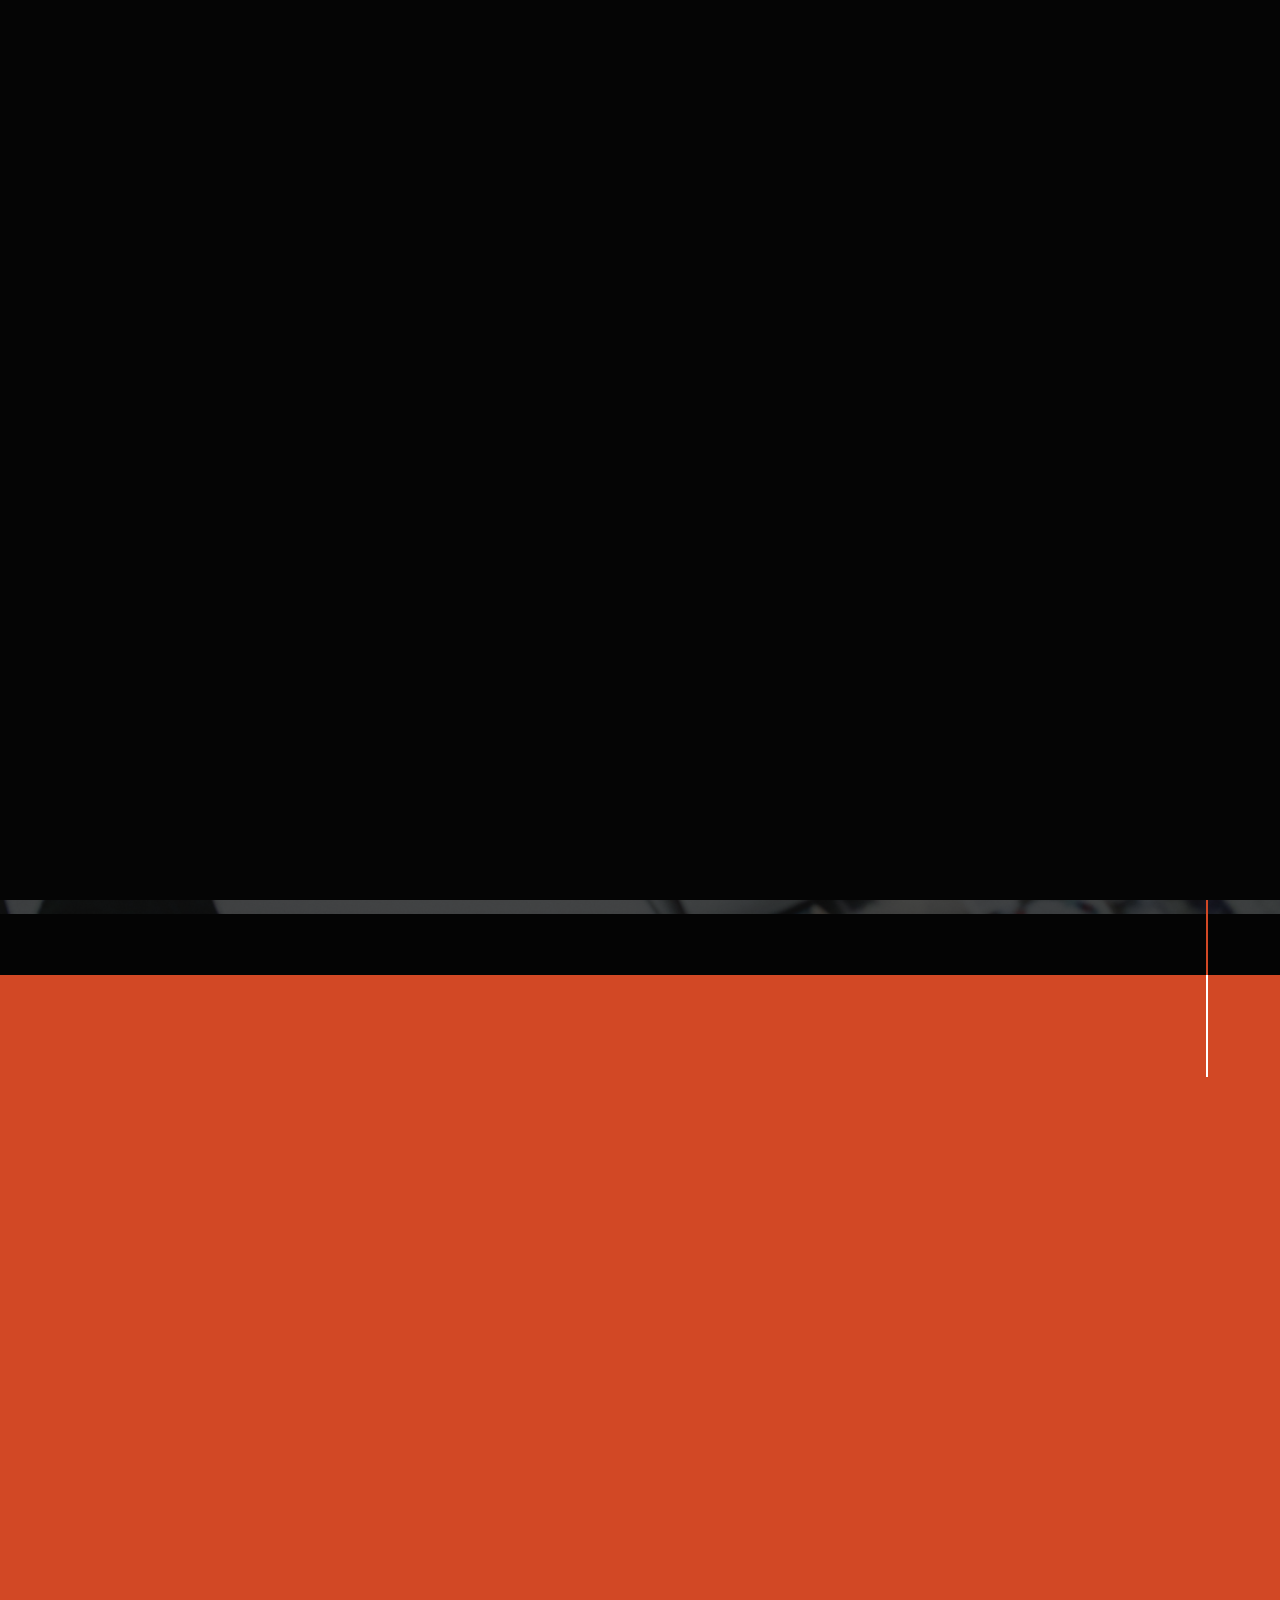
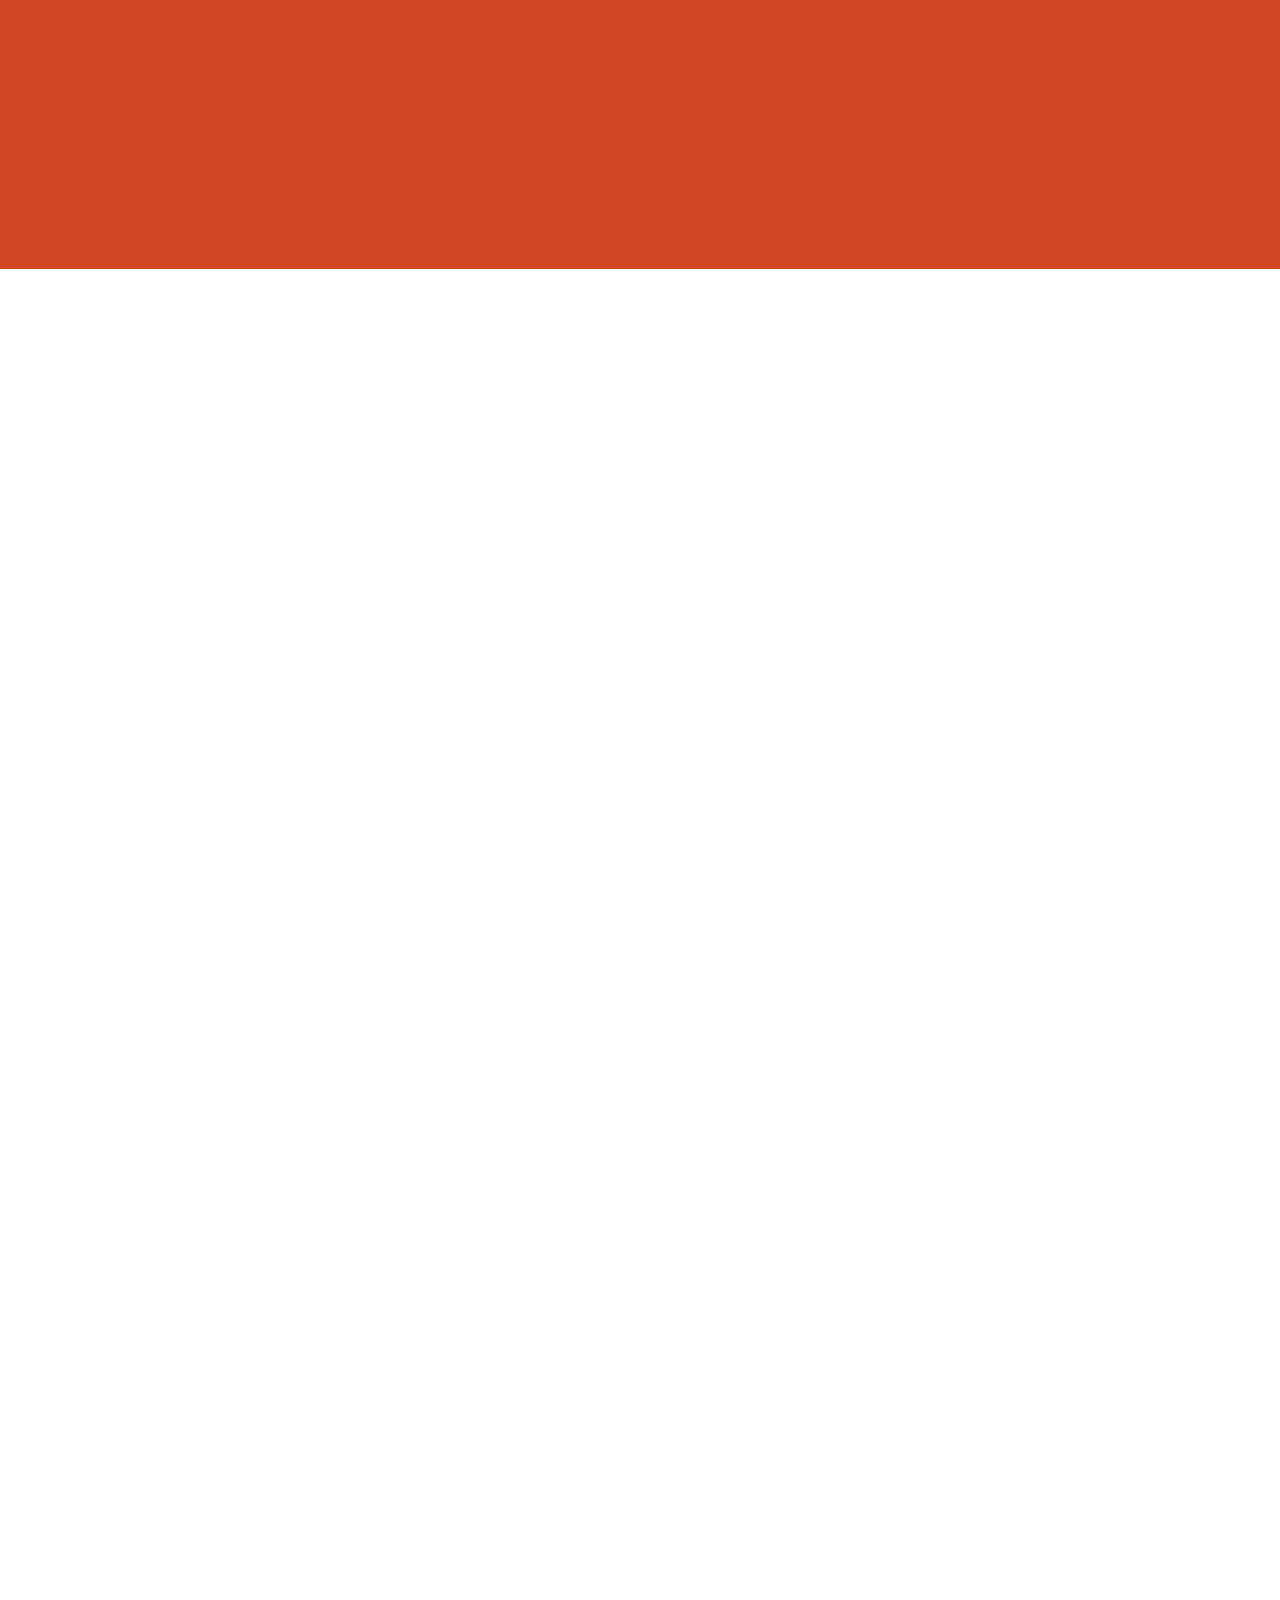
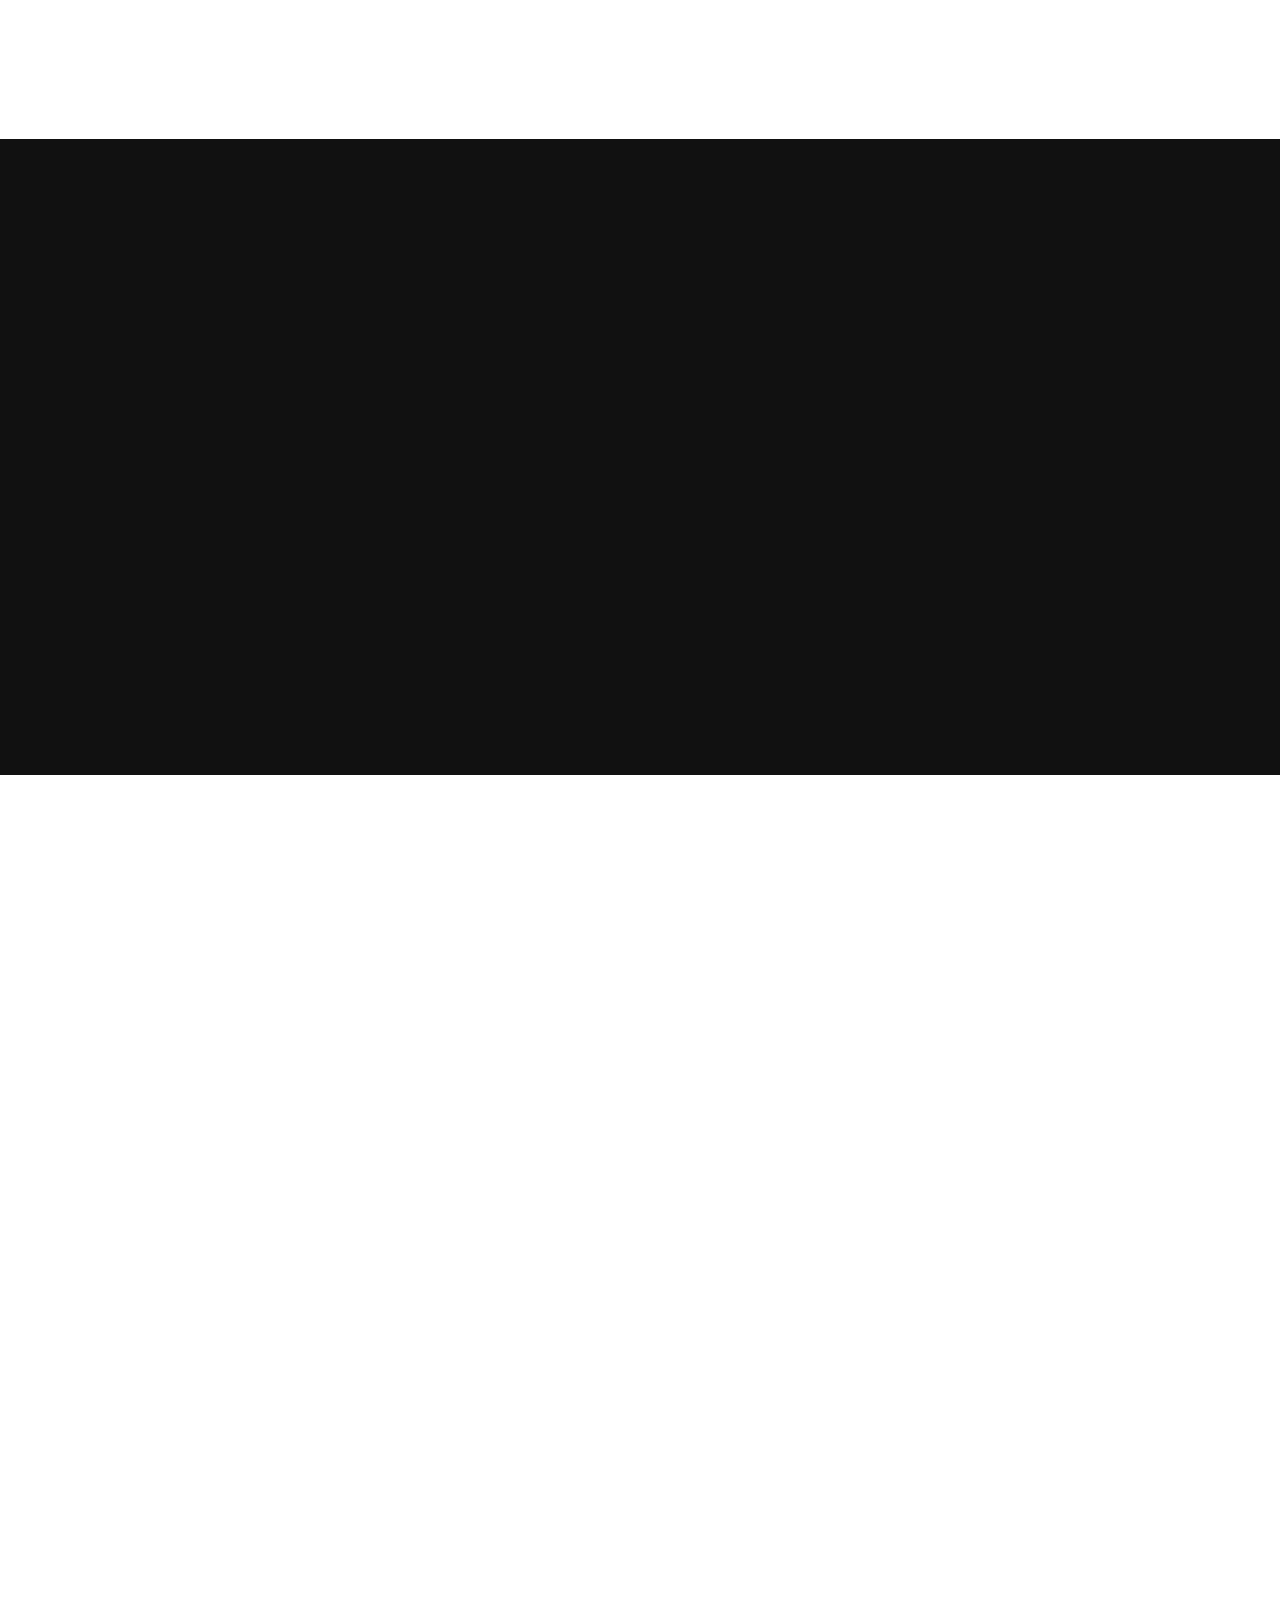
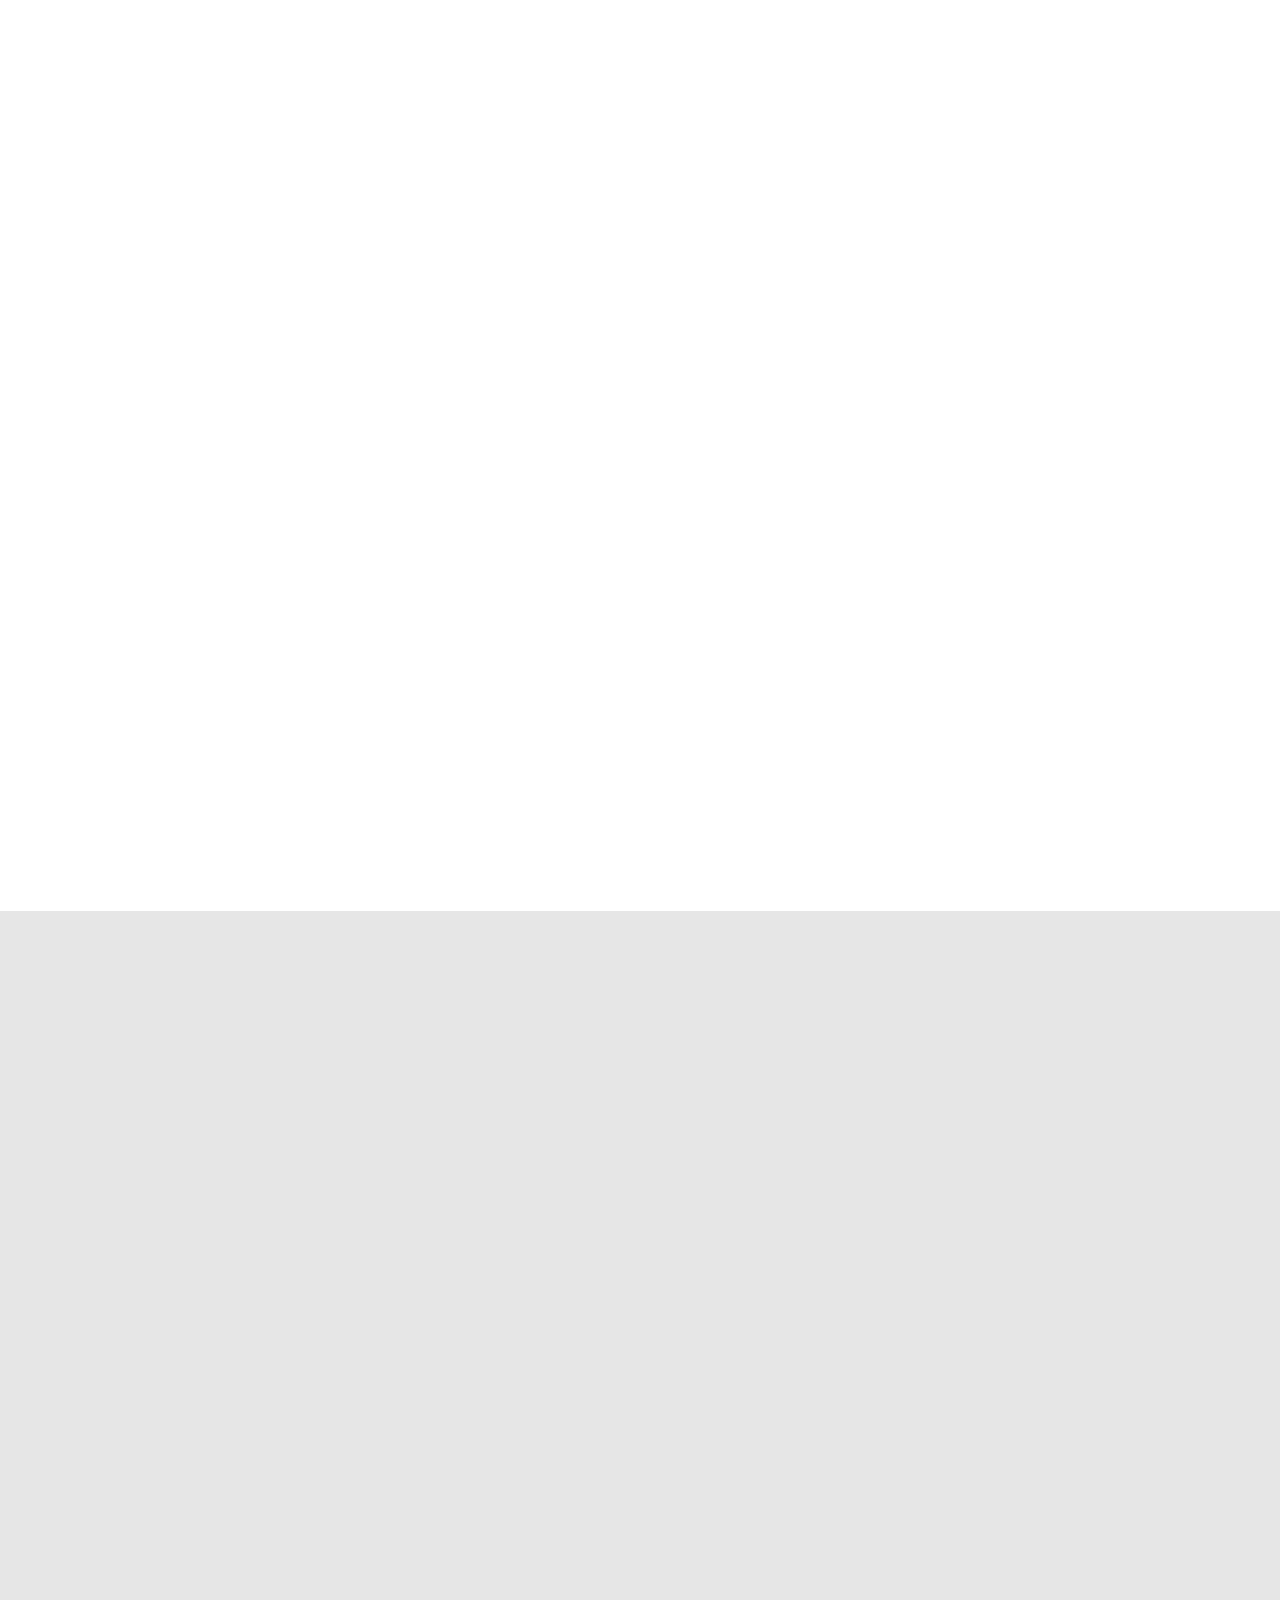
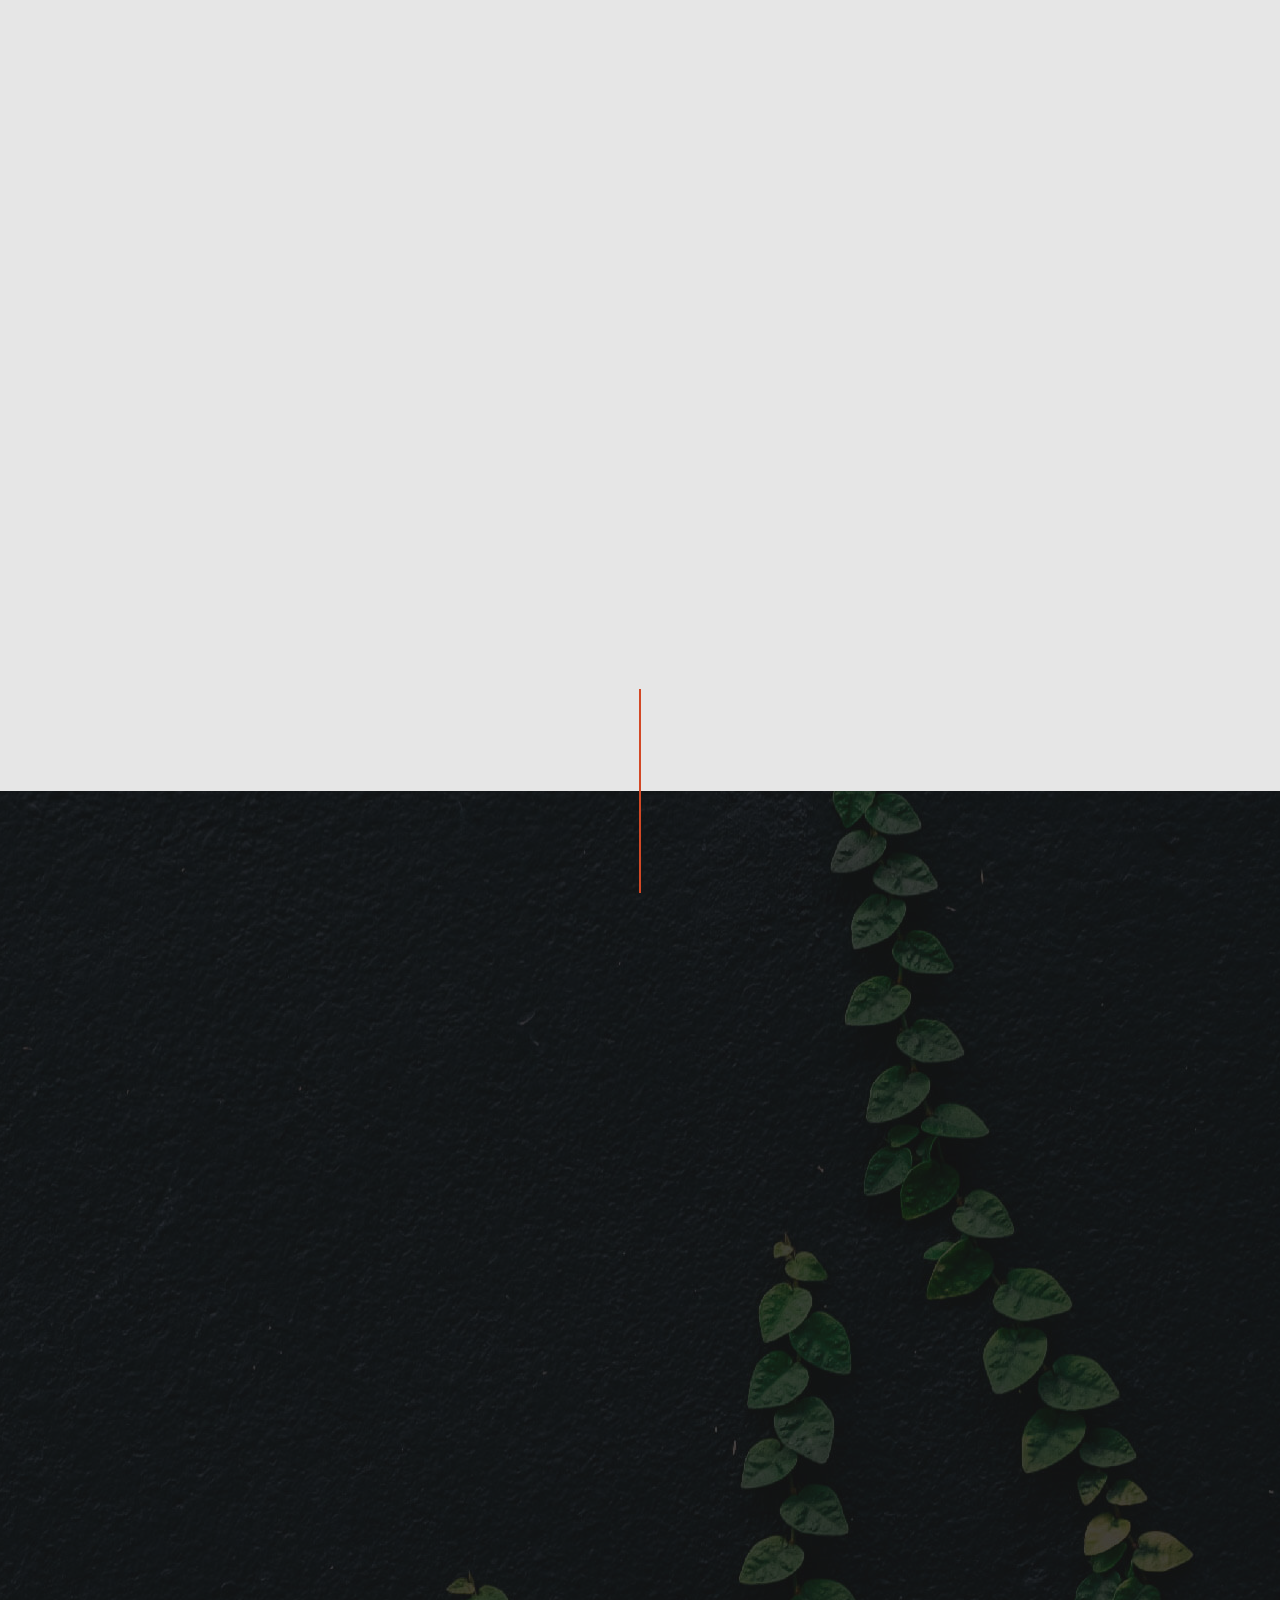
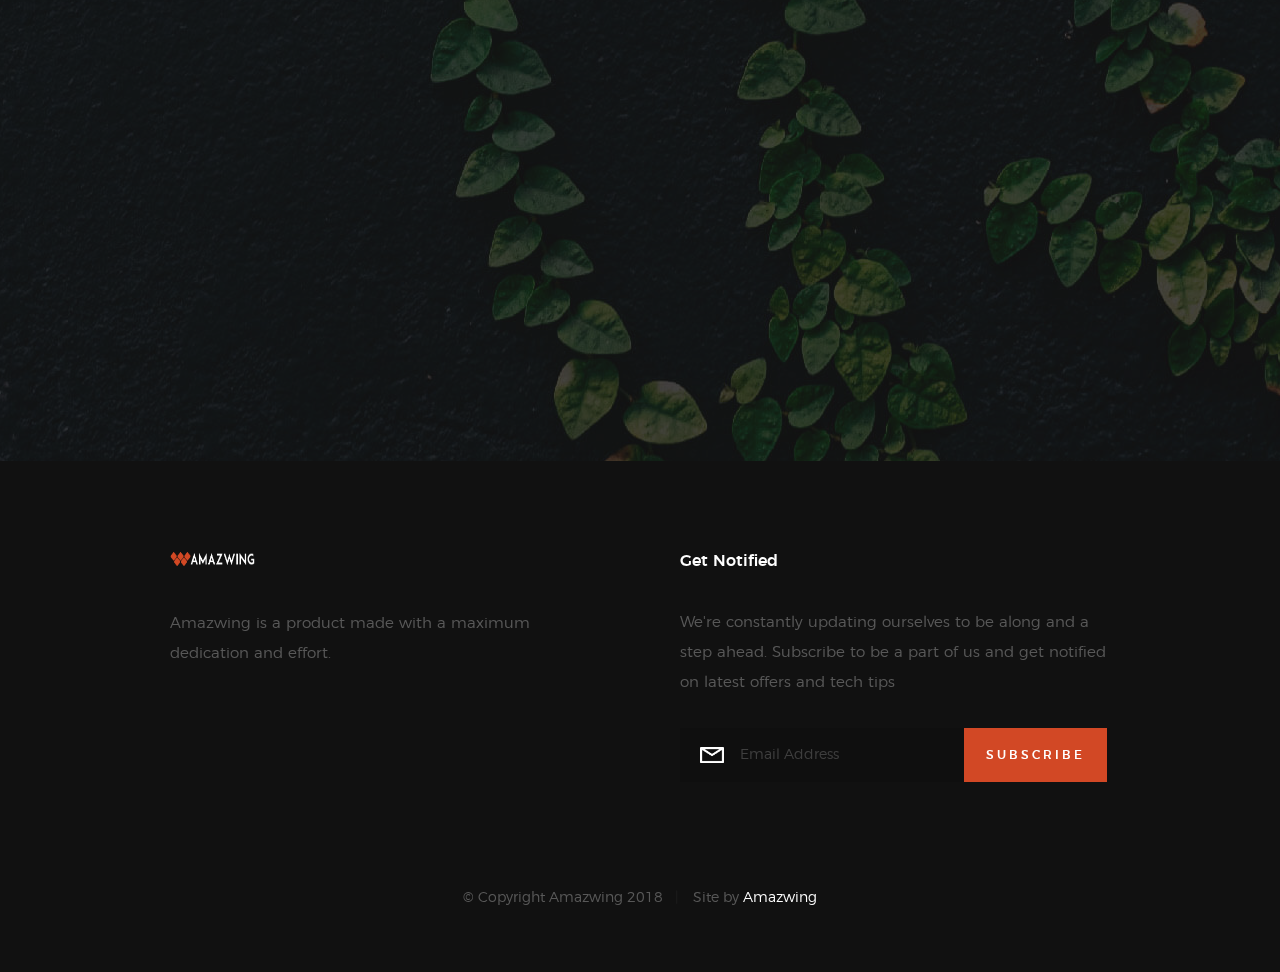
<file: index.html>
<!DOCTYPE html>
<!--[if lt IE 9 ]><html class="no-js oldie" lang="en"> <![endif]-->
<!--[if IE 9 ]><html class="no-js oldie ie9" lang="en"> <![endif]-->
<!--[if (gte IE 9)|!(IE)]><!-->
<html class="no-js" lang="en">
<!--<![endif]-->

<head>

    <!--- basic page needs
    ================================================== -->
    <meta charset="utf-8">
    <title>Amazwing</title>
    <meta name="description" content="">
    <meta name="author" content="">

    <!-- mobile specific metas
    ================================================== -->
    <meta name="viewport" content="width=device-width, initial-scale=1">

    <!-- CSS
    ================================================== -->
    <link rel="stylesheet" href="css/base.css">
    <link rel="stylesheet" href="css/vendor.css">
    <link rel="stylesheet" href="css/main.css">

    <!-- script
    ================================================== -->
    <script src="js/modernizr.js"></script>
    <script src="js/pace.min.js"></script>

    <!-- favicons
    ================================================== -->
<!--    <link rel="sortcut icon" href="favicn.ico" type="image/x-icon">-->
<!--    <link rel="icon" href="favion.ico" type="image/x-icon">-->

</head>

<body id="top">

    <!-- header
    ================================================== -->
    <header class="s-header">

        <div class="header-logo">
            <a class="site-logo" href="index.html">
                <img src="images/logo.png" alt="Homepage">
            </a>
        </div>

        <nav class="header-nav">

            <a href="#0" class="header-nav__close" title="close"><span>Close</span></a>

            <div class="header-nav__content">
                <h3>Navigation</h3>

                <ul class="header-nav__list">
                    <li class="current"><a class="smoothscroll" href="#home" title="home">Home</a></li>
                    <li><a class="smoothscroll" href="#about" title="about">About</a></li>
                    <li><a class="smoothscroll" href="#services" title="services">Services</a></li>
                    <li><a class="smoothscroll" href="#works" title="works">Works</a></li>
                    <li><a class="smoothscroll" href="#clients" title="clients">Clients</a></li>
                    <li><a class="smoothscroll" href="#contact" title="contact">Contact</a></li>
                </ul>

                <p>Perspiciatis hic praesentium nesciunt. Et neque a dolorum <a href='#0'>voluptatem</a> porro iusto sequi veritatis libero enim. Iusto id suscipit veritatis neque reprehenderit.</p>

                <ul class="header-nav__social">
                    <li>
                        <a href="#"><i class="fa fa-facebook"></i></a>
                    </li>
                    <li>
                        <a href="#"><i class="fa fa-twitter"></i></a>
                    </li>
                    <li>
                        <a href="#"><i class="fa fa-instagram"></i></a>
                    </li>
                    <li>
                        <a href="#"><i class="fa fa-behance"></i></a>
                    </li>
                    <li>
                        <a href="#"><i class="fa fa-dribbble"></i></a>
                    </li>
                </ul>

            </div>
            <!-- end header-nav__content -->

        </nav>
        <!-- end header-nav -->

        <a class="header-menu-toggle" href="#0">
            <span class="header-menu-text">Menu</span>
            <span class="header-menu-icon"></span>
        </a>

    </header>
    <!-- end s-header -->


    <!-- home
    ================================================== -->
    <section id="home" class="s-home target-section" data-parallax="scroll" data-image-src="images/hero-bg.jpg" data-natural-width=3000 data-natural-height=2000 data-position-y=center>

        <div class="overlay"></div>
        <div class="shadow-overlay"></div>

        <div class="home-content">

            <div class="row home-content__main">

                <h3>Welcome to Amazwing</h3>

                <h1>
                    We are a trio<br> who designed and developed<br> the most influential app of karnataka. <br> Your Project could be the next!
                </h1>

                <div class="home-content__buttons">
                    <a href="#contact" class="smoothscroll btn btn--stroke">
                        Start a Project
                    </a>
                    <a href="#about" class="smoothscroll btn btn--stroke">
                        More About Us
                    </a>
                </div>

            </div>

            <div class="home-content__scroll">
                <a href="#about" class="scroll-link smoothscroll">
                    <span>Scroll Down</span>
                </a>
            </div>

            <div class="home-content__line"></div>

        </div>
        <!-- end home-content -->


        <ul class="home-social">
            <li>
                <a href="#0"><i class="fa fa-facebook" aria-hidden="true"></i><span>Facebook</span></a>
            </li>
            <li>
                <a href="#0"><i class="fa fa-twitter" aria-hidden="true"></i><span>Twiiter</span></a>
            </li>
            <li>
                <a href="#0"><i class="fa fa-instagram" aria-hidden="true"></i><span>Instagram</span></a>
            </li>
            <li>
                <a href="#0"><i class="fa fa-behance" aria-hidden="true"></i><span>Behance</span></a>
            </li>
            <li>
                <a href="#0"><i class="fa fa-dribbble" aria-hidden="true"></i><span>Dribbble</span></a>
            </li>
        </ul>
        <!-- end home-social -->

    </section>
    <!-- end s-home -->


    <!-- about
    ================================================== -->
    <section id='about' class="s-about">

        <div class="row section-header has-bottom-sep" data-aos="fade-up">
            <div class="col-full">
                <h3 class="subhead subhead--dark">Hello There</h3>
                <h1 class="display-1 display-1--light">We Are Amazwing</h1>
            </div>
        </div>
        <!-- end section-header -->

        <div class="row about-desc" data-aos="fade-up">
            <div class="col-full">
                <p>
                    We are a trio who look at apps/products/websites in the most human way. Our philosophy is "User First - Developer Next". We look at projects from a users perspective and try to deliver the most premium experience at the most economical price. We are super excited to work with you.
                </p>
            </div>
        </div>
        <!-- end about-desc -->

        <div class="row about-stats stats block-1-4 block-m-1-2 block-mob-full" data-aos="fade-up">

            <div class="col-block stats__col ">
                <div class="stats__count">20</div> <span class="stats__count--static">+</span>
                <h5>Recognitions</h5>
            </div>
            <div class="col-block stats__col">
                <div class="stats__count">15</div> <span class="stats__count--static">K</span>
                <h5>Lines of Code</h5>
            </div>
            <div class="col-block stats__col">
                <div class="stats__count">1500</div>
                <h5>Cups of Coffee</h5>
            </div>
            <div class="col-block stats__col">
                <div class="stats__count">22</div><span class="stats__count--static">K</span>
                <h5>Happy Users</h5>
            </div>

        </div>
        <!-- end about-stats -->

        <div class="about__line"></div>

    </section>
    <!-- end s-about -->


    <!-- services
    ================================================== -->
    <section id='services' class="s-services">

        <div class="row section-header has-bottom-sep" data-aos="fade-up">
            <div class="col-full">
                <h3 class="subhead">What We Do</h3>
                <h1 class="display-2">We’ve got everything you need to launch and grow your business</h1>
            </div>
        </div>
        <!-- end section-header -->

        <div class="row services-list block-1-2 block-tab-full">

            <div class="col-block service-item" data-aos="fade-up">
                <div class="service-icon">
                    <i class="icon-paint-brush"></i>
                </div>
                <div class="service-text">
                    <h3 class="h2">Brand Identity</h3>
                    <p>A brand has to be unique and we ensure uniqueness. All the methods that we implement have been personally tried and tested. We cover all the details and create the best of brand identity packages that deliver a clear message to the user on a subconscious level too.
                    </p>
                </div>
            </div>

            <div class="col-block service-item" data-aos="fade-up">
                <div class="service-icon">
                    <i class="icon-group"></i>
                </div>
                <div class="service-text">
                    <h3 class="h2">Illustration</h3>
                    <p>top of the illustrations that attract users and deliver a crystal clear statement. Your logo is your identity and we know that all your illustrations and marketing material will follow your logo and maintain a perfect balance of contrast and consistency.
                    </p>
                </div>
            </div>

            <div class="col-block service-item" data-aos="fade-up">
                <div class="service-icon">
                    <i class="icon-megaphone"></i>
                </div>
                <div class="service-text">
                    <h3 class="h2">Marketing</h3>
                    <p>On our Amazwing, we made a lotta good, supportive and accepting community with which we could reach the trending charts. We use the same knowledge and experience to take your product to the next level.
                    </p>
                </div>
            </div>

            <div class="col-block service-item" data-aos="fade-up">
                <div class="service-icon">
                    <i class="icon-earth"></i>
                </div>
                <div class="service-text">
                    <h3 class="h2">Web Design</h3>
                    <p>This is our strong hold. check out our reviews on Google play store an average of 500+ users unanimously enjoy and cherish our top of the line design skills. We don't compromise on the design aspects we strongly follow the 5C's of design concepts. Contrast, Consistency, Composition, Closeness and Creativity
                    </p>
                </div>
            </div>

            <div class="col-block service-item" data-aos="fade-up">
                <div class="service-icon">
                    <i class="icon-cube"></i>
                </div>
                <div class="service-text">
                    <h3 class="h2">Packaging Design</h3>
                    <p>Give your brand identity that your brand deserves. A consumer not just buys your products but also takes home the feelings too. Let's work together to make the world a happy place and deliver products and smiles. 
                    </p>
                </div>
            </div>

            <div class="col-block service-item" data-aos="fade-up">
                <div class="service-icon"><i class="icon-lego-block"></i></div>
                <div class="service-text">
                    <h3 class="h2">Web Development</h3>
                    <p>We ensure an end to end delivery. start by sharing your idea. we will then have a rigorous brainstorming session. enhance the idea. work on the design and prototype. once you are satisfied we take care of everything from there on. the front end, back end, hosting, maintenance and most importantly the warmth and love of the end customer
                    </p>
                </div>
            </div>

        </div>
        <!-- end services-list -->

    </section>
    <!-- end s-services -->


    <!-- works
    ================================================== -->
    <section id='works' class="s-works">

        <div class="intro-wrap">

            <div class="row section-header has-bottom-sep light-sep" data-aos="fade-up">
                <div class="col-full">
                    <h3 class="subhead">Recent Works</h3>
                    <h1 class="display-2 display-2--light">We love what we do, check out some of our latest works</h1>
                </div>
            </div>
            <!-- end section-header -->

        </div>
        <!-- end intro-wrap -->

        <div class="row works-content">
            <div class="col-full masonry-wrap">
                <div class="masonry">

                    <div class="masonry__brick" data-aos="fade-up">
                        <div class="item-folio">

                            <div class="item-folio__thumb">
                                <a href="images/portfolio/gallery/g-shutterbug.jpg" class="thumb-link" title="Shutterbug" data-size="1050x700">
                                    <img src="images/portfolio/lady-shutterbug.jpg" 
                                         srcset="images/portfolio/lady-shutterbug.jpg 1x, images/portfolio/lady-shutterbug@2x.jpg 2x" alt="">
                                </a>
                            </div>

                            <div class="item-folio__text">
                                <h3 class="item-folio__title">
                                    Shutterbug
                                </h3>
                                <p class="item-folio__cat">
                                    Branding
                                </p>
                            </div>

                            <a href="https://www.behance.net/" class="item-folio__project-link" title="Project link">
                                <i class="icon-link"></i>
                            </a>

                            <div class="item-folio__caption">
                                <p>Vero molestiae sed aut natus excepturi. Et tempora numquam. Temporibus iusto quo.Unde dolorem corrupti neque nisi.</p>
                            </div>

                        </div>
                    </div>
                    <!-- end masonry__brick -->

                    <div class="masonry__brick" data-aos="fade-up">
                        <div class="item-folio">

                            <div class="item-folio__thumb">
                                <a href="images/portfolio/gallery/g-woodcraft.jpg" class="thumb-link" title="Woodcraft" data-size="1050x700">
                                    <img src="images/portfolio/woodcraft.jpg" 
                                         srcset="images/portfolio/woodcraft.jpg 1x, images/portfolio/woodcraft@2x.jpg 2x" alt="">
                                </a>
                            </div>

                            <div class="item-folio__text">
                                <h3 class="item-folio__title">
                                    Woodcraft
                                </h3>
                                <p class="item-folio__cat">
                                    Web Design
                                </p>
                            </div>

                            <a href="https://www.behance.net/" class="item-folio__project-link" title="Project link">
                                <i class="icon-link"></i>
                            </a>

                            <div class="item-folio__caption">
                                <p>Vero molestiae sed aut natus excepturi. Et tempora numquam. Temporibus iusto quo.Unde dolorem corrupti neque nisi.</p>
                            </div>

                        </div>
                    </div>
                    <!-- end masonry__brick -->

                    <div class="masonry__brick" data-aos="fade-up">
                        <div class="item-folio">

                            <div class="item-folio__thumb">
                                <a href="images/portfolio/gallery/g-beetle.jpg" class="thumb-link" title="The Beetle Car" data-size="1050x700">
                                    <img src="images/portfolio/the-beetle.jpg"
                                         srcset="images/portfolio/the-beetle.jpg 1x, images/portfolio/the-beetle@2x.jpg 2x" alt="">
                                </a>
                            </div>

                            <div class="item-folio__text">
                                <h3 class="item-folio__title">
                                    The Beetle
                                </h3>
                                <p class="item-folio__cat">
                                    Web Development
                                </p>
                            </div>

                            <a href="https://www.behance.net/" class="item-folio__project-link" title="Project link">
                                <i class="icon-link"></i>
                            </a>

                            <div class="item-folio__caption">
                                <p>Vero molestiae sed aut natus excepturi. Et tempora numquam. Temporibus iusto quo.Unde dolorem corrupti neque nisi.</p>
                            </div>

                        </div>
                    </div>
                    <!-- end masonry__brick -->

                    <div class="masonry__brick" data-aos="fade-up">
                        <div class="item-folio">

                            <div class="item-folio__thumb">
                                <a href="images/portfolio/gallery/g-grow-green.jpg" class="thumb-link" title="Grow Green" data-size="1050x700">
                                    <img src="images/portfolio/grow-green.jpg" 
                                         srcset="images/portfolio/grow-green.jpg 1x, images/portfolio/grow-green@2x.jpg 2x" alt="">
                                </a>
                            </div>

                            <div class="item-folio__text">
                                <h3 class="item-folio__title">
                                    Grow Green
                                </h3>
                                <p class="item-folio__cat">
                                    Branding
                                </p>
                            </div>

                            <a href="https://www.behance.net/" class="item-folio__project-link" title="Project link">
                                <i class="icon-link"></i>
                            </a>

                            <div class="item-folio__caption">
                                <p>Vero molestiae sed aut natus excepturi. Et tempora numquam. Temporibus iusto quo.Unde dolorem corrupti neque nisi.</p>
                            </div>

                        </div>
                    </div>
                    <!-- end masonry__brick -->

                    <div class="masonry__brick" data-aos="fade-up">
                        <div class="item-folio">

                            <div class="item-folio__thumb">
                                <a href="images/portfolio/gallery/g-guitarist.jpg" class="thumb-link" title="Guitarist" data-size="1050x700">
                                    <img src="images/portfolio/guitarist.jpg" 
                                         srcset="images/portfolio/guitarist.jpg 1x, images/portfolio/guitarist@2x.jpg 2x" alt="">
                                </a>
                            </div>

                            <div class="item-folio__text">
                                <h3 class="item-folio__title">
                                    Guitarist
                                </h3>
                                <p class="item-folio__cat">
                                    Web Design
                                </p>
                            </div>

                            <a href="https://www.behance.net/" class="item-folio__project-link" title="Project link">
                                <i class="icon-link"></i>
                            </a>

                            <div class="item-folio__caption">
                                <p>Vero molestiae sed aut natus excepturi. Et tempora numquam. Temporibus iusto quo.Unde dolorem corrupti neque nisi.</p>
                            </div>

                        </div>
                    </div>
                    <!-- end masonry__brick -->

                    <div class="masonry__brick" data-aos="fade-up">
                        <div class="item-folio">

                            <div class="item-folio__thumb">
                                <a href="images/portfolio/gallery/g-palmeira.jpg" class="thumb-link" title="Palmeira" data-size="1050x700">
                                    <img src="images/portfolio/palmeira.jpg"
                                         srcset="images/portfolio/palmeira.jpg 1x, images/portfolio/palmeira@2x.jpg 2x" alt="">
                                </a>
                            </div>

                            <div class="item-folio__text">
                                <h3 class="item-folio__title">
                                    Palmeira
                                </h3>
                                <p class="item-folio__cat">
                                    Web Design
                                </p>
                            </div>

                            <a href="https://www.behance.net/" class="item-folio__project-link" title="Project link">
                                <i class="icon-link"></i>
                            </a>

                            <div class="item-folio__caption">
                                <p>Vero molestiae sed aut natus excepturi. Et tempora numquam. Temporibus iusto quo.Unde dolorem corrupti neque nisi.</p>
                            </div>

                        </div>
                    </div>
                    <!-- end masonry__brick -->

                </div>
                <!-- end masonry -->
            </div>
            <!-- end col-full -->
        </div>
        <!-- end works-content -->

    </section>
    <!-- end s-works -->


    <!-- clients
    ================================================== -->
    <section id="clients" class="s-clients">

        <div class="row section-header" data-aos="fade-up">
            <div class="col-full">
                <h3 class="subhead">Our Clients</h3>
                <h1 class="display-2">Amazwing has been honored to partner up with these clients</h1>
            </div>
        </div>
        <!-- end section-header -->

        <div class="row clients-outer" data-aos="fade-up">
            <div class="col-full">
                <div class="clients">

                    <a href="#0" title="" class="clients__slide"><img src="images/clients/apple.png" /></a>
                    <a href="#0" title="" class="clients__slide"><img src="images/clients/atom.png" /></a>
                    <a href="#0" title="" class="clients__slide"><img src="images/clients/blackberry.png" /></a>
                    <a href="#0" title="" class="clients__slide"><img src="images/clients/dropbox.png" /></a>
                    <a href="#0" title="" class="clients__slide"><img src="images/clients/envato.png" /></a>
                    <a href="#0" title="" class="clients__slide"><img src="images/clients/firefox.png" /></a>
                    <a href="#0" title="" class="clients__slide"><img src="images/clients/joomla.png" /></a>
                    <a href="#0" title="" class="clients__slide"><img src="images/clients/magento.png" /></a>

                </div>
                <!-- end clients -->
            </div>
            <!-- end col-full -->
        </div>
        <!-- end clients-outer -->

        <div class="row clients-testimonials" data-aos="fade-up">
            <div class="col-full">
                <div class="testimonials">

                    <div class="testimonials__slide">

                        <p>Qui ipsam temporibus quisquam vel. Maiores eos cumque distinctio nam accusantium ipsum. Laudantium quia consequatur molestias delectus culpa facere hic dolores aperiam. Accusantium quos qui praesentium corpori. Excepturi nam cupiditate culpa doloremque deleniti repellat.</p>

                        <img src="images/avatars/user-01.jpg" alt="Author image" class="testimonials__avatar">
                        <div class="testimonials__info">
                            <span class="testimonials__name">Tim Cook</span>
                            <span class="testimonials__pos">CEO, Apple</span>
                        </div>

                    </div>

                    <div class="testimonials__slide">

                        <p>Excepturi nam cupiditate culpa doloremque deleniti repellat. Veniam quos repellat voluptas animi adipisci. Nisi eaque consequatur. Quasi voluptas eius distinctio. Atque eos maxime. Qui ipsam temporibus quisquam vel.</p>

                        <img src="images/avatars/user-05.jpg" alt="Author image" class="testimonials__avatar">
                        <div class="testimonials__info">
                            <span class="testimonials__name">Sundar Pichai</span>
                            <span class="testimonials__pos">CEO, Google</span>
                        </div>

                    </div>

                    <div class="testimonials__slide">

                        <p>Repellat dignissimos libero. Qui sed at corrupti expedita voluptas odit. Nihil ea quia nesciunt. Ducimus aut sed ipsam. Autem eaque officia cum exercitationem sunt voluptatum accusamus. Quasi voluptas eius distinctio.</p>

                        <img src="images/avatars/user-02.jpg" alt="Author image" class="testimonials__avatar">
                        <div class="testimonials__info">
                            <span class="testimonials__name">Satya Nadella</span>
                            <span class="testimonials__pos">CEO, Microsoft</span>
                        </div>

                    </div>

                </div>
                <!-- end testimonials -->

            </div>
            <!-- end col-full -->
        </div>
        <!-- end client-testimonials -->

    </section>
    <!-- end s-clients -->


    <!-- contact
    ================================================== -->
    <section id="contact" class="s-contact">

        <div class="overlay"></div>
        <div class="contact__line"></div>

        <div class="row section-header" data-aos="fade-up">
            <div class="col-full">
                <h3 class="subhead">Contact Us</h3>
                <h1 class="display-2 display-2--light">Reach out for a new project or just say hello</h1>
            </div>
        </div>

        <div class="row contact-content" data-aos="fade-up">

            <div class="contact-primary">

                <h3 class="h6">Send Us A Message</h3>

                <form name="contactForm" id="contactForm" method="post" action="" novalidate="novalidate">
                    <fieldset>

                        <div class="form-field">
                            <input name="contactName" type="text" id="contactName" placeholder="Your Name" value="" minlength="2" required="" aria-required="true" class="full-width">
                        </div>
                        <div class="form-field">
                            <input name="contactEmail" type="email" id="contactEmail" placeholder="Your Email" value="" required="" aria-required="true" class="full-width">
                        </div>
                        <div class="form-field">
                            <input name="contactSubject" type="text" id="contactSubject" placeholder="Subject" value="" class="full-width">
                        </div>
                        <div class="form-field">
                            <textarea name="contactMessage" id="contactMessage" placeholder="Your Message" rows="10" cols="50" required="" aria-required="true" class="full-width"></textarea>
                        </div>
                        <div class="form-field">
                            <button class="full-width btn--primary">Submit</button>
                            <div class="submit-loader">
                                <div class="text-loader">Sending...</div>
                                <div class="s-loader">
                                    <div class="bounce1"></div>
                                    <div class="bounce2"></div>
                                    <div class="bounce3"></div>
                                </div>
                            </div>
                        </div>

                    </fieldset>
                </form>

                <!-- contact-warning -->
                <div class="message-warning">
                    Something went wrong. Please try again.
                </div>

                <!-- contact-success -->
                <div class="message-success">
                    Your message was sent, thank you!<br>
                </div>

            </div>
            <!-- end contact-primary -->

            <div class="contact-secondary">
                <div class="contact-info">

                    <h3 class="h6 hide-on-fullwidth">Contact Info</h3>

                    <div class="cinfo">
<!--                        <h5>Where to Find Us</h5>-->
                        <p>
<!--                            1600 Amphitheatre Parkway<br> Mountain View, CA<br> 94043 US-->
                        </p>
                    </div>

                    <div class="cinfo">
                        <h5>Email Us At</h5>
                        <p>
                            Wing@amazwing.com<br> amazwing@gmail.com
                        </p>
                    </div>

                    <div class="cinfo">
                        <h5>Call Us At</h5>
                        <p>
                            Phone: (+92) 72595 59805<br> Mobile: (+63) 555 0100<br> Fax: (+63) 555 0101
                        </p>
                    </div>

                    <ul class="contact-social">
                        <li>
                            <a href="#"><i class="fa fa-facebook" aria-hidden="true"></i></a>
                        </li>
                        <li>
                            <a href="#"><i class="fa fa-twitter" aria-hidden="true"></i></a>
                        </li>
                        <li>
                            <a href="#"><i class="fa fa-instagram" aria-hidden="true"></i></a>
                        </li>
                        <li>
                            <a href="#"><i class="fa fa-behance" aria-hidden="true"></i></a>
                        </li>
                        <li>
                            <a href="#"><i class="fa fa-dribbble" aria-hidden="true"></i></a>
                        </li>
                    </ul>
                    <!-- end contact-social -->

                </div>
                <!-- end contact-info -->
            </div>
            <!-- end contact-secondary -->

        </div>
        <!-- end contact-content -->

    </section>
    <!-- end s-contact -->


    <!-- footer
    ================================================== -->
    <footer>

        <div class="row footer-main">

            <div class="col-six tab-full left footer-desc">

               <div class="footer-logo" ></div>
                Amazwing is a product made with a maximum dedication and effort.

            </div>

            <div class="col-six tab-full right footer-subscribe">

                <h4>Get Notified</h4>
                <p>We're constantly updating ourselves to be along and a step ahead. Subscribe to be a part of us and get notified on latest offers and tech tips</p>

                <div class="subscribe-form">
                    <form id="mc-form" class="group" novalidate="true">
                        <input type="email" value="" name="EMAIL" class="email" id="mc-email" placeholder="Email Address" required="">
                        <input type="submit" name="subscribe" value="Subscribe">
                        <label for="mc-email" class="subscribe-message"></label>
                    </form>
                </div>

            </div>

        </div>
        <!-- end footer-main -->

        <div class="row footer-bottom">

            <div class="col-twelve">
                <div class="copyright">
                    <span>© Copyright Amazwing 2018</span>
                    <span>Site by <a href="https://www.Amazwing.com/">Amazwing</a></span>
                </div>

                <div class="go-top">
                    <a class="smoothscroll" title="Back to Top" href="#top"><i class="icon-arrow-up" aria-hidden="true"></i></a>
                </div>
            </div>

        </div>
        <!-- end footer-bottom -->

    </footer>
    <!-- end footer -->


    <!-- photoswipe background
    ================================================== -->
    <div aria-hidden="true" class="pswp" role="dialog" tabindex="-1">

        <div class="pswp__bg"></div>
        <div class="pswp__scroll-wrap">

            <div class="pswp__container">
                <div class="pswp__item"></div>
                <div class="pswp__item"></div>
                <div class="pswp__item"></div>
            </div>

            <div class="pswp__ui pswp__ui--hidden">
                <div class="pswp__top-bar">
                    <div class="pswp__counter"></div><button class="pswp__button pswp__button--close" title="Close (Esc)"></button> <button class="pswp__button pswp__button--share" title="Share"></button> <button class="pswp__button pswp__button--fs" title="Toggle fullscreen"></button> <button class="pswp__button pswp__button--zoom" title="Zoom in/out"></button>
                    <div class="pswp__preloader">
                        <div class="pswp__preloader__icn">
                            <div class="pswp__preloader__cut">
                                <div class="pswp__preloader__donut"></div>
                            </div>
                        </div>
                    </div>
                </div>
                <div class="pswp__share-modal pswp__share-modal--hidden pswp__single-tap">
                    <div class="pswp__share-tooltip"></div>
                </div><button class="pswp__button pswp__button--arrow--left" title="Previous (arrow left)"></button> <button class="pswp__button pswp__button--arrow--right" title="Next (arrow right)"></button>
                <div class="pswp__caption">
                    <div class="pswp__caption__center"></div>
                </div>
            </div>

        </div>

    </div>
    <!-- end photoSwipe background -->


    <!-- preloader
    ================================================== -->
    <div id="preloader">
        <div id="loader">
            <div class="line-scale-pulse-out">
                <div></div>
                <div></div>
                <div></div>
                <div></div>
                <div></div>
            </div>
        </div>
    </div>


    <!-- Java Script
    ================================================== -->
    <script src="js/jquery-3.2.1.min.js"></script>
    <script src="js/plugins.js"></script>
    <script src="js/main.js"></script>
</body>

</html>
</file>
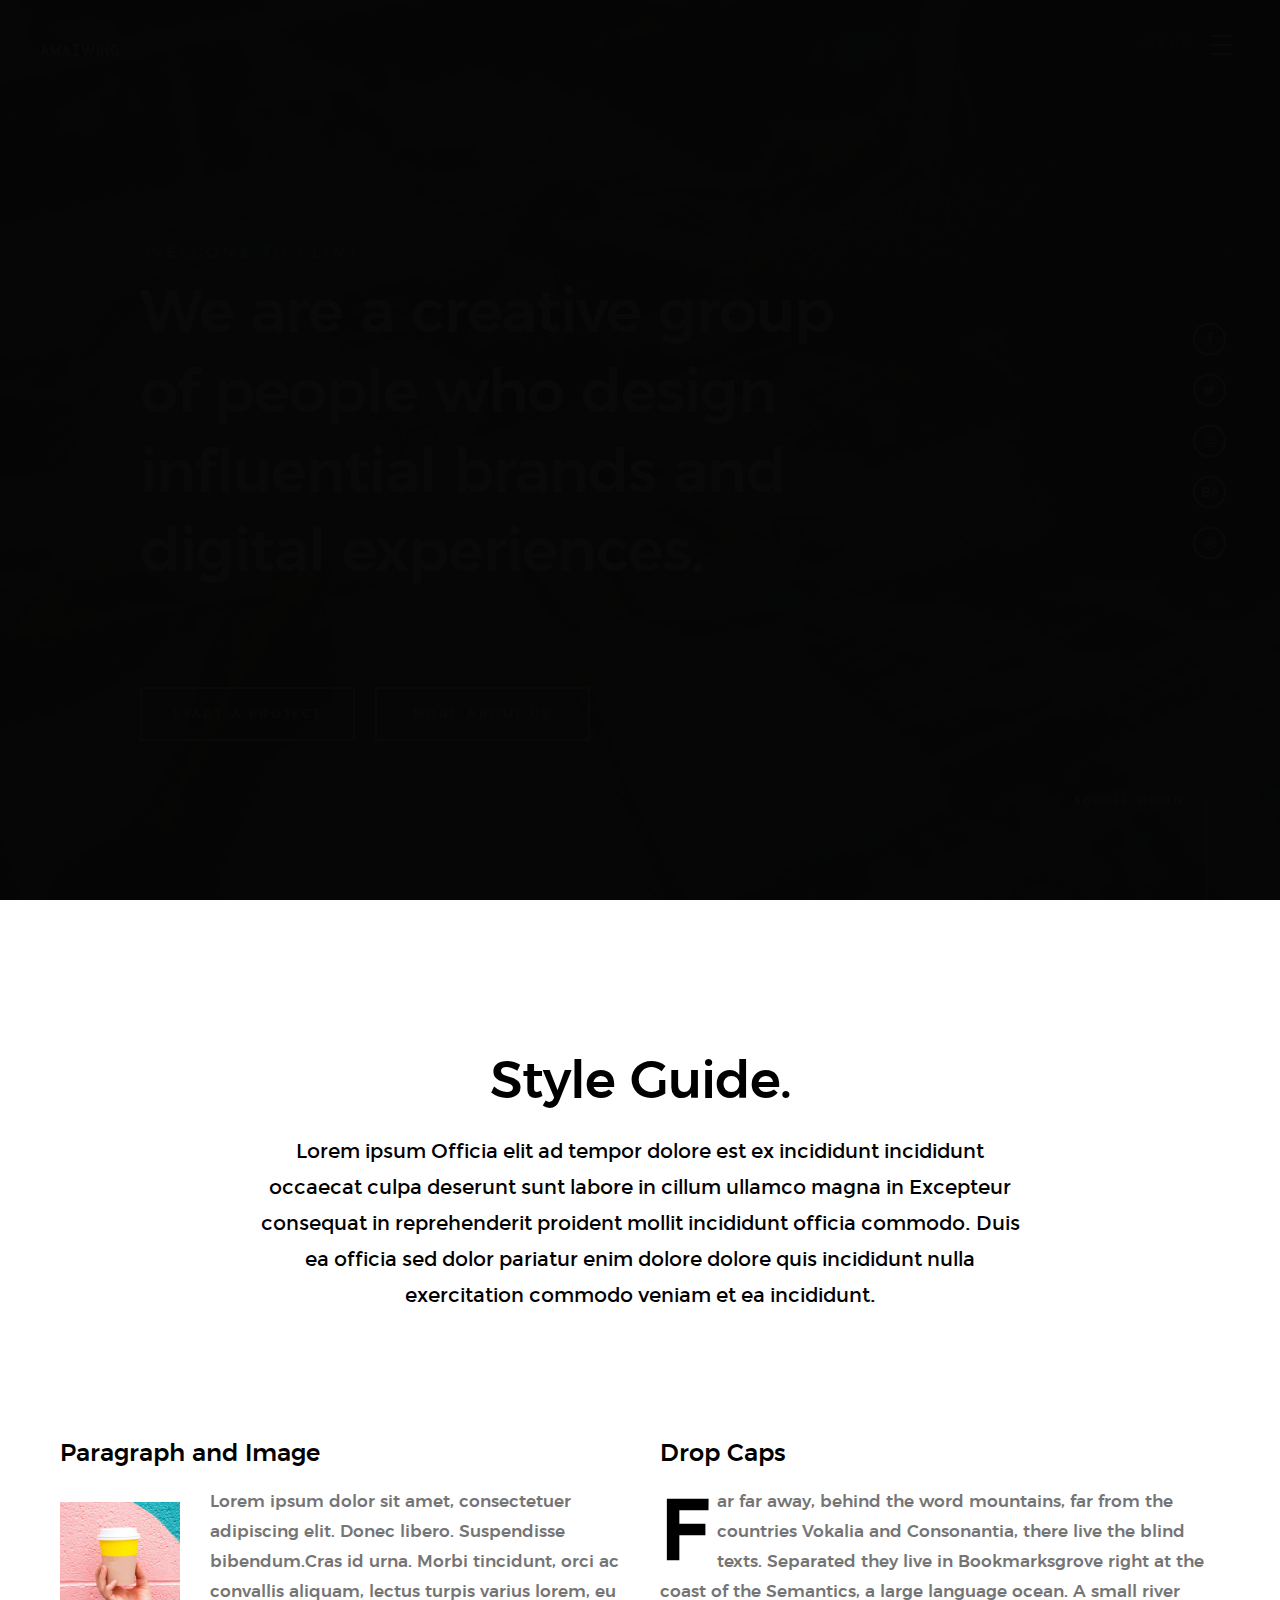
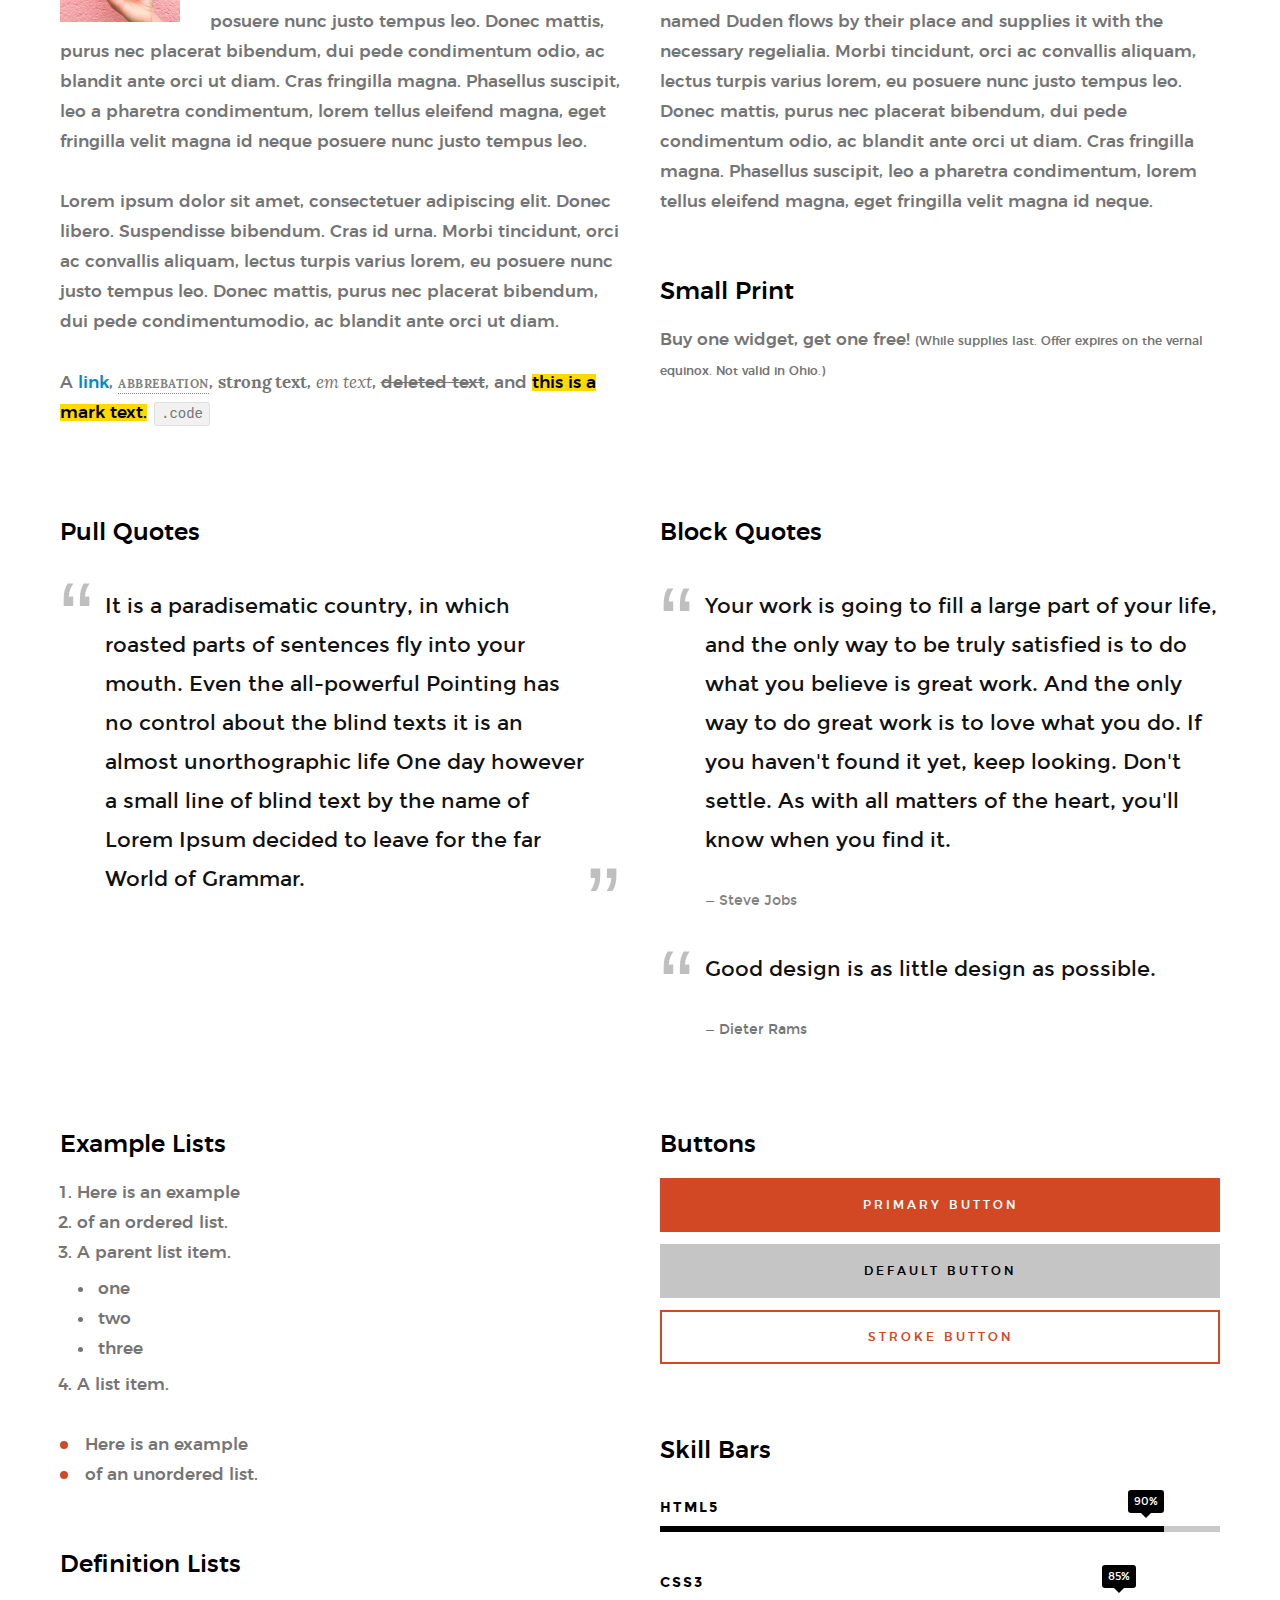
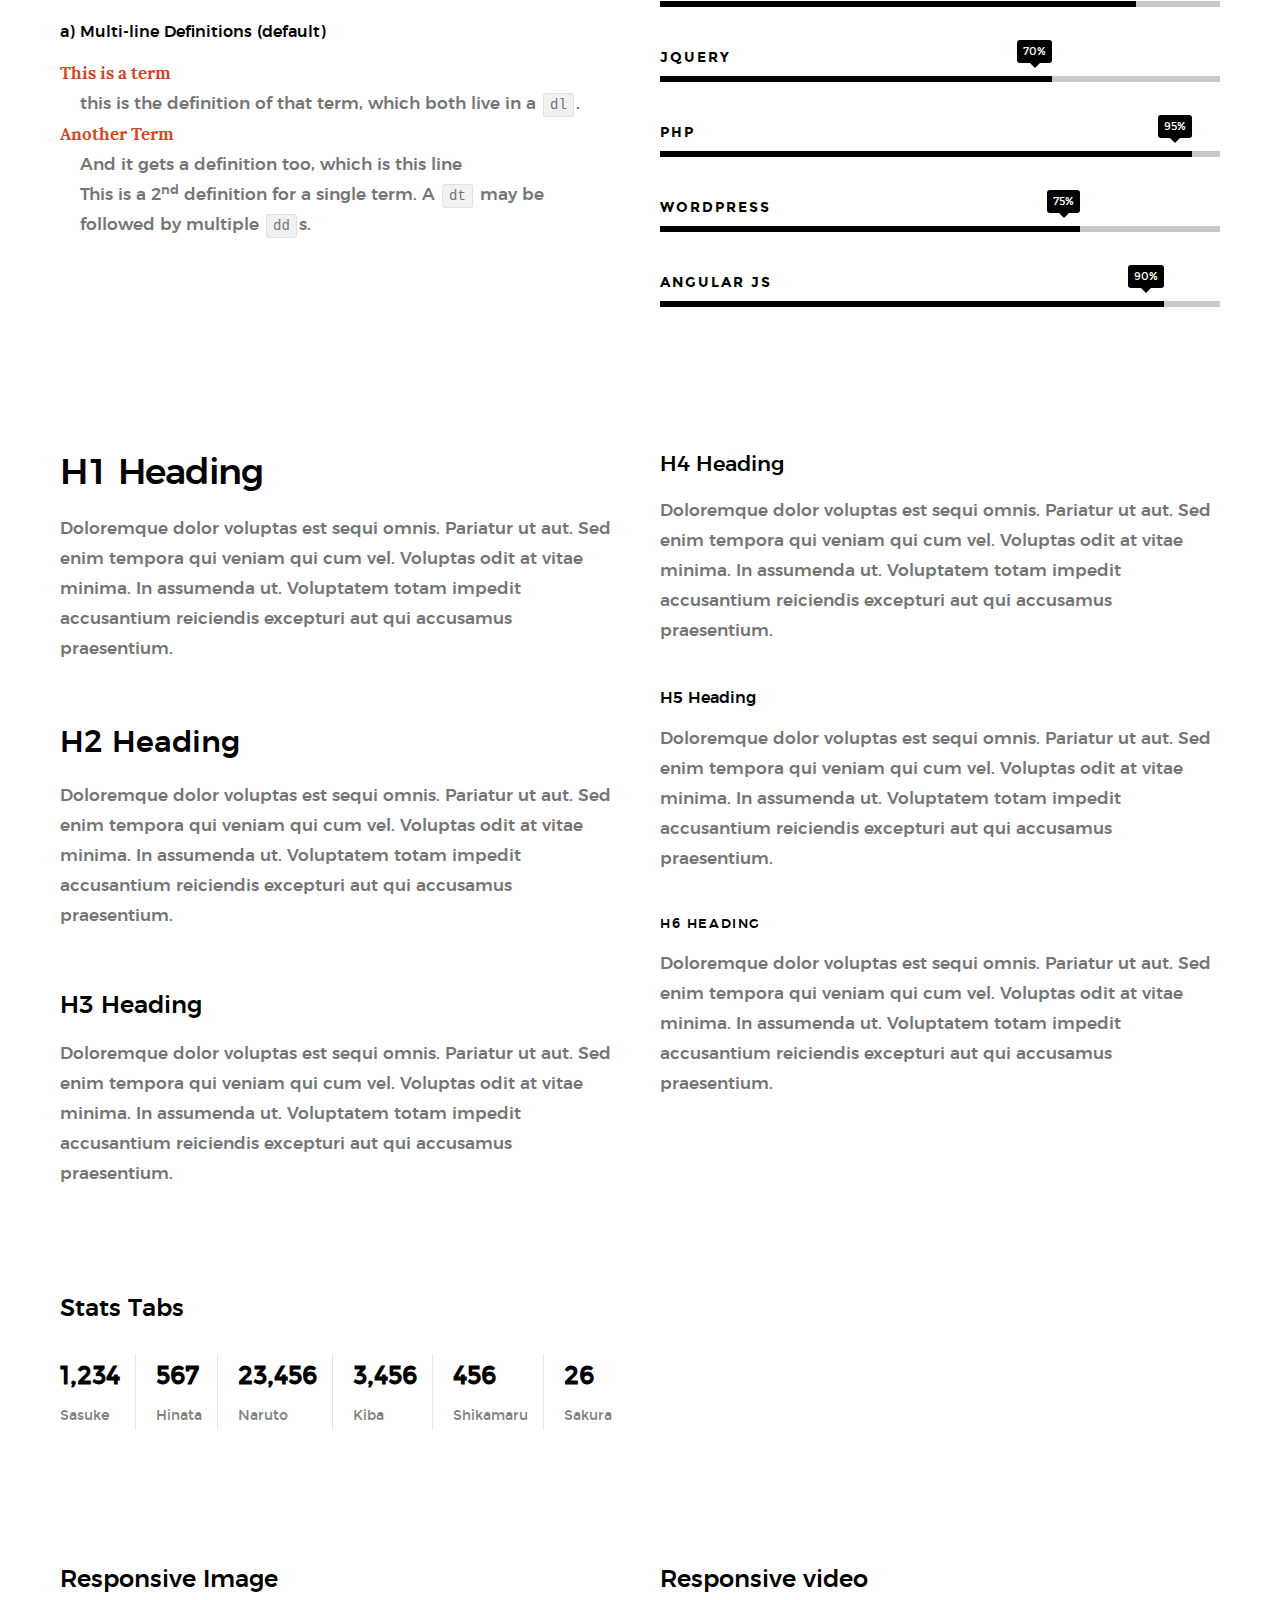
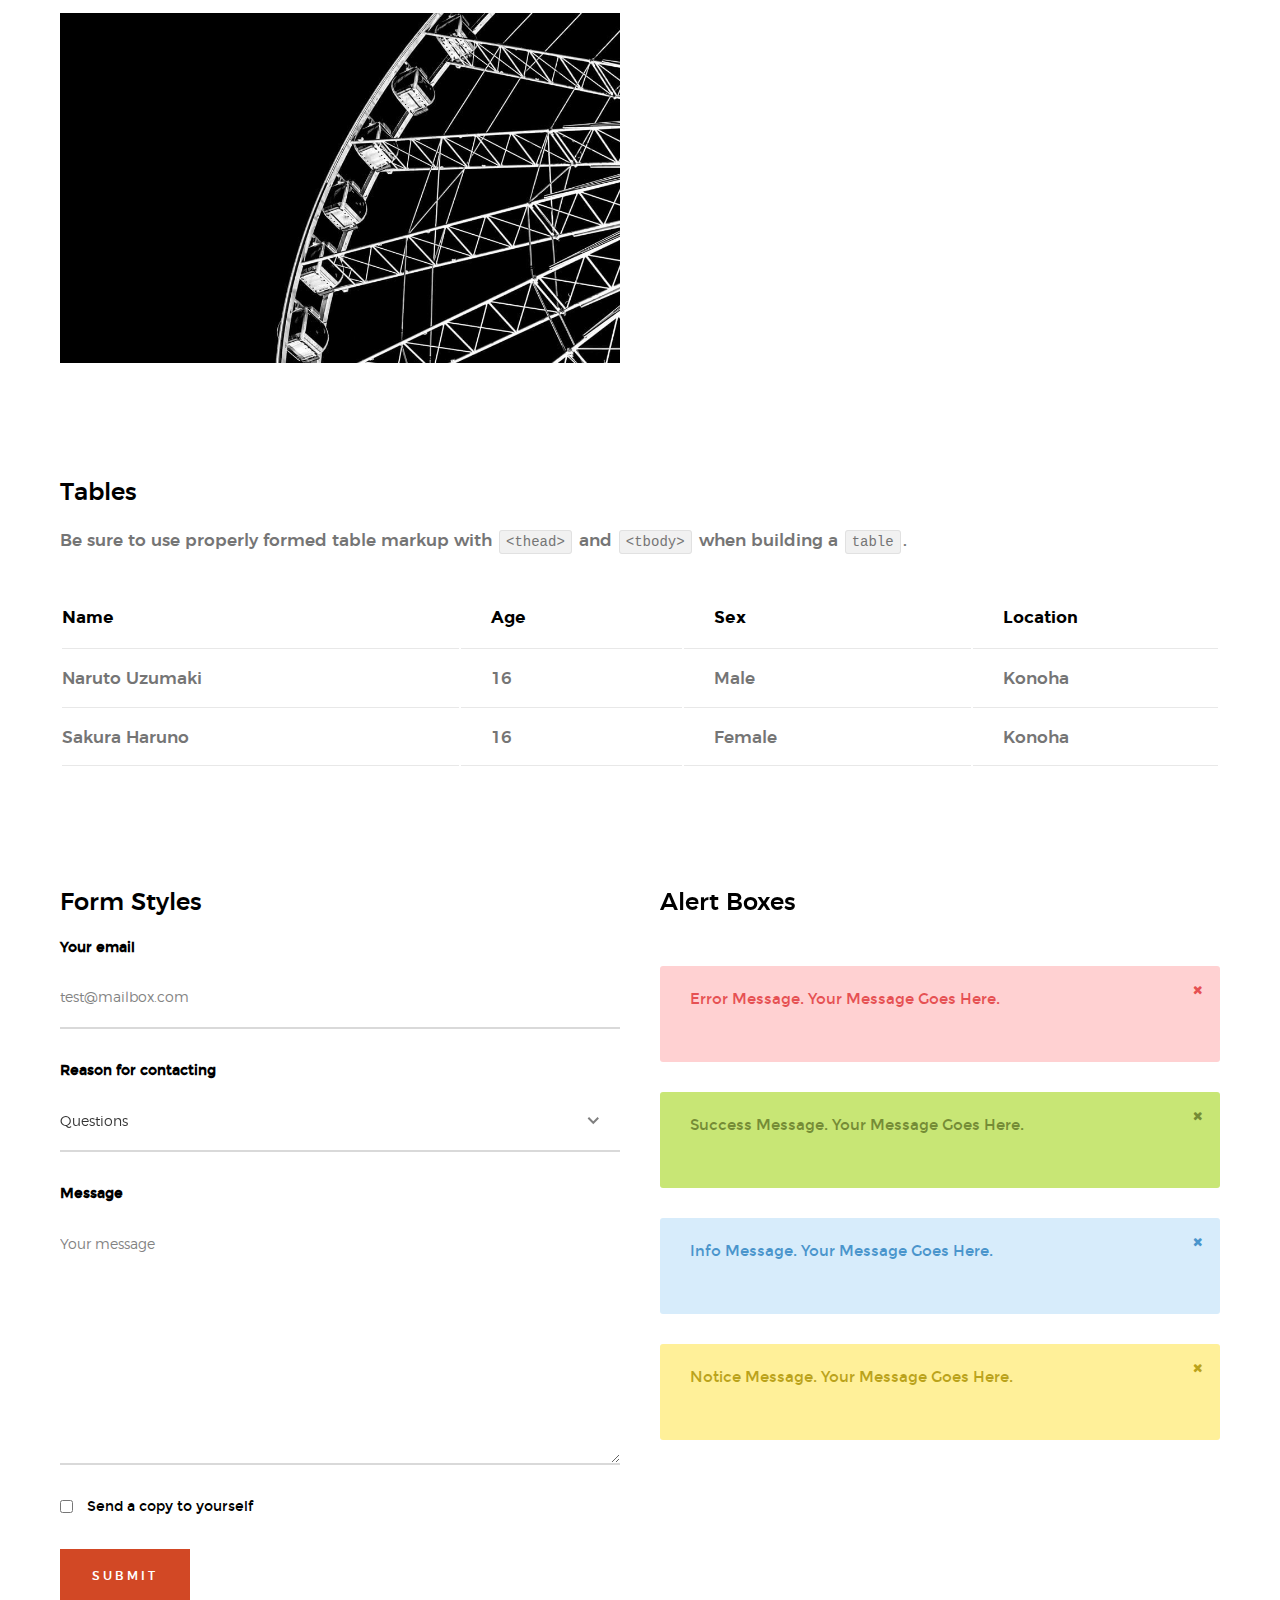
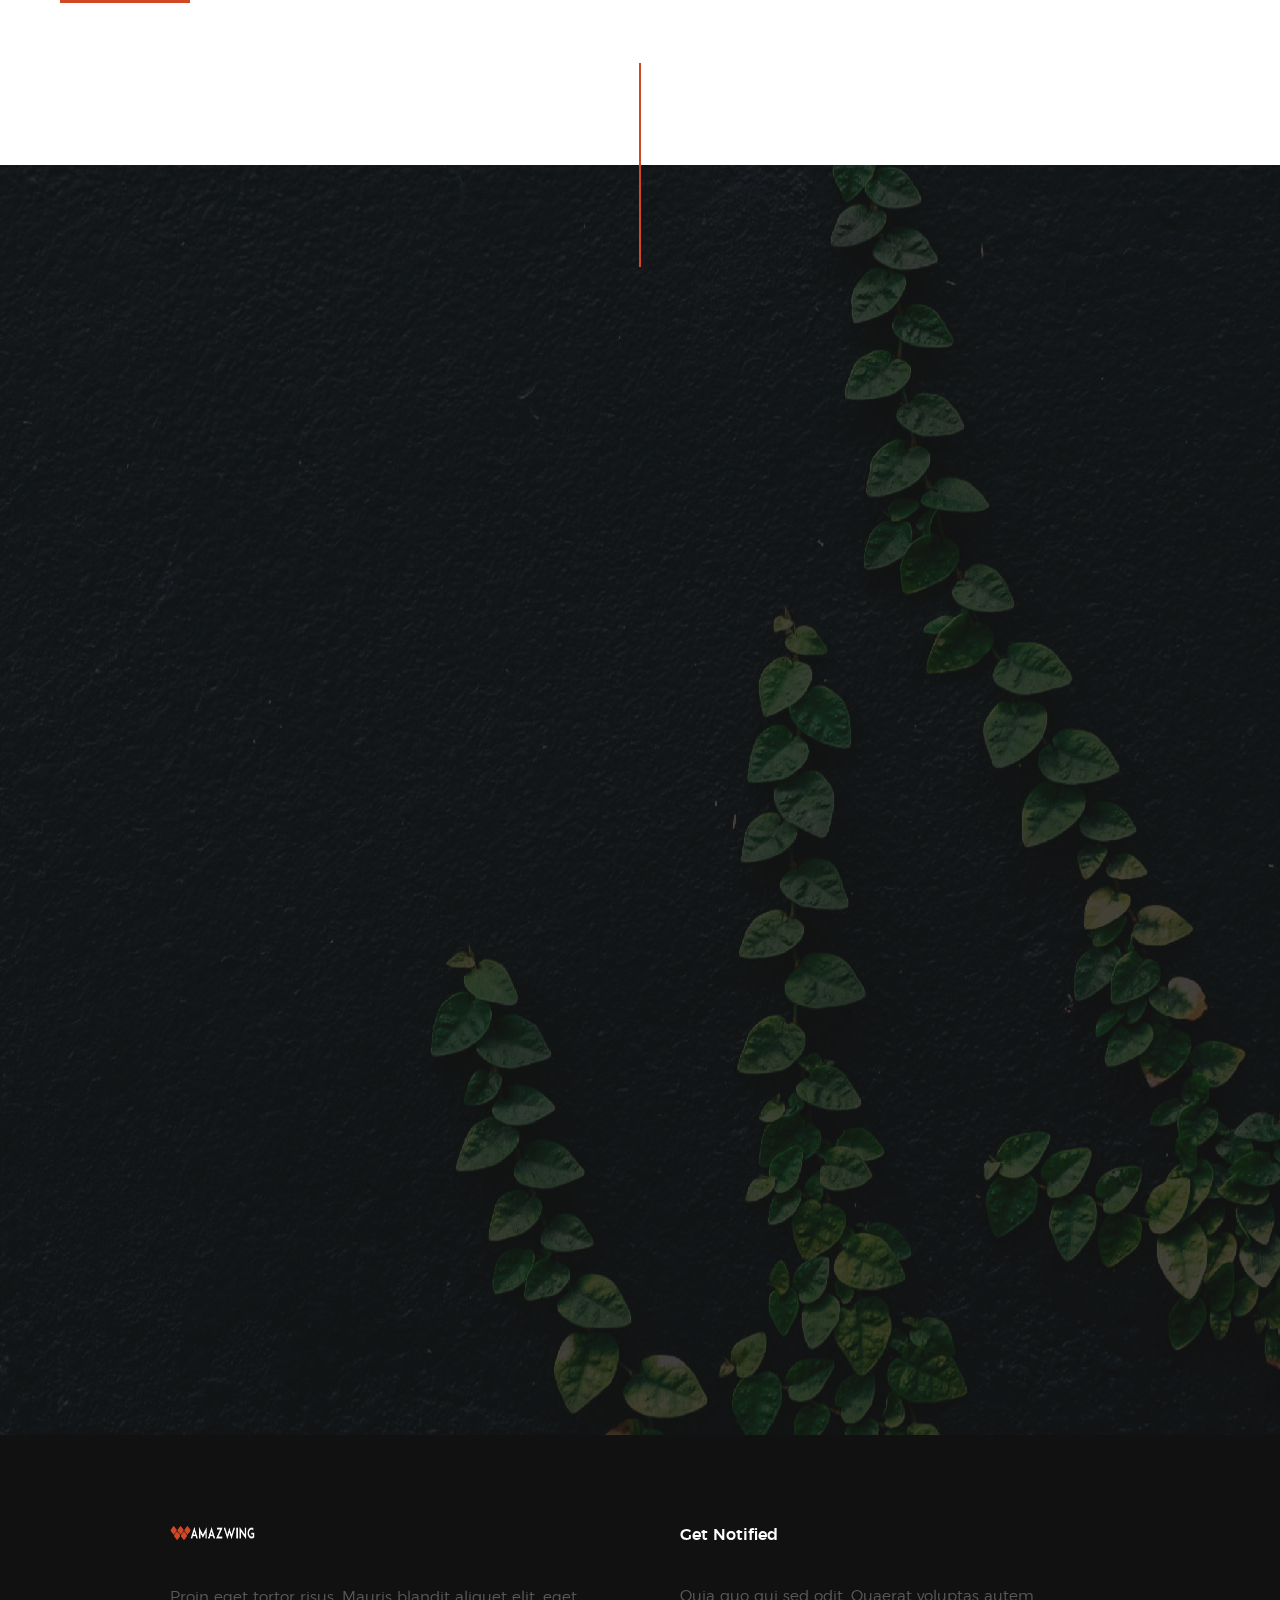
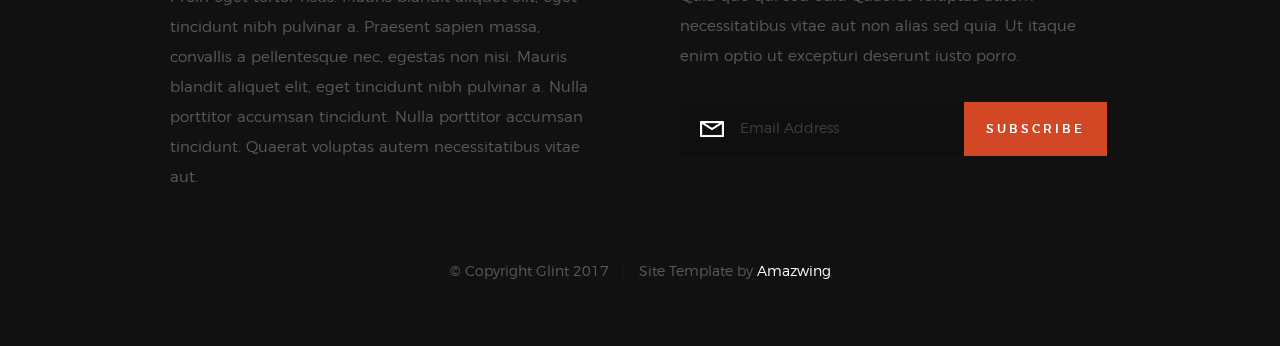
<file: styles.html>
<!DOCTYPE html>
<!--[if lt IE 9 ]><html class="no-js oldie" lang="en"> <![endif]-->
<!--[if IE 9 ]><html class="no-js oldie ie9" lang="en"> <![endif]-->
<!--[if (gte IE 9)|!(IE)]><!-->
<html class="no-js" lang="en">
<!--<![endif]-->

<head>

    <!--- basic page needs
    ================================================== -->
    <meta charset="utf-8">
    <title>Glint - Style Guide</title>
    <meta name="description" content="">
    <meta name="author" content="">

    <!-- mobile specific metas
    ================================================== -->
    <meta name="viewport" content="width=device-width, initial-scale=1">

    <!-- CSS
    ================================================== -->
    <link rel="stylesheet" href="css/base.css">
    <link rel="stylesheet" href="css/vendor.css">
    <link rel="stylesheet" href="css/main.css">

    <style type="text/css" media="screen">
        .s-styles { 
            background: white;
            padding-top: 15rem;
            padding-bottom: 12rem;
        }
     </style> 

    <!-- script
    ================================================== -->
    <script src="js/modernizr.js"></script>
    <script src="js/pace.min.js"></script>

    <!-- favicons
    ================================================== -->
    <link rel="shortcut icon" href="favicon.ico" type="image/x-icon">
    <link rel="icon" href="favicon.ico" type="image/x-icon">

</head>

<body id="top">

    <!-- header
    ================================================== -->
    <header class="s-header">

        <div class="header-logo">
            <a class="site-logo" href="index.html">
                <img src="images/logo.png" alt="Homepage">
            </a>
        </div>

        <nav class="header-nav">

            <a href="#0" class="header-nav__close" title="close"><span>Close</span></a>

            <div class="header-nav__content">
                <h3>Navigation</h3>
                
                <ul class="header-nav__list">
                    <li class="current"><a class="smoothscroll"  href="index.html" title="home">Home</a></li>
                    <li><a href="index.html#about" title="about">About</a></li>
                    <li><a href="index.html#services" title="services">Services</a></li>
                    <li><a href="index.html#works" title="works">Works</a></li>
                    <li><a href="index.html#clients" title="clients">Clients</a></li>
                    <li><a href="#contact" title="contact">Contact</a></li>
                </ul>
    
                <p>Perspiciatis hic praesentium nesciunt. Et neque a dolorum <a href='#0'>voluptatem</a> porro iusto sequi veritatis libero enim. Iusto id suscipit veritatis neque reprehenderit.</p>
    
                <ul class="header-nav__social">
                    <li>
                        <a href="#0"><i class="fa fa-facebook"></i></a>
                    </li>
                    <li>
                        <a href="#0"><i class="fa fa-twitter"></i></a>
                    </li>
                    <li>
                        <a href="#0"><i class="fa fa-instagram"></i></a>
                    </li>
                    <li>
                        <a href="#0"><i class="fa fa-behance"></i></a>
                    </li>
                    <li>
                        <a href="#0"><i class="fa fa-dribbble"></i></a>
                    </li>
                </ul>

            </div> <!-- end header-nav__content -->

        </nav>  <!-- end header-nav -->

        <a class="header-menu-toggle" href="#0">
            <span class="header-menu-text">Menu</span>
            <span class="header-menu-icon"></span>
        </a>

    </header> <!-- end s-header -->


    <!-- home
    ================================================== -->
    <section id="home" class="s-home target-section" data-parallax="scroll" data-image-src="images/hero-bg.jpg" data-natural-width=3000 data-natural-height=2000 data-position-y=center>

        <div class="overlay"></div>
        <div class="shadow-overlay"></div>

        <div class="home-content">

            <div class="row home-content__main">

                <h3>Welcome to Glint</h3>

                <h1>
                    We are a creative group <br>
                    of people who design <br>
                    influential brands and <br>
                    digital experiences.
                </h1>

                <div class="home-content__buttons">
                    <a href="#contact" class="smoothscroll btn btn--stroke">
                        Start a Project
                    </a>
                    <a href="index.html#about" class="smoothscroll btn btn--stroke">
                        More About Us
                    </a>
                </div>

            </div>

            <div class="home-content__scroll">
                <a href="#styles" class="scroll-link smoothscroll">
                    <span>Scroll Down</span>
                </a>
            </div>

            <div class="home-content__line"></div>

        </div> <!-- end home-content -->


        <ul class="home-social">
            <li>
                <a href="#0"><i class="fa fa-facebook" aria-hidden="true"></i><span>Facebook</span></a>
            </li>
            <li>
                <a href="#0"><i class="fa fa-twitter" aria-hidden="true"></i><span>Twiiter</span></a>
            </li>
            <li>
                <a href="#0"><i class="fa fa-instagram" aria-hidden="true"></i><span>Instagram</span></a>
            </li>
            <li>
                <a href="#0"><i class="fa fa-behance" aria-hidden="true"></i><span>Behance</span></a>
            </li>
            <li>
                <a href="#0"><i class="fa fa-dribbble" aria-hidden="true"></i><span>Dribbble</span></a>
            </li>
        </ul> 
        <!-- end home-social -->

    </section> <!-- end s-home -->


    <!-- styles
    ================================================== -->
    <section id="styles" class="s-styles">
        
        <div class="row narrow section-intro add-bottom text-center">

            <div class="col-twelve tab-full">

                <h1 class="display-2">Style Guide.</h1>

                <p class="lead">Lorem ipsum Officia elit ad tempor dolore est ex incididunt incididunt occaecat culpa deserunt sunt labore in cillum ullamco magna in Excepteur consequat in reprehenderit proident mollit incididunt officia commodo.
                Duis ea officia sed dolor pariatur enim dolore dolore quis incididunt nulla exercitation commodo veniam et ea incididunt.</p>

            </div>

        </div>

        <div class="row">

            <div class="col-six tab-full">

                <h3>Paragraph and Image</h3>

                <p><a href="#"><img width="120" height="120" class="pull-left" alt="sample-image" src="images/sample-image.jpg"></a>
                Lorem ipsum dolor sit amet, consectetuer adipiscing elit. Donec libero. Suspendisse bibendum.Cras id urna. Morbi tincidunt, orci ac convallis aliquam, lectus turpis varius lorem, eu posuere nunc justo tempus leo. Donec mattis, purus nec placerat bibendum, dui pede condimentum odio, ac blandit ante orci ut diam. Cras fringilla magna. Phasellus suscipit, leo a pharetra condimentum, lorem tellus eleifend magna, eget fringilla velit magna id neque posuere nunc justo tempus leo. </p>

                <p>
                Lorem ipsum dolor sit amet, consectetuer adipiscing elit. Donec libero. Suspendisse bibendum. Cras id urna. Morbi tincidunt, orci ac convallis aliquam, lectus turpis varius lorem, eu posuere nunc justo tempus leo. Donec mattis, purus nec placerat bibendum, dui pede condimentumodio, ac blandit ante orci ut diam.	
                </p>

                <p>A <a href="#">link</a>,
                <abbr title="this really isn't a very good description">abbrebation</abbr>,
                <strong>strong text</strong>,
                <em>em text</em>,
                <del>deleted text</del>, and
                <mark>this is a mark text.</mark>
                <code>.code</code>
                </p>

            </div>

            <div class="col-six tab-full">

                <h3>Drop Caps</h3>

                <p class="drop-cap">Far far away, behind the word mountains, far from the countries Vokalia and Consonantia,
                there live the blind texts. Separated they live in Bookmarksgrove right at the coast of the
                Semantics, a large language ocean. A small river named Duden flows by their place and supplies it with the necessary regelialia. Morbi tincidunt, orci ac convallis aliquam, lectus turpis varius lorem, eu	posuere nunc justo tempus leo. Donec mattis, purus nec placerat bibendum, dui pede condimentum odio, ac blandit ante orci ut diam. Cras fringilla magna. Phasellus suscipit, leo a pharetra condimentum, lorem tellus eleifend magna, eget fringilla velit magna id neque.
                </p>

                <h3>Small Print</h3>

                <p>Buy one widget, get one free!
                <small>(While supplies last. Offer expires on the vernal equinox. Not valid in Ohio.)</small>
                </p>

            </div>

        </div> <!-- end row -->

        <div class="row">

            <div class="col-six tab-full">

                <h3>Pull Quotes</h3>

                <aside class="pull-quote">
                    <blockquote>
                    <p>It is a paradisematic country, in which roasted parts of
                    sentences fly into your mouth. Even the all-powerful Pointing has no control about the blind
                    texts it is an almost unorthographic life One day however a small line of blind text by the name
                    of Lorem Ipsum decided to leave for the far World of Grammar.</p>
                    </blockquote>
                </aside>

            </div>

            <div class="col-six tab-full">

                <h3>Block Quotes</h3>

                <blockquote cite="http://where-i-got-my-info-from.com">
                <p>Your work is going to fill a large part of your life, and the only way to be truly satisfied is
                to do what you believe is great work. And the only way to do great work is to love what you do.
                If you haven't found it yet, keep looking. Don't settle. As with all matters of the heart, you'll know when you find it.
                </p>
                <cite>
                    <a href="#">Steve Jobs</a>
                </cite>
                </blockquote>

                <blockquote>
                <p>Good design is as little design as possible.</p>
                <cite>Dieter Rams</cite>
                </blockquote>

            </div>

        </div> <!-- end row -->


        <div class="row half-bottom">

            <div class="col-six tab-full">

                <h3>Example Lists</h3>

                <ol>
                    <li>Here is an example</li>
                    <li>of an ordered list.</li>
                    <li>A parent list item.
                        <ul>
                            <li>one</li>
                            <li>two</li>
                            <li>three</li>
                        </ul>
                        </li>
                        <li>A list item.</li>
                    </ol>

                <ul class="disc">
                    <li>Here is an example</li>
                    <li>of an unordered list.</li>
                </ul>

                <h3>Definition Lists</h3>

                <h5>a) Multi-line Definitions (default) </h5>

                <dl>
                    <dt><strong>This is a term</strong></dt>
                        <dd>this is the definition of that term, which both live in a <code>dl</code>.</dd>
                    <dt><strong>Another Term</strong></dt>
                        <dd>And it gets a definition too, which is this line</dd>
                        <dd>This is a 2<sup>nd</sup> definition for a single term. A <code>dt</code> may be followed by multiple <code>dd</code>s.</dd>
                </dl>

            </div>

            <div class="col-six tab-full">

                <h3>Buttons</h3>

                <p>
                    <a class="btn btn--primary full-width" href="#0">Primary Button</a>
                    <a class="btn full-width" href="#0">Default Button</a>
                    <a class="btn btn--stroke full-width" href="#0">Stroke Button</a>
                </p>

                <h3>Skill Bars</h3>
                
                <ul class="skill-bars">
                    <li>
                    <div class="progress percent90"><span>90%</span></div>
                    <strong>HTML5</strong>
                    </li>
                    <li>
                    <div class="progress percent85"><span>85%</span></div>
                    <strong>CSS3</strong>
                    </li>
                    <li>
                    <div class="progress percent70"><span>70%</span></div>
                    <strong>JQuery</strong>
                    </li>
                    <li>
                    <div class="progress percent95"><span>95%</span></div>
                    <strong>PHP</strong>
                    </li>
                    <li>
                    <div class="progress percent75"><span>75%</span></div>
                    <strong>Wordpress</strong>
                    </li>
                    <li>
                    <div class="progress percent90"><span>90%</span></div>
                    <strong>Angular JS</strong>
                    </li>
                </ul>

            </div>

        </div> <!-- end row -->

        <div class="row half-bottom">

            <div class="col-six tab-full">
                    
                <h1>H1 Heading</h1>
                <p>Doloremque dolor voluptas est sequi omnis. Pariatur ut aut. Sed enim tempora qui veniam qui cum vel. 
                Voluptas odit at vitae minima. In assumenda ut. Voluptatem totam impedit accusantium reiciendis excepturi aut qui accusamus praesentium.</p>

                <h2>H2 Heading</h2>
                <p>Doloremque dolor voluptas est sequi omnis. Pariatur ut aut. Sed enim tempora qui veniam qui cum vel. 
                Voluptas odit at vitae minima. In assumenda ut. Voluptatem totam impedit accusantium reiciendis excepturi aut qui accusamus praesentium.</p>

                <h3>H3 Heading</h3>
                <p>Doloremque dolor voluptas est sequi omnis. Pariatur ut aut. Sed enim tempora qui veniam qui cum vel. 
                Voluptas odit at vitae minima. In assumenda ut. Voluptatem totam impedit accusantium reiciendis excepturi aut qui accusamus praesentium.</p>

            </div>

            <div class="col-six tab-full">
                    
                <h4>H4 Heading</h4>
                <p>Doloremque dolor voluptas est sequi omnis. Pariatur ut aut. Sed enim tempora qui veniam qui cum vel. 
                Voluptas odit at vitae minima. In assumenda ut. Voluptatem totam impedit accusantium reiciendis excepturi aut qui accusamus praesentium.</p>

                <h5>H5 Heading</h5>
                <p>Doloremque dolor voluptas est sequi omnis. Pariatur ut aut. Sed enim tempora qui veniam qui cum vel. 
                Voluptas odit at vitae minima. In assumenda ut. Voluptatem totam impedit accusantium reiciendis excepturi aut qui accusamus praesentium.</p>

                <h6>H6 Heading</h6>
                <p>Doloremque dolor voluptas est sequi omnis. Pariatur ut aut. Sed enim tempora qui veniam qui cum vel. 
                Voluptas odit at vitae minima. In assumenda ut. Voluptatem totam impedit accusantium reiciendis excepturi aut qui accusamus praesentium.</p>

            </div>

        </div>


        <div class="row half-bottom">

            <div class="col-twelve">

                    <h3>Stats Tabs</h3>

                <ul class="stats-tabs">
                    <li><a href="#">1,234 <em>Sasuke</em></a></li>
                    <li><a href="#">567 <em>Hinata</em></a></li>
                    <li><a href="#">23,456 <em>Naruto</em></a></li>
                    <li><a href="#">3,456 <em>Kiba</em></a></li>
                    <li><a href="#">456 <em>Shikamaru</em></a></li>
                    <li><a href="#">26 <em>Sakura</em></a></li>
                    </ul>

            </div>

        </div> <!-- end row -->


        <div class="row half-bottom">

            <div class="col-six tab-full">

                <h3>Responsive Image</h3>
                <p><img src="images/wheel-500.jpg" 
                    srcset="images/wheel-1000.jpg 1000w, 
                    images/wheel-500.jpg 500w" 
                    sizes="(max-width: 1000px) 100vw, 1000px" alt=""></p>

            </div>

            <div class="col-six tab-full">

                <h3>Responsive video</h3>

                <div class="video-container">
                <iframe src="https://player.vimeo.com/video/14592941?title=0&amp;byline=0&amp;portrait=0&amp;color=F64B39" width="500" height="281" frameborder="0" webkitallowfullscreen mozallowfullscreen allowfullscreen></iframe> 
                </div>

            </div>
            
        </div> <!-- end row -->


        <div class="row add-bottom">

            <div class="col-twelve">

                <h3>Tables</h3>
                <p>Be sure to use properly formed table markup with <code>&lt;thead&gt;</code> and <code>&lt;tbody&gt;</code> when building a <code>table</code>.</p>

                <div class="table-responsive">

                    <table>
                            <thead>
                            <tr>
                                <th>Name</th>
                                <th>Age</th>
                                <th>Sex</th>
                                <th>Location</th>
                            </tr>
                            </thead>
                            <tbody>
                            <tr>
                                <td>Naruto Uzumaki</td>
                                <td>16</td>
                                <td>Male</td>
                                <td>Konoha</td>
                            </tr>
                            <tr>
                                <td>Sakura Haruno</td>
                                <td>16</td>
                                <td>Female</td>
                                <td>Konoha</td>
                            </tr>
                            </tbody>
                    </table>

                </div>

            </div>
            
        </div> <!-- end row -->
    

        <div class="row">

            <div class="col-six tab-full">

                <h3>Form Styles</h3>

                <form>
                        <div>
                            <label for="sampleInput">Your email</label>
                            <input class="full-width" type="email" placeholder="test@mailbox.com" id="sampleInput">
                    </div>
                    <div>
                            <label for="sampleRecipientInput">Reason for contacting</label>
                            <div class="cl-custom-select">
                                <select class="full-width" id="sampleRecipientInput">
                                    <option value="Option 1">Questions</option>
                                    <option value="Option 2">Report</option>
                                    <option value="Option 3">Others</option>
                                </select>
                            </div>
                    </div>
                    
                        <label for="exampleMessage">Message</label>
                        <textarea class="full-width" placeholder="Your message" id="exampleMessage"></textarea>

                        <label class="add-bottom">
                            <input type="checkbox">
                            <span class="label-text">Send a copy to yourself</span>
                        </label>
                    
                        <input class="btn--primary" type="submit" value="Submit">

                </form>

            </div>

            <div class="col-six tab-full">

                <h3>Alert Boxes</h3>

                <br>
                
                <div class="alert-box alert-box--error hideit">
                    <p>Error Message. Your Message Goes Here.</p>
                    <i class="fa fa-times alert-box__close" aria-hidden="true"></i>
                </div><!-- /error -->
                        
                <div class="alert-box alert-box--success hideit">
                    <p>Success Message. Your Message Goes Here.</p>
                    <i class="fa fa-times alert-box__close" aria-hidden="true"></i>
                </div><!-- /success -->
                        
                <div class="alert-box alert-box--info hideit">
                    <p>Info Message. Your Message Goes Here.</p>
                    <i class="fa fa-times alert-box__close" aria-hidden="true"></i>
                </div><!-- /info -->
                        
                <div class="alert-box alert-box--notice hideit">
                    <p>Notice Message. Your Message Goes Here.</p>
                    <i class="fa fa-times alert-box__close" aria-hidden="true"></i>
                </div><!-- /notice -->
            
            </div>

        </div> <!-- end row -->

    </section> <!-- end styles -->


    <!-- contact
    ================================================== -->
    <section id="contact" class="s-contact">

        <div class="overlay"></div>
        <div class="contact__line"></div>

        <div class="row section-header" data-aos="fade-up">
            <div class="col-full">
                <h3 class="subhead">Contact Us</h3>
                <h1 class="display-2 display-2--light">Reach out for a new project or just say hello</h1>
            </div>
        </div>

        <div class="row contact-content" data-aos="fade-up">
            
            <div class="contact-primary">

                <h3 class="h6">Send Us A Message</h3>

                <form name="contactForm" id="contactForm" method="post" action="" novalidate="novalidate">
                    <fieldset>
    
                    <div class="form-field">
                        <input name="contactName" type="text" id="contactName" placeholder="Your Name" value="" minlength="2" required="" aria-required="true" class="full-width">
                    </div>
                    <div class="form-field">
                        <input name="contactEmail" type="email" id="contactEmail" placeholder="Your Email" value="" required="" aria-required="true" class="full-width">
                    </div>
                    <div class="form-field">
                        <input name="contactSubject" type="text" id="contactSubject" placeholder="Subject" value="" class="full-width">
                    </div>
                    <div class="form-field">
                        <textarea name="contactMessage" id="contactMessage" placeholder="Your Message" rows="10" cols="50" required="" aria-required="true" class="full-width"></textarea>
                    </div>
                    <div class="form-field">
                        <button class="full-width btn--primary">Submit</button>
                        <div class="submit-loader">
                            <div class="text-loader">Sending...</div>
                            <div class="s-loader">
                                <div class="bounce1"></div>
                                <div class="bounce2"></div>
                                <div class="bounce3"></div>
                            </div>
                        </div>
                    </div>
    
                    </fieldset>
                </form>

                <!-- contact-warning -->
                <div class="message-warning">
                    Something went wrong. Please try again.
                </div> 
            
                <!-- contact-success -->
                <div class="message-success">
                    Your message was sent, thank you!<br>
                </div>

            </div> <!-- end contact-primary -->

            <div class="contact-secondary">
                <div class="contact-info">

                    <h3 class="h6 hide-on-fullwidth">Contact Info</h3>

                    <div class="cinfo">
                        <h5>Where to Find Us</h5>
                        <p>
                            1600 Amphitheatre Parkway<br>
                            Mountain View, CA<br>
                            94043 US
                        </p>
                    </div>

                    <div class="cinfo">
                        <h5>Email Us At</h5>
                        <p>
                            contact@glintsite.com<br>
                            info@glintsite.com
                        </p>
                    </div>

                    <div class="cinfo">
                        <h5>Call Us At</h5>
                        <p>
                            Phone: (+63) 555 1212<br>
                            Mobile: (+63) 555 0100<br>
                            Fax: (+63) 555 0101
                        </p>
                    </div>

                    <ul class="contact-social">
                        <li>
                            <a href="#"><i class="fa fa-facebook" aria-hidden="true"></i></a>
                        </li>
                        <li>
                            <a href="#"><i class="fa fa-twitter" aria-hidden="true"></i></a>
                        </li>
                        <li>
                            <a href="#"><i class="fa fa-instagram" aria-hidden="true"></i></a>
                        </li>
                        <li>
                            <a href="#"><i class="fa fa-behance" aria-hidden="true"></i></a>
                        </li>
                        <li>
                            <a href="#"><i class="fa fa-dribbble" aria-hidden="true"></i></a>
                        </li>
                    </ul> <!-- end contact-social -->

                </div> <!-- end contact-info -->
            </div> <!-- end contact-secondary -->

        </div> <!-- end contact-content -->

    </section> <!-- end s-contact -->


    <!-- footer
    ================================================== -->
    <footer>

        <div class="row footer-main">

            <div class="col-six tab-full left footer-desc">

                <div class="footer-logo"></div>
                Proin eget tortor risus. Mauris blandit aliquet elit, eget tincidunt nibh pulvinar a. Praesent sapien massa, convallis a pellentesque nec, egestas non nisi. Mauris blandit aliquet elit, eget tincidunt nibh pulvinar a. Nulla porttitor accumsan tincidunt. Nulla porttitor accumsan tincidunt. Quaerat voluptas autem necessitatibus vitae aut.

            </div>

            <div class="col-six tab-full right footer-subscribe">

                <h4>Get Notified</h4>
                <p>Quia quo qui sed odit. Quaerat voluptas autem necessitatibus vitae aut non alias sed quia. Ut itaque enim optio ut excepturi deserunt iusto porro.</p>

                <div class="subscribe-form">
                    <form id="mc-form" class="group" novalidate="true">
                        <input type="email" value="" name="EMAIL" class="email" id="mc-email" placeholder="Email Address" required="">
                        <input type="submit" name="subscribe" value="Subscribe">
                        <label for="mc-email" class="subscribe-message"></label>
                    </form>
                </div>

            </div>

        </div> <!-- end footer-main -->

        <div class="row footer-bottom">

            <div class="col-twelve">
                <div class="copyright">
                    <span>© Copyright Glint 2017</span> 
                    <span>Site Template by <a href="https://www.Amazwing.com/">Amazwing</a></span>	
                </div>

                <div class="go-top">
                    <a class="smoothscroll" title="Back to Top" href="#top"><i class="icon-arrow-up" aria-hidden="true"></i></a>
                </div>
            </div>

        </div> <!-- end footer-bottom -->

    </footer> <!-- end footer -->


    <!-- photoswipe background
    ================================================== -->
    <div aria-hidden="true" class="pswp" role="dialog" tabindex="-1">

        <div class="pswp__bg"></div>
        <div class="pswp__scroll-wrap">

            <div class="pswp__container">
                <div class="pswp__item"></div>
                <div class="pswp__item"></div>
                <div class="pswp__item"></div>
            </div>

            <div class="pswp__ui pswp__ui--hidden">
                <div class="pswp__top-bar">
                    <div class="pswp__counter"></div><button class="pswp__button pswp__button--close" title="Close (Esc)"></button> <button class="pswp__button pswp__button--share" title=
                    "Share"></button> <button class="pswp__button pswp__button--fs" title="Toggle fullscreen"></button> <button class="pswp__button pswp__button--zoom" title=
                    "Zoom in/out"></button>
                    <div class="pswp__preloader">
                        <div class="pswp__preloader__icn">
                            <div class="pswp__preloader__cut">
                                <div class="pswp__preloader__donut"></div>
                            </div>
                        </div>
                    </div>
                </div>
                <div class="pswp__share-modal pswp__share-modal--hidden pswp__single-tap">
                    <div class="pswp__share-tooltip"></div>
                </div><button class="pswp__button pswp__button--arrow--left" title="Previous (arrow left)"></button> <button class="pswp__button pswp__button--arrow--right" title=
                "Next (arrow right)"></button>
                <div class="pswp__caption">
                    <div class="pswp__caption__center"></div>
                </div>
            </div>

        </div>

    </div> <!-- end photoSwipe background -->


    <!-- preloader
    ================================================== -->
    <div id="preloader">
        <div id="loader">
            <div class="line-scale-pulse-out">
                <div></div>
                <div></div>
                <div></div>
                <div></div>
                <div></div>
            </div>
        </div>
    </div>


    <!-- Java Script
    ================================================== -->
    <script src="js/jquery-3.2.1.min.js"></script>
    <script src="js/plugins.js"></script>
    <script src="js/main.js"></script>

</body>

</html>
</file>
<file: css/base.css>
/* =================================================================== 
 *
 *  Glint v1.0 Base Stylesheet
 *  11-20-2017
 *  ------------------------------------------------------------------
 *
 *  TOC:
 *  # imports 
 *  # normalize
 *  # basic/base setup styles
 *      ## Media
 *      ## Typography resets 
 *      ## links
 *      ## inputs
 *  # grid
 *      ## medium size devices
 *      ## tablets
 *      ## mobile devices
 *      ## small mobile devices
 *  # block grids
 *      ## medium size devices
 *      ## tablets
 *      ## mobile devices
 *      ## small mobile devices
 *  # MISC
 *
 * =================================================================== */


/* ===================================================================
 * # imports 
 *
 * ------------------------------------------------------------------- */
@import url("font-awesome/css/font-awesome.min.css");
@import url("micons/micons.css");
@import url("fonts.css");


/* ===================================================================
 * # normalize
 * normalize.css v5.0.0 | MIT License | 
 * github.com/necolas/normalize.css
 *
 * ------------------------------------------------------------------- */
html {
    font-family: sans-serif;
    line-height: 1.15;
    -ms-text-size-adjust: 100%;
    -webkit-text-size-adjust: 100%;
}

body {
    margin: 0;
}

article,
aside,
footer,
header,
nav,
section {
    display: block;
}

h1 {
    font-size: 2em;
    margin: 0.67em 0;
}

figcaption,
figure,
main {
    display: block;
}

figure {
    margin: 1em 40px;
}

hr {
    box-sizing: content-box;
    height: 0;
    overflow: visible;
}

pre {
    font-family: monospace, monospace;
    font-size: 1em;
}

a {
    background-color: transparent;
    -webkit-text-decoration-skip: objects;
}

a:active,
a:hover {
    outline-width: 0;
}

abbr[title] {
    border-bottom: none;
    text-decoration: underline;
    text-decoration: underline dotted;
}

b,
strong {
    font-weight: inherit;
}

b,
strong {
    font-weight: bolder;
}

code,
kbd,
samp {
    font-family: monospace, monospace;
    font-size: 1em;
}

dfn {
    font-style: italic;
}

mark {
    background-color: #ff0;
    color: #000;
}

small {
    font-size: 80%;
}

sub,
sup {
    font-size: 75%;
    line-height: 0;
    position: relative;
    vertical-align: baseline;
}

sub {
    bottom: -0.25em;
}

sup {
    top: -0.5em;
}

audio,
video {
    display: inline-block;
}

audio:not([controls]) {
    display: none;
    height: 0;
}

img {
    border-style: none;
}

svg:not(:root) {
    overflow: hidden;
}

button,
input,
optgroup,
select,
textarea {
    font-family: sans-serif;
    font-size: 100%;
    line-height: 1.15;
    margin: 0;
}

button,
input {
    overflow: visible;
}

button,
select {
    text-transform: none;
}

button,
html [type="button"],
[type="reset"],
[type="submit"] {
    -webkit-appearance: button;
}

button::-moz-focus-inner,
[type="button"]::-moz-focus-inner,
[type="reset"]::-moz-focus-inner,
[type="submit"]::-moz-focus-inner {
    border-style: none;
    padding: 0;
}

button:-moz-focusring,
[type="button"]:-moz-focusring,
[type="reset"]:-moz-focusring,
[type="submit"]:-moz-focusring {
    outline: 1px dotted ButtonText;
}

fieldset {
    border: 1px solid #c0c0c0;
    margin: 0 2px;
    padding: 0.35em 0.625em 0.75em;
}

legend {
    box-sizing: border-box;
    color: inherit;
    display: table;
    max-width: 100%;
    padding: 0;
    white-space: normal;
}

progress {
    display: inline-block;
    vertical-align: baseline;
}

textarea {
    overflow: auto;
}

[type="checkbox"],
[type="radio"] {
    box-sizing: border-box;
    padding: 0;
}

[type="number"]::-webkit-inner-spin-button,
[type="number"]::-webkit-outer-spin-button {
    height: auto;
}

[type="search"] {
    -webkit-appearance: textfield;
    outline-offset: -2px;
}

[type="search"]::-webkit-search-cancel-button,
[type="search"]::-webkit-search-decoration {
    -webkit-appearance: none;
}

::-webkit-file-upload-button {
    -webkit-appearance: button;
    font: inherit;
}

details,
menu {
    display: block;
}

summary {
    display: list-item;
}

canvas {
    display: inline-block;
}

template {
    display: none;
}

[hidden] {
    display: none;
}


/* ===================================================================
 * # basic/base setup styles
 *
 * ------------------------------------------------------------------- */
html {
    font-size: 62.5%;
    box-sizing: border-box;
}

*,
*::before,
*::after {
    box-sizing: inherit;
}

body {
    font-weight: normal;
    line-height: 1;
    word-wrap: break-word;
    text-rendering: optimizeLegibility;
    -webkit-overflow-scrolling: touch;
    -webkit-text-size-adjust: none;
}

body,
input,
button {
    -moz-osx-font-smoothing: grayscale;
    -webkit-font-smoothing: antialiased;
}


/* ------------------------------------------------------------------- 
 * ## Media
 * ------------------------------------------------------------------- */
img,
video {
    max-width: 100%;
    height: auto;
}


/* ------------------------------------------------------------------- 
 * ## Typography resets 
 * ------------------------------------------------------------------- */
div,
dl,
dt,
dd,
ul,
ol,
li,
h1,
h2,
h3,
h4,
h5,
h6,
pre,
form,
p,
blockquote,
th,
td {
    margin: 0;
    padding: 0;
}

h1,
h2,
h3,
h4,
h5,
h6 {
    -webkit-font-smoothing: auto;
    -webkit-font-smoothing: antialiased;
    -webkit-font-variant-ligatures: common-ligatures;
    -moz-font-variant-ligatures: common-ligatures;
    font-variant-ligatures: common-ligatures;
    text-rendering: optimizeLegibility;
}

em,
i {
    font-style: italic;
    line-height: inherit;
}

strong,
b {
    font-weight: bold;
    line-height: inherit;
}

small {
    font-size: 60%;
    line-height: inherit;
}

ol,
ul {
    list-style: none;
}

li {
    display: block;
}


/* ------------------------------------------------------------------- 
 * ## links 
 * ------------------------------------------------------------------- */
a {
    text-decoration: none;
    line-height: inherit;
}

a img {
    border: none;
}


/* ------------------------------------------------------------------- 
 * ## inputs 
 * ------------------------------------------------------------------- */
fieldset {
    margin: 0;
    padding: 0;
}

input[type="email"],
input[type="number"],
input[type="search"],
input[type="text"],
input[type="tel"],
input[type="url"],
input[type="password"],
textarea {
    -webkit-appearance: none;
    -moz-appearance: none;
    -ms-appearance: none;
    -o-appearance: none;
    appearance: none;
}


/* ===================================================================
 * # grid
 *
 * ------------------------------------------------------------------- */
.row {
    width: 94%;
    max-width: 1200px;
    margin: 0 auto;
}

.row:after {
    content: "";
    display: table;
    clear: both;
}

.row .row {
    width: auto;
    max-width: none;
    margin-left: -20px;
    margin-right: -20px;
}


/* column blocks
 * -------------------------------------- */
[class*="col-"] {
    float: left;
    padding: 0 20px;
}

[class*="col-"]+[class*="col-"].end {
    float: right;
}


/* column width classes 
 * -------------------------------------- */
.col-one {
    width: 8.33333%;
}

.col-two,
.col-1-6 {
    width: 16.66667%;
}

.col-three,
.col-1-4 {
    width: 25%;
}

.col-four,
.col-1-3 {
    width: 33.33333%;
}

.col-five {
    width: 41.66667%;
}

.col-six,
.col-1-2 {
    width: 50%;
}

.col-seven {
    width: 58.33333%;
}

.col-eight,
.col-2-3 {
    width: 66.66667%;
}

.col-nine,
.col-3-4 {
    width: 75%;
}

.col-ten,
.col-5-6 {
    width: 83.33333%;
}

.col-eleven {
    width: 91.66667%;
}

.col-twelve,
.col-full {
    width: 100%;
}


/* ------------------------------------------------------------------- 
 * ## medium size devices
 * ------------------------------------------------------------------- */
@media only screen and (max-width: 1200px) {
    .row .row {
        margin-left: -15px;
        margin-right: -15px;
    }
    [class*="col-"] {
        padding: 0 15px;
    }
    .md-two,
    .md-1-6 {
        width: 16.66667%;
    }
    .md-one {
        width: 8.33333%;
    }
    .md-three,
    .md-1-4 {
        width: 25%;
    }
    .md-four,
    .md-1-3 {
        width: 33.33333%;
    }
    .md-five {
        width: 41.66667%;
    }
    .md-six,
    .md-1-2 {
        width: 50%;
    }
    .md-seven {
        width: 58.33333%;
    }
    .md-eight,
    .md-2-3 {
        width: 66.66667%;
    }
    .md-nine,
    .md-3-4 {
        width: 75%;
    }
    .md-ten,
    .md-5-6 {
        width: 83.33333%;
    }
    .md-eleven {
        width: 91.66667%;
    }
    .md-twelve,
    .md-full {
        width: 100%;
    }
}


/* ------------------------------------------------------------------- 
 * ## tablets
 * ------------------------------------------------------------------- */
@media only screen and (max-width: 800px) {
    .row {
        width: 90%;
    }
    .tab-1-4 {
        width: 25%;
    }
    .tab-1-3 {
        width: 33.33333%;
    }
    .tab-1-2 {
        width: 50%;
    }
    .tab-2-3 {
        width: 66.66667%;
    }
    .tab-3-4 {
        width: 75%;
    }
    .tab-full {
        width: 100%;
    }
}


/* ------------------------------------------------------------------- 
 * ## mobile devices
 * ------------------------------------------------------------------- */
@media only screen and (max-width: 600px) {
    .row {
        width: auto;
        padding-left: 25px;
        padding-right: 25px;
    }
    .row .row {
        margin-left: -10px;
        margin-right: -10px;
    }
    [class*="col-"] {
        padding: 0 10px;
    }
    .mob-1-4 {
        width: 25%;
    }
    .mob-1-3 {
        width: 33.33333%;
    }
    .mob-1-2 {
        width: 50%;
    }
    .mob-2-3 {
        width: 66.66667%;
    }
    .mob-3-4 {
        width: 75%;
    }
    .mob-full {
        width: 100%;
    }
}


/* ------------------------------------------------------------------- 
 * ## small mobile devices
 * ------------------------------------------------------------------- */

/* stack columns on small mobile devices
 * ------------------------------------------------------------------- */

@media only screen and (max-width: 400px) {
    .row .row {
        padding-left: 0;
        padding-right: 0;
        margin-left: 0;
        margin-right: 0;
    }
    [class*="col-"] {
        width: 100% !important;
        float: none !important;
        clear: both !important;
        margin-left: 0;
        margin-right: 0;
        padding: 0;
    }
    [class*="col-"]+[class*="col-"].end {
        float: none;
    }
}


/* ===================================================================
 * # block grids
 * ------------------------------------------------------------------- */

/*   Equally-sized columns define at row level
 * ------------------------------------------------------------------- */
[class*="block-"]:after {
    content: "";
    display: table;
    clear: both;
}

.block-1-6 .col-block {
    width: 16.66667%;
}

.block-1-5 .col-block {
    width: 20%;
}

.block-1-4 .col-block {
    width: 25%;
}

.block-1-3 .col-block {
    width: 33.33333%;
}

.block-1-2 .col-block {
    width: 50%;
}


/**
 * Clearing for block grid columns. Allow columns with 
 * different heights to align properly.
 */

.block-1-6 .col-block:nth-child(6n+1),
.block-1-5 .col-block:nth-child(5n+1),
.block-1-4 .col-block:nth-child(4n+1),
.block-1-3 .col-block:nth-child(3n+1),
.block-1-2 .col-block:nth-child(2n+1) {
    clear: both;
}


/* ------------------------------------------------------------------- 
 * ## medium size devices
 * ------------------------------------------------------------------- */
@media only screen and (max-width: 1200px) {
    .block-m-1-6 .col-block {
        width: 16.66667%;
    }
    .block-m-1-5 .col-block {
        width: 20%;
    }
    .block-m-1-4 .col-block {
        width: 25%;
    }
    .block-m-1-3 .col-block {
        width: 33.33333%;
    }
    .block-m-1-2 .col-block {
        width: 50%;
    }
    .block-m-full .col-block {
        width: 100%;
        clear: both;
    }
    [class*="block-m-"] .col-block:nth-child(n) {
        clear: none;
    }
    .block-m-1-6 .col-block:nth-child(6n+1),
    .block-m-1-5 .col-block:nth-child(5n+1),
    .block-m-1-4 .col-block:nth-child(4n+1),
    .block-m-1-3 .col-block:nth-child(3n+1),
    .block-m-1-2 .col-block:nth-child(2n+1) {
        clear: both;
    }
}


/* ------------------------------------------------------------------- 
 * ## tablets
 * ------------------------------------------------------------------- */
@media only screen and (max-width: 800px) {
    .block-tab-1-6 .col-block {
        width: 16.66667%;
    }
    .block-tab-1-5 .col-block {
        width: 20%;
    }
    .block-tab-1-4 .col-block {
        width: 25%;
    }
    .block-tab-1-3 .col-block {
        width: 33.33333%;
    }
    .block-tab-1-2 .col-block {
        width: 50%;
    }
    .block-tab-full .col-block {
        width: 100%;
        clear: both;
    }
    [class*="block-tab-"] .col-block:nth-child(n) {
        clear: none;
    }
    .block-tab-1-6 .col-block:nth-child(6n+1),
    .block-tab-1-6 .col-block:nth-child(5n+1),
    .block-tab-1-4 .col-block:nth-child(4n+1),
    .block-tab-1-3 .col-block:nth-child(3n+1),
    .block-tab-1-2 .col-block:nth-child(2n+1) {
        clear: both;
    }
}


/* ------------------------------------------------------------------- 
 * ## mobile devices
 * ------------------------------------------------------------------- */
@media only screen and (max-width: 600px) {
    .block-mob-1-6 .col-block {
        width: 16.66667%;
    }
    .block-mob-1-5 .col-block {
        width: 20%;
    }
    .block-mob-1-4 .col-block {
        width: 25%;
    }
    .block-mob-1-3 .col-block {
        width: 33.33333%;
    }
    .block-mob-1-2 .col-block {
        width: 50%;
    }
    .block-mob-full .col-block {
        width: 100%;
        clear: both;
    }
    [class*="block-mob-"] .col-block:nth-child(n) {
        clear: none;
    }
    .block-mob-1-6 .col-block:nth-child(6n+1),
    .block-mob-1-5 .col-block:nth-child(5n+1),
    .block-mob-1-4 .col-block:nth-child(4n+1),
    .block-mob-1-3 .col-block:nth-child(3n+1),
    .block-mob-1-2 .col-block:nth-child(2n+1) {
        clear: both;
    }
}


/* ------------------------------------------------------------------- 
 * ## small mobile devices
 * ------------------------------------------------------------------- */

/* stack columns on small mobile devices
 * ------------------------------------------------------------------- */

@media only screen and (max-width: 400px) {
    .stack .col-block {
        width: 100% !important;
        float: none !important;
        clear: both !important;
        margin-left: 0;
        margin-right: 0;
    }
}


/* ===================================================================
 * # MISC
 *
 * ------------------------------------------------------------------- */
.group:after {
    content: "";
    display: table;
    clear: both;
}


/* Misc Helper Styles
 * -------------------------------------- */
.is-hidden {
    display: none;
}

.is-invisible {
    visibility: hidden;
}

.antialiased {
    -webkit-font-smoothing: antialiased;
    -moz-osx-font-smoothing: grayscale;
}

.overflow-hidden {
    overflow: hidden;
}

.remove-bottom {
    margin-bottom: 0;
}

.half-bottom {
    margin-bottom: 1.5rem !important;
}

.add-bottom {
    margin-bottom: 3rem !important;
}

.no-border {
    border: none;
}

.full-width {
    width: 100%;
}

.text-center {
    text-align: center;
}

.text-left {
    text-align: left;
}

.text-right {
    text-align: right;
}

.pull-left {
    float: left;
}

.pull-right {
    float: right;
}

.align-center {
    margin-left: auto;
    margin-right: auto;
    text-align: center;
}


/*# sourceMappingURL=base.css.map */
</file>
<file: css/vendor.css>
/* =================================================================== 
 *
 *  Glint v1.0 Vendor/Third Party CSS 
 *  11-20-2017
 *  ------------------------------------------------------------------
 *
 *  TOC:
 *  # animate on scroll
 *  # slick slider
 *  # photoswipe
 *  # photoSwipe skin
 *
 * =================================================================== */


/* ===================================================================
 * # animate on scroll 
 * https://michalsnik.github.io/aos/
 *
 * ------------------------------------------------------------------- */
[data-aos][data-aos][data-aos-duration='50'], body[data-aos-duration='50'] [data-aos] {
    transition-duration: 50ms;
}

[data-aos][data-aos][data-aos-delay='50'], body[data-aos-delay='50'] [data-aos] {
    transition-delay: 0;
}

[data-aos][data-aos][data-aos-delay='50'].aos-animate, body[data-aos-delay='50'] [data-aos].aos-animate {
    transition-delay: 50ms;
}

[data-aos][data-aos][data-aos-duration='100'], body[data-aos-duration='100'] [data-aos] {
    transition-duration: .1s;
}

[data-aos][data-aos][data-aos-delay='100'], body[data-aos-delay='100'] [data-aos] {
    transition-delay: 0;
}

[data-aos][data-aos][data-aos-delay='100'].aos-animate, body[data-aos-delay='100'] [data-aos].aos-animate {
    transition-delay: .1s;
}

[data-aos][data-aos][data-aos-duration='150'], body[data-aos-duration='150'] [data-aos] {
    transition-duration: .15s;
}

[data-aos][data-aos][data-aos-delay='150'], body[data-aos-delay='150'] [data-aos] {
    transition-delay: 0;
}

[data-aos][data-aos][data-aos-delay='150'].aos-animate, body[data-aos-delay='150'] [data-aos].aos-animate {
    transition-delay: .15s;
}

[data-aos][data-aos][data-aos-duration='200'], body[data-aos-duration='200'] [data-aos] {
    transition-duration: .2s;
}

[data-aos][data-aos][data-aos-delay='200'], body[data-aos-delay='200'] [data-aos] {
    transition-delay: 0;
}

[data-aos][data-aos][data-aos-delay='200'].aos-animate, body[data-aos-delay='200'] [data-aos].aos-animate {
    transition-delay: .2s;
}

[data-aos][data-aos][data-aos-duration='250'], body[data-aos-duration='250'] [data-aos] {
    transition-duration: .25s;
}

[data-aos][data-aos][data-aos-delay='250'], body[data-aos-delay='250'] [data-aos] {
    transition-delay: 0;
}

[data-aos][data-aos][data-aos-delay='250'].aos-animate, body[data-aos-delay='250'] [data-aos].aos-animate {
    transition-delay: .25s;
}

[data-aos][data-aos][data-aos-duration='300'], body[data-aos-duration='300'] [data-aos] {
    transition-duration: .3s;
}

[data-aos][data-aos][data-aos-delay='300'], body[data-aos-delay='300'] [data-aos] {
    transition-delay: 0;
}

[data-aos][data-aos][data-aos-delay='300'].aos-animate, body[data-aos-delay='300'] [data-aos].aos-animate {
    transition-delay: .3s;
}

[data-aos][data-aos][data-aos-duration='350'], body[data-aos-duration='350'] [data-aos] {
    transition-duration: .35s;
}

[data-aos][data-aos][data-aos-delay='350'], body[data-aos-delay='350'] [data-aos] {
    transition-delay: 0;
}

[data-aos][data-aos][data-aos-delay='350'].aos-animate, body[data-aos-delay='350'] [data-aos].aos-animate {
    transition-delay: .35s;
}

[data-aos][data-aos][data-aos-duration='400'], body[data-aos-duration='400'] [data-aos] {
    transition-duration: .4s;
}

[data-aos][data-aos][data-aos-delay='400'], body[data-aos-delay='400'] [data-aos] {
    transition-delay: 0;
}

[data-aos][data-aos][data-aos-delay='400'].aos-animate, body[data-aos-delay='400'] [data-aos].aos-animate {
    transition-delay: .4s;
}

[data-aos][data-aos][data-aos-duration='450'], body[data-aos-duration='450'] [data-aos] {
    transition-duration: .45s;
}

[data-aos][data-aos][data-aos-delay='450'], body[data-aos-delay='450'] [data-aos] {
    transition-delay: 0;
}

[data-aos][data-aos][data-aos-delay='450'].aos-animate, body[data-aos-delay='450'] [data-aos].aos-animate {
    transition-delay: .45s;
}

[data-aos][data-aos][data-aos-duration='500'], body[data-aos-duration='500'] [data-aos] {
    transition-duration: .5s;
}

[data-aos][data-aos][data-aos-delay='500'], body[data-aos-delay='500'] [data-aos] {
    transition-delay: 0;
}

[data-aos][data-aos][data-aos-delay='500'].aos-animate, body[data-aos-delay='500'] [data-aos].aos-animate {
    transition-delay: .5s;
}

[data-aos][data-aos][data-aos-duration='550'], body[data-aos-duration='550'] [data-aos] {
    transition-duration: .55s;
}

[data-aos][data-aos][data-aos-delay='550'], body[data-aos-delay='550'] [data-aos] {
    transition-delay: 0;
}

[data-aos][data-aos][data-aos-delay='550'].aos-animate, body[data-aos-delay='550'] [data-aos].aos-animate {
    transition-delay: .55s;
}

[data-aos][data-aos][data-aos-duration='600'], body[data-aos-duration='600'] [data-aos] {
    transition-duration: .6s;
}

[data-aos][data-aos][data-aos-delay='600'], body[data-aos-delay='600'] [data-aos] {
    transition-delay: 0;
}

[data-aos][data-aos][data-aos-delay='600'].aos-animate, body[data-aos-delay='600'] [data-aos].aos-animate {
    transition-delay: .6s;
}

[data-aos][data-aos][data-aos-duration='650'], body[data-aos-duration='650'] [data-aos] {
    transition-duration: .65s;
}

[data-aos][data-aos][data-aos-delay='650'], body[data-aos-delay='650'] [data-aos] {
    transition-delay: 0;
}

[data-aos][data-aos][data-aos-delay='650'].aos-animate, body[data-aos-delay='650'] [data-aos].aos-animate {
    transition-delay: .65s;
}

[data-aos][data-aos][data-aos-duration='700'], body[data-aos-duration='700'] [data-aos] {
    transition-duration: .7s;
}

[data-aos][data-aos][data-aos-delay='700'], body[data-aos-delay='700'] [data-aos] {
    transition-delay: 0;
}

[data-aos][data-aos][data-aos-delay='700'].aos-animate, body[data-aos-delay='700'] [data-aos].aos-animate {
    transition-delay: .7s;
}

[data-aos][data-aos][data-aos-duration='750'], body[data-aos-duration='750'] [data-aos] {
    transition-duration: .75s;
}

[data-aos][data-aos][data-aos-delay='750'], body[data-aos-delay='750'] [data-aos] {
    transition-delay: 0;
}

[data-aos][data-aos][data-aos-delay='750'].aos-animate, body[data-aos-delay='750'] [data-aos].aos-animate {
    transition-delay: .75s;
}

[data-aos][data-aos][data-aos-duration='800'], body[data-aos-duration='800'] [data-aos] {
    transition-duration: .8s;
}

[data-aos][data-aos][data-aos-delay='800'], body[data-aos-delay='800'] [data-aos] {
    transition-delay: 0;
}

[data-aos][data-aos][data-aos-delay='800'].aos-animate, body[data-aos-delay='800'] [data-aos].aos-animate {
    transition-delay: .8s;
}

[data-aos][data-aos][data-aos-duration='850'], body[data-aos-duration='850'] [data-aos] {
    transition-duration: .85s;
}

[data-aos][data-aos][data-aos-delay='850'], body[data-aos-delay='850'] [data-aos] {
    transition-delay: 0;
}

[data-aos][data-aos][data-aos-delay='850'].aos-animate, body[data-aos-delay='850'] [data-aos].aos-animate {
    transition-delay: .85s;
}

[data-aos][data-aos][data-aos-duration='900'], body[data-aos-duration='900'] [data-aos] {
    transition-duration: .9s;
}

[data-aos][data-aos][data-aos-delay='900'], body[data-aos-delay='900'] [data-aos] {
    transition-delay: 0;
}

[data-aos][data-aos][data-aos-delay='900'].aos-animate, body[data-aos-delay='900'] [data-aos].aos-animate {
    transition-delay: .9s;
}

[data-aos][data-aos][data-aos-duration='950'], body[data-aos-duration='950'] [data-aos] {
    transition-duration: .95s;
}

[data-aos][data-aos][data-aos-delay='950'], body[data-aos-delay='950'] [data-aos] {
    transition-delay: 0;
}

[data-aos][data-aos][data-aos-delay='950'].aos-animate, body[data-aos-delay='950'] [data-aos].aos-animate {
    transition-delay: .95s;
}

[data-aos][data-aos][data-aos-duration='1000'], body[data-aos-duration='1000'] [data-aos] {
    transition-duration: 1s;
}

[data-aos][data-aos][data-aos-delay='1000'], body[data-aos-delay='1000'] [data-aos] {
    transition-delay: 0;
}

[data-aos][data-aos][data-aos-delay='1000'].aos-animate, body[data-aos-delay='1000'] [data-aos].aos-animate {
    transition-delay: 1s;
}

[data-aos][data-aos][data-aos-duration='1050'], body[data-aos-duration='1050'] [data-aos] {
    transition-duration: 1.05s;
}

[data-aos][data-aos][data-aos-delay='1050'], body[data-aos-delay='1050'] [data-aos] {
    transition-delay: 0;
}

[data-aos][data-aos][data-aos-delay='1050'].aos-animate, body[data-aos-delay='1050'] [data-aos].aos-animate {
    transition-delay: 1.05s;
}

[data-aos][data-aos][data-aos-duration='1100'], body[data-aos-duration='1100'] [data-aos] {
    transition-duration: 1.1s;
}

[data-aos][data-aos][data-aos-delay='1100'], body[data-aos-delay='1100'] [data-aos] {
    transition-delay: 0;
}

[data-aos][data-aos][data-aos-delay='1100'].aos-animate, body[data-aos-delay='1100'] [data-aos].aos-animate {
    transition-delay: 1.1s;
}

[data-aos][data-aos][data-aos-duration='1150'], body[data-aos-duration='1150'] [data-aos] {
    transition-duration: 1.15s;
}

[data-aos][data-aos][data-aos-delay='1150'], body[data-aos-delay='1150'] [data-aos] {
    transition-delay: 0;
}

[data-aos][data-aos][data-aos-delay='1150'].aos-animate, body[data-aos-delay='1150'] [data-aos].aos-animate {
    transition-delay: 1.15s;
}

[data-aos][data-aos][data-aos-duration='1200'], body[data-aos-duration='1200'] [data-aos] {
    transition-duration: 1.2s;
}

[data-aos][data-aos][data-aos-delay='1200'], body[data-aos-delay='1200'] [data-aos] {
    transition-delay: 0;
}

[data-aos][data-aos][data-aos-delay='1200'].aos-animate, body[data-aos-delay='1200'] [data-aos].aos-animate {
    transition-delay: 1.2s;
}

[data-aos][data-aos][data-aos-duration='1250'], body[data-aos-duration='1250'] [data-aos] {
    transition-duration: 1.25s;
}

[data-aos][data-aos][data-aos-delay='1250'], body[data-aos-delay='1250'] [data-aos] {
    transition-delay: 0;
}

[data-aos][data-aos][data-aos-delay='1250'].aos-animate, body[data-aos-delay='1250'] [data-aos].aos-animate {
    transition-delay: 1.25s;
}

[data-aos][data-aos][data-aos-duration='1300'], body[data-aos-duration='1300'] [data-aos] {
    transition-duration: 1.3s;
}

[data-aos][data-aos][data-aos-delay='1300'], body[data-aos-delay='1300'] [data-aos] {
    transition-delay: 0;
}

[data-aos][data-aos][data-aos-delay='1300'].aos-animate, body[data-aos-delay='1300'] [data-aos].aos-animate {
    transition-delay: 1.3s;
}

[data-aos][data-aos][data-aos-duration='1350'], body[data-aos-duration='1350'] [data-aos] {
    transition-duration: 1.35s;
}

[data-aos][data-aos][data-aos-delay='1350'], body[data-aos-delay='1350'] [data-aos] {
    transition-delay: 0;
}

[data-aos][data-aos][data-aos-delay='1350'].aos-animate, body[data-aos-delay='1350'] [data-aos].aos-animate {
    transition-delay: 1.35s;
}

[data-aos][data-aos][data-aos-duration='1400'], body[data-aos-duration='1400'] [data-aos] {
    transition-duration: 1.4s;
}

[data-aos][data-aos][data-aos-delay='1400'], body[data-aos-delay='1400'] [data-aos] {
    transition-delay: 0;
}

[data-aos][data-aos][data-aos-delay='1400'].aos-animate, body[data-aos-delay='1400'] [data-aos].aos-animate {
    transition-delay: 1.4s;
}

[data-aos][data-aos][data-aos-duration='1450'], body[data-aos-duration='1450'] [data-aos] {
    transition-duration: 1.45s;
}

[data-aos][data-aos][data-aos-delay='1450'], body[data-aos-delay='1450'] [data-aos] {
    transition-delay: 0;
}

[data-aos][data-aos][data-aos-delay='1450'].aos-animate, body[data-aos-delay='1450'] [data-aos].aos-animate {
    transition-delay: 1.45s;
}

[data-aos][data-aos][data-aos-duration='1500'], body[data-aos-duration='1500'] [data-aos] {
    transition-duration: 1.5s;
}

[data-aos][data-aos][data-aos-delay='1500'], body[data-aos-delay='1500'] [data-aos] {
    transition-delay: 0;
}

[data-aos][data-aos][data-aos-delay='1500'].aos-animate, body[data-aos-delay='1500'] [data-aos].aos-animate {
    transition-delay: 1.5s;
}

[data-aos][data-aos][data-aos-duration='1550'], body[data-aos-duration='1550'] [data-aos] {
    transition-duration: 1.55s;
}

[data-aos][data-aos][data-aos-delay='1550'], body[data-aos-delay='1550'] [data-aos] {
    transition-delay: 0;
}

[data-aos][data-aos][data-aos-delay='1550'].aos-animate, body[data-aos-delay='1550'] [data-aos].aos-animate {
    transition-delay: 1.55s;
}

[data-aos][data-aos][data-aos-duration='1600'], body[data-aos-duration='1600'] [data-aos] {
    transition-duration: 1.6s;
}

[data-aos][data-aos][data-aos-delay='1600'], body[data-aos-delay='1600'] [data-aos] {
    transition-delay: 0;
}

[data-aos][data-aos][data-aos-delay='1600'].aos-animate, body[data-aos-delay='1600'] [data-aos].aos-animate {
    transition-delay: 1.6s;
}

[data-aos][data-aos][data-aos-duration='1650'], body[data-aos-duration='1650'] [data-aos] {
    transition-duration: 1.65s;
}

[data-aos][data-aos][data-aos-delay='1650'], body[data-aos-delay='1650'] [data-aos] {
    transition-delay: 0;
}

[data-aos][data-aos][data-aos-delay='1650'].aos-animate, body[data-aos-delay='1650'] [data-aos].aos-animate {
    transition-delay: 1.65s;
}

[data-aos][data-aos][data-aos-duration='1700'], body[data-aos-duration='1700'] [data-aos] {
    transition-duration: 1.7s;
}

[data-aos][data-aos][data-aos-delay='1700'], body[data-aos-delay='1700'] [data-aos] {
    transition-delay: 0;
}

[data-aos][data-aos][data-aos-delay='1700'].aos-animate, body[data-aos-delay='1700'] [data-aos].aos-animate {
    transition-delay: 1.7s;
}

[data-aos][data-aos][data-aos-duration='1750'], body[data-aos-duration='1750'] [data-aos] {
    transition-duration: 1.75s;
}

[data-aos][data-aos][data-aos-delay='1750'], body[data-aos-delay='1750'] [data-aos] {
    transition-delay: 0;
}

[data-aos][data-aos][data-aos-delay='1750'].aos-animate, body[data-aos-delay='1750'] [data-aos].aos-animate {
    transition-delay: 1.75s;
}

[data-aos][data-aos][data-aos-duration='1800'], body[data-aos-duration='1800'] [data-aos] {
    transition-duration: 1.8s;
}

[data-aos][data-aos][data-aos-delay='1800'], body[data-aos-delay='1800'] [data-aos] {
    transition-delay: 0;
}

[data-aos][data-aos][data-aos-delay='1800'].aos-animate, body[data-aos-delay='1800'] [data-aos].aos-animate {
    transition-delay: 1.8s;
}

[data-aos][data-aos][data-aos-duration='1850'], body[data-aos-duration='1850'] [data-aos] {
    transition-duration: 1.85s;
}

[data-aos][data-aos][data-aos-delay='1850'], body[data-aos-delay='1850'] [data-aos] {
    transition-delay: 0;
}

[data-aos][data-aos][data-aos-delay='1850'].aos-animate, body[data-aos-delay='1850'] [data-aos].aos-animate {
    transition-delay: 1.85s;
}

[data-aos][data-aos][data-aos-duration='1900'], body[data-aos-duration='1900'] [data-aos] {
    transition-duration: 1.9s;
}

[data-aos][data-aos][data-aos-delay='1900'], body[data-aos-delay='1900'] [data-aos] {
    transition-delay: 0;
}

[data-aos][data-aos][data-aos-delay='1900'].aos-animate, body[data-aos-delay='1900'] [data-aos].aos-animate {
    transition-delay: 1.9s;
}

[data-aos][data-aos][data-aos-duration='1950'], body[data-aos-duration='1950'] [data-aos] {
    transition-duration: 1.95s;
}

[data-aos][data-aos][data-aos-delay='1950'], body[data-aos-delay='1950'] [data-aos] {
    transition-delay: 0;
}

[data-aos][data-aos][data-aos-delay='1950'].aos-animate, body[data-aos-delay='1950'] [data-aos].aos-animate {
    transition-delay: 1.95s;
}

[data-aos][data-aos][data-aos-duration='2000'], body[data-aos-duration='2000'] [data-aos] {
    transition-duration: 2s;
}

[data-aos][data-aos][data-aos-delay='2000'], body[data-aos-delay='2000'] [data-aos] {
    transition-delay: 0;
}

[data-aos][data-aos][data-aos-delay='2000'].aos-animate, body[data-aos-delay='2000'] [data-aos].aos-animate {
    transition-delay: 2s;
}

[data-aos][data-aos][data-aos-duration='2050'], body[data-aos-duration='2050'] [data-aos] {
    transition-duration: 2.05s;
}

[data-aos][data-aos][data-aos-delay='2050'], body[data-aos-delay='2050'] [data-aos] {
    transition-delay: 0;
}

[data-aos][data-aos][data-aos-delay='2050'].aos-animate, body[data-aos-delay='2050'] [data-aos].aos-animate {
    transition-delay: 2.05s;
}

[data-aos][data-aos][data-aos-duration='2100'], body[data-aos-duration='2100'] [data-aos] {
    transition-duration: 2.1s;
}

[data-aos][data-aos][data-aos-delay='2100'], body[data-aos-delay='2100'] [data-aos] {
    transition-delay: 0;
}

[data-aos][data-aos][data-aos-delay='2100'].aos-animate, body[data-aos-delay='2100'] [data-aos].aos-animate {
    transition-delay: 2.1s;
}

[data-aos][data-aos][data-aos-duration='2150'], body[data-aos-duration='2150'] [data-aos] {
    transition-duration: 2.15s;
}

[data-aos][data-aos][data-aos-delay='2150'], body[data-aos-delay='2150'] [data-aos] {
    transition-delay: 0;
}

[data-aos][data-aos][data-aos-delay='2150'].aos-animate, body[data-aos-delay='2150'] [data-aos].aos-animate {
    transition-delay: 2.15s;
}

[data-aos][data-aos][data-aos-duration='2200'], body[data-aos-duration='2200'] [data-aos] {
    transition-duration: 2.2s;
}

[data-aos][data-aos][data-aos-delay='2200'], body[data-aos-delay='2200'] [data-aos] {
    transition-delay: 0;
}

[data-aos][data-aos][data-aos-delay='2200'].aos-animate, body[data-aos-delay='2200'] [data-aos].aos-animate {
    transition-delay: 2.2s;
}

[data-aos][data-aos][data-aos-duration='2250'], body[data-aos-duration='2250'] [data-aos] {
    transition-duration: 2.25s;
}

[data-aos][data-aos][data-aos-delay='2250'], body[data-aos-delay='2250'] [data-aos] {
    transition-delay: 0;
}

[data-aos][data-aos][data-aos-delay='2250'].aos-animate, body[data-aos-delay='2250'] [data-aos].aos-animate {
    transition-delay: 2.25s;
}

[data-aos][data-aos][data-aos-duration='2300'], body[data-aos-duration='2300'] [data-aos] {
    transition-duration: 2.3s;
}

[data-aos][data-aos][data-aos-delay='2300'], body[data-aos-delay='2300'] [data-aos] {
    transition-delay: 0;
}

[data-aos][data-aos][data-aos-delay='2300'].aos-animate, body[data-aos-delay='2300'] [data-aos].aos-animate {
    transition-delay: 2.3s;
}

[data-aos][data-aos][data-aos-duration='2350'], body[data-aos-duration='2350'] [data-aos] {
    transition-duration: 2.35s;
}

[data-aos][data-aos][data-aos-delay='2350'], body[data-aos-delay='2350'] [data-aos] {
    transition-delay: 0;
}

[data-aos][data-aos][data-aos-delay='2350'].aos-animate, body[data-aos-delay='2350'] [data-aos].aos-animate {
    transition-delay: 2.35s;
}

[data-aos][data-aos][data-aos-duration='2400'], body[data-aos-duration='2400'] [data-aos] {
    transition-duration: 2.4s;
}

[data-aos][data-aos][data-aos-delay='2400'], body[data-aos-delay='2400'] [data-aos] {
    transition-delay: 0;
}

[data-aos][data-aos][data-aos-delay='2400'].aos-animate, body[data-aos-delay='2400'] [data-aos].aos-animate {
    transition-delay: 2.4s;
}

[data-aos][data-aos][data-aos-duration='2450'], body[data-aos-duration='2450'] [data-aos] {
    transition-duration: 2.45s;
}

[data-aos][data-aos][data-aos-delay='2450'], body[data-aos-delay='2450'] [data-aos] {
    transition-delay: 0;
}

[data-aos][data-aos][data-aos-delay='2450'].aos-animate, body[data-aos-delay='2450'] [data-aos].aos-animate {
    transition-delay: 2.45s;
}

[data-aos][data-aos][data-aos-duration='2500'], body[data-aos-duration='2500'] [data-aos] {
    transition-duration: 2.5s;
}

[data-aos][data-aos][data-aos-delay='2500'], body[data-aos-delay='2500'] [data-aos] {
    transition-delay: 0;
}

[data-aos][data-aos][data-aos-delay='2500'].aos-animate, body[data-aos-delay='2500'] [data-aos].aos-animate {
    transition-delay: 2.5s;
}

[data-aos][data-aos][data-aos-duration='2550'], body[data-aos-duration='2550'] [data-aos] {
    transition-duration: 2.55s;
}

[data-aos][data-aos][data-aos-delay='2550'], body[data-aos-delay='2550'] [data-aos] {
    transition-delay: 0;
}

[data-aos][data-aos][data-aos-delay='2550'].aos-animate, body[data-aos-delay='2550'] [data-aos].aos-animate {
    transition-delay: 2.55s;
}

[data-aos][data-aos][data-aos-duration='2600'], body[data-aos-duration='2600'] [data-aos] {
    transition-duration: 2.6s;
}

[data-aos][data-aos][data-aos-delay='2600'], body[data-aos-delay='2600'] [data-aos] {
    transition-delay: 0;
}

[data-aos][data-aos][data-aos-delay='2600'].aos-animate, body[data-aos-delay='2600'] [data-aos].aos-animate {
    transition-delay: 2.6s;
}

[data-aos][data-aos][data-aos-duration='2650'], body[data-aos-duration='2650'] [data-aos] {
    transition-duration: 2.65s;
}

[data-aos][data-aos][data-aos-delay='2650'], body[data-aos-delay='2650'] [data-aos] {
    transition-delay: 0;
}

[data-aos][data-aos][data-aos-delay='2650'].aos-animate, body[data-aos-delay='2650'] [data-aos].aos-animate {
    transition-delay: 2.65s;
}

[data-aos][data-aos][data-aos-duration='2700'], body[data-aos-duration='2700'] [data-aos] {
    transition-duration: 2.7s;
}

[data-aos][data-aos][data-aos-delay='2700'], body[data-aos-delay='2700'] [data-aos] {
    transition-delay: 0;
}

[data-aos][data-aos][data-aos-delay='2700'].aos-animate, body[data-aos-delay='2700'] [data-aos].aos-animate {
    transition-delay: 2.7s;
}

[data-aos][data-aos][data-aos-duration='2750'], body[data-aos-duration='2750'] [data-aos] {
    transition-duration: 2.75s;
}

[data-aos][data-aos][data-aos-delay='2750'], body[data-aos-delay='2750'] [data-aos] {
    transition-delay: 0;
}

[data-aos][data-aos][data-aos-delay='2750'].aos-animate, body[data-aos-delay='2750'] [data-aos].aos-animate {
    transition-delay: 2.75s;
}

[data-aos][data-aos][data-aos-duration='2800'], body[data-aos-duration='2800'] [data-aos] {
    transition-duration: 2.8s;
}

[data-aos][data-aos][data-aos-delay='2800'], body[data-aos-delay='2800'] [data-aos] {
    transition-delay: 0;
}

[data-aos][data-aos][data-aos-delay='2800'].aos-animate, body[data-aos-delay='2800'] [data-aos].aos-animate {
    transition-delay: 2.8s;
}

[data-aos][data-aos][data-aos-duration='2850'], body[data-aos-duration='2850'] [data-aos] {
    transition-duration: 2.85s;
}

[data-aos][data-aos][data-aos-delay='2850'], body[data-aos-delay='2850'] [data-aos] {
    transition-delay: 0;
}

[data-aos][data-aos][data-aos-delay='2850'].aos-animate, body[data-aos-delay='2850'] [data-aos].aos-animate {
    transition-delay: 2.85s;
}

[data-aos][data-aos][data-aos-duration='2900'], body[data-aos-duration='2900'] [data-aos] {
    transition-duration: 2.9s;
}

[data-aos][data-aos][data-aos-delay='2900'], body[data-aos-delay='2900'] [data-aos] {
    transition-delay: 0;
}

[data-aos][data-aos][data-aos-delay='2900'].aos-animate, body[data-aos-delay='2900'] [data-aos].aos-animate {
    transition-delay: 2.9s;
}

[data-aos][data-aos][data-aos-duration='2950'], body[data-aos-duration='2950'] [data-aos] {
    transition-duration: 2.95s;
}

[data-aos][data-aos][data-aos-delay='2950'], body[data-aos-delay='2950'] [data-aos] {
    transition-delay: 0;
}

[data-aos][data-aos][data-aos-delay='2950'].aos-animate, body[data-aos-delay='2950'] [data-aos].aos-animate {
    transition-delay: 2.95s;
}

[data-aos][data-aos][data-aos-duration='3000'], body[data-aos-duration='3000'] [data-aos] {
    transition-duration: 3s;
}

[data-aos][data-aos][data-aos-delay='3000'], body[data-aos-delay='3000'] [data-aos] {
    transition-delay: 0;
}

[data-aos][data-aos][data-aos-delay='3000'].aos-animate, body[data-aos-delay='3000'] [data-aos].aos-animate {
    transition-delay: 3s;
}

[data-aos][data-aos][data-aos-easing=linear], body[data-aos-easing=linear] [data-aos] {
    transition-timing-function: cubic-bezier(0.25, 0.25, 0.75, 0.75);
}

[data-aos][data-aos][data-aos-easing=ease], body[data-aos-easing=ease] [data-aos] {
    transition-timing-function: ease;
}

[data-aos][data-aos][data-aos-easing=ease-in], body[data-aos-easing=ease-in] [data-aos] {
    transition-timing-function: ease-in;
}

[data-aos][data-aos][data-aos-easing=ease-out], body[data-aos-easing=ease-out] [data-aos] {
    transition-timing-function: ease-out;
}

[data-aos][data-aos][data-aos-easing=ease-in-out], body[data-aos-easing=ease-in-out] [data-aos] {
    transition-timing-function: ease-in-out;
}

[data-aos][data-aos][data-aos-easing=ease-in-back], body[data-aos-easing=ease-in-back] [data-aos] {
    transition-timing-function: cubic-bezier(0.6, -0.28, 0.735, 0.045);
}

[data-aos][data-aos][data-aos-easing=ease-out-back], body[data-aos-easing=ease-out-back] [data-aos] {
    transition-timing-function: cubic-bezier(0.175, 0.885, 0.32, 1.275);
}

[data-aos][data-aos][data-aos-easing=ease-in-out-back], body[data-aos-easing=ease-in-out-back] [data-aos] {
    transition-timing-function: cubic-bezier(0.68, -0.55, 0.265, 1.55);
}

[data-aos][data-aos][data-aos-easing=ease-in-sine], body[data-aos-easing=ease-in-sine] [data-aos] {
    transition-timing-function: cubic-bezier(0.47, 0, 0.745, 0.715);
}

[data-aos][data-aos][data-aos-easing=ease-out-sine], body[data-aos-easing=ease-out-sine] [data-aos] {
    transition-timing-function: cubic-bezier(0.39, 0.575, 0.565, 1);
}

[data-aos][data-aos][data-aos-easing=ease-in-out-sine], body[data-aos-easing=ease-in-out-sine] [data-aos] {
    transition-timing-function: cubic-bezier(0.445, 0.05, 0.55, 0.95);
}

[data-aos][data-aos][data-aos-easing=ease-in-quad], body[data-aos-easing=ease-in-quad] [data-aos] {
    transition-timing-function: cubic-bezier(0.55, 0.085, 0.68, 0.53);
}

[data-aos][data-aos][data-aos-easing=ease-out-quad], body[data-aos-easing=ease-out-quad] [data-aos] {
    transition-timing-function: cubic-bezier(0.25, 0.46, 0.45, 0.94);
}

[data-aos][data-aos][data-aos-easing=ease-in-out-quad], body[data-aos-easing=ease-in-out-quad] [data-aos] {
    transition-timing-function: cubic-bezier(0.455, 0.03, 0.515, 0.955);
}

[data-aos][data-aos][data-aos-easing=ease-in-cubic], body[data-aos-easing=ease-in-cubic] [data-aos] {
    transition-timing-function: cubic-bezier(0.55, 0.085, 0.68, 0.53);
}

[data-aos][data-aos][data-aos-easing=ease-out-cubic], body[data-aos-easing=ease-out-cubic] [data-aos] {
    transition-timing-function: cubic-bezier(0.25, 0.46, 0.45, 0.94);
}

[data-aos][data-aos][data-aos-easing=ease-in-out-cubic], body[data-aos-easing=ease-in-out-cubic] [data-aos] {
    transition-timing-function: cubic-bezier(0.455, 0.03, 0.515, 0.955);
}

[data-aos][data-aos][data-aos-easing=ease-in-quart], body[data-aos-easing=ease-in-quart] [data-aos] {
    transition-timing-function: cubic-bezier(0.55, 0.085, 0.68, 0.53);
}

[data-aos][data-aos][data-aos-easing=ease-out-quart], body[data-aos-easing=ease-out-quart] [data-aos] {
    transition-timing-function: cubic-bezier(0.25, 0.46, 0.45, 0.94);
}

[data-aos][data-aos][data-aos-easing=ease-in-out-quart], body[data-aos-easing=ease-in-out-quart] [data-aos] {
    transition-timing-function: cubic-bezier(0.455, 0.03, 0.515, 0.955);
}

[data-aos^=fade][data-aos^=fade] {
    opacity: 0;
    transition-property: opacity, transform;
}

[data-aos^=fade][data-aos^=fade].aos-animate {
    opacity: 1;
    transform: translate(0);
}

[data-aos=fade-up] {
    transform: translateY(100px);
}

[data-aos=fade-down] {
    transform: translateY(-100px);
}

[data-aos=fade-right] {
    transform: translate(-100px);
}

[data-aos=fade-left] {
    transform: translate(100px);
}

[data-aos=fade-up-right] {
    transform: translate(-100px, 100px);
}

[data-aos=fade-up-left] {
    transform: translate(100px, 100px);
}

[data-aos=fade-down-right] {
    transform: translate(-100px, -100px);
}

[data-aos=fade-down-left] {
    transform: translate(100px, -100px);
}

[data-aos^=zoom][data-aos^=zoom] {
    opacity: 0;
    transition-property: opacity, transform;
}

[data-aos^=zoom][data-aos^=zoom].aos-animate {
    opacity: 1;
    transform: translate(0) scale(1);
}

[data-aos=zoom-in] {
    transform: scale(0.6);
}

[data-aos=zoom-in-up] {
    transform: translateY(100px) scale(0.6);
}

[data-aos=zoom-in-down] {
    transform: translateY(-100px) scale(0.6);
}

[data-aos=zoom-in-right] {
    transform: translate(-100px) scale(0.6);
}

[data-aos=zoom-in-left] {
    transform: translate(100px) scale(0.6);
}

[data-aos=zoom-out] {
    transform: scale(1.2);
}

[data-aos=zoom-out-up] {
    transform: translateY(100px) scale(1.2);
}

[data-aos=zoom-out-down] {
    transform: translateY(-100px) scale(1.2);
}

[data-aos=zoom-out-right] {
    transform: translate(-100px) scale(1.2);
}

[data-aos=zoom-out-left] {
    transform: translate(100px) scale(1.2);
}

[data-aos^=slide][data-aos^=slide] {
    transition-property: transform;
}

[data-aos^=slide][data-aos^=slide].aos-animate {
    transform: translate(0);
}

[data-aos=slide-up] {
    transform: translateY(100%);
}

[data-aos=slide-down] {
    transform: translateY(-100%);
}

[data-aos=slide-right] {
    transform: translateX(-100%);
}

[data-aos=slide-left] {
    transform: translateX(100%);
}

[data-aos^=flip][data-aos^=flip] {
    backface-visibility: hidden;
    transition-property: transform;
}

[data-aos=flip-left] {
    transform: perspective(2500px) rotateY(-100deg);
}

[data-aos=flip-left].aos-animate {
    transform: perspective(2500px) rotateY(0);
}

[data-aos=flip-right] {
    transform: perspective(2500px) rotateY(100deg);
}

[data-aos=flip-right].aos-animate {
    transform: perspective(2500px) rotateY(0);
}

[data-aos=flip-up] {
    transform: perspective(2500px) rotateX(-100deg);
}

[data-aos=flip-up].aos-animate {
    transform: perspective(2500px) rotateX(0);
}

[data-aos=flip-down] {
    transform: perspective(2500px) rotateX(100deg);
}

[data-aos=flip-down].aos-animate {
    transform: perspective(2500px) rotateX(0);
}


/*# sourceMappingURL=aos.css.map*/



/* ===================================================================
 * # slick slider
 *
 * ------------------------------------------------------------------- */
.slick-slider {
    position: relative;
    display: block;
    box-sizing: border-box;
    -webkit-touch-callout: none;
    -webkit-user-select: none;
    -khtml-user-select: none;
    -moz-user-select: none;
    -ms-user-select: none;
    user-select: none;
    -ms-touch-action: pan-y;
    touch-action: pan-y;
    -webkit-tap-highlight-color: transparent;
}

.slick-list {
    position: relative;
    overflow: hidden;
    display: block;
    margin: 0;
    padding: 0;
}

.slick-list:focus {
    outline: none;
}

.slick-list.dragging {
    cursor: pointer;
    cursor: hand;
}

.slick-slider .slick-track, .slick-slider .slick-list {
    -webkit-transform: translate3d(0, 0, 0);
    -moz-transform: translate3d(0, 0, 0);
    -ms-transform: translate3d(0, 0, 0);
    -o-transform: translate3d(0, 0, 0);
    transform: translate3d(0, 0, 0);
}

.slick-track {
    position: relative;
    left: 0;
    top: 0;
    display: block;
}

.slick-track:before, .slick-track:after {
    content: "";
    display: table;
}

.slick-track:after {
    clear: both;
}

.slick-loading .slick-track {
    visibility: hidden;
}

.slick-slide {
    float: left;
    height: 100%;
    min-height: 1px;
    display: none;
}

[dir="rtl"] .slick-slide {
    float: right;
}

.slick-slide img {
    display: block;
}

.slick-slide.slick-loading img {
    display: none;
}

.slick-slide.dragging img {
    pointer-events: none;
}

.slick-initialized .slick-slide {
    display: block;
}

.slick-loading .slick-slide {
    visibility: hidden;
}

.slick-vertical .slick-slide {
    display: block;
    height: auto;
    border: 1px solid transparent;
}

.slick-arrow.slick-hidden {
    display: none;
}



/* ===================================================================
 * # photoswipe
 *   PhotoSwipe main CSS by Dmitry Semenov 
 *   photoswipe.com | MIT license
 *
 * ------------------------------------------------------------------- */
/*! 
  # photoswipe
  PhotoSwipe main CSS by Dmitry Semenov | photoswipe.com | MIT license */

/*
	Styles for basic PhotoSwipe functionality (sliding area, open/close transitions)
*/

/* pswp = photoswipe */

.pswp {
    display: none;
    position: absolute;
    width: 100%;
    height: 100%;
    left: 0;
    top: 0;
    overflow: hidden;
    -ms-touch-action: none;
    touch-action: none;
    z-index: 1500;
    -webkit-text-size-adjust: 100%;
    /* create separate layer, to avoid paint on window.onscroll in webkit/blink */
    -webkit-backface-visibility: hidden;
    outline: none;
}

.pswp * {
    -webkit-box-sizing: border-box;
    box-sizing: border-box;
}

.pswp img {
    max-width: none;
}


/* style is added when JS option showHideOpacity is set to true */

.pswp--animate_opacity {
    /* 0.001, because opacity:0 doesn't trigger Paint action, which causes lag at start of transition */
    opacity: 0.001;
    will-change: opacity;
    /* for open/close transition */
    -webkit-transition: opacity 333ms cubic-bezier(0.4, 0, 0.22, 1);
    transition: opacity 333ms cubic-bezier(0.4, 0, 0.22, 1);
}

.pswp--open {
    display: block;
}

.pswp--zoom-allowed .pswp__img {
    /* autoprefixer: off */
    cursor: -webkit-zoom-in;
    cursor: -moz-zoom-in;
    cursor: zoom-in;
}

.pswp--zoomed-in .pswp__img {
    /* autoprefixer: off */
    cursor: -webkit-grab;
    cursor: -moz-grab;
    cursor: grab;
}

.pswp--dragging .pswp__img {
    /* autoprefixer: off */
    cursor: -webkit-grabbing;
    cursor: -moz-grabbing;
    cursor: grabbing;
}


/*
	Background is added as a separate element.
	As animating opacity is much faster than animating rgba() background-color.
*/

.pswp__bg {
    position: absolute;
    left: 0;
    top: 0;
    width: 100%;
    height: 100%;
    background: #000;
    opacity: 0;
    -webkit-transform: translateZ(0);
    transform: translateZ(0);
    -webkit-backface-visibility: hidden;
    will-change: opacity;
}

.pswp__scroll-wrap {
    position: absolute;
    left: 0;
    top: 0;
    width: 100%;
    height: 100%;
    overflow: hidden;
}

.pswp__container, .pswp__zoom-wrap {
    -ms-touch-action: none;
    touch-action: none;
    position: absolute;
    left: 0;
    right: 0;
    top: 0;
    bottom: 0;
}


/* Prevent selection and tap highlights */

.pswp__container, .pswp__img {
    -webkit-user-select: none;
    -moz-user-select: none;
    -ms-user-select: none;
    user-select: none;
    -webkit-tap-highlight-color: transparent;
    -webkit-touch-callout: none;
}

.pswp__zoom-wrap {
    position: absolute;
    width: 100%;
    -webkit-transform-origin: left top;
    -ms-transform-origin: left top;
    transform-origin: left top;
    /* for open/close transition */
    -webkit-transition: -webkit-transform 333ms cubic-bezier(0.4, 0, 0.22, 1);
    transition: transform 333ms cubic-bezier(0.4, 0, 0.22, 1);
}

.pswp__bg {
    will-change: opacity;
    /* for open/close transition */
    -webkit-transition: opacity 333ms cubic-bezier(0.4, 0, 0.22, 1);
    transition: opacity 333ms cubic-bezier(0.4, 0, 0.22, 1);
}

.pswp--animated-in .pswp__bg, .pswp--animated-in .pswp__zoom-wrap {
    -webkit-transition: none;
    transition: none;
}

.pswp__container, .pswp__zoom-wrap {
    -webkit-backface-visibility: hidden;
}

.pswp__item {
    position: absolute;
    left: 0;
    right: 0;
    top: 0;
    bottom: 0;
    overflow: hidden;
}

.pswp__img {
    position: absolute;
    width: auto;
    height: auto;
    top: 0;
    left: 0;
}


/*
	stretched thumbnail or div placeholder element (see below)
	style is added to avoid flickering in webkit/blink when layers overlap
*/

.pswp__img--placeholder {
    -webkit-backface-visibility: hidden;
}


/*
	div element that matches size of large image
	large image loads on top of it
*/

.pswp__img--placeholder--blank {
    background: #222;
}

.pswp--ie .pswp__img {
    width: 100% !important;
    height: auto !important;
    left: 0;
    top: 0;
}


/*
	Error message appears when image is not loaded
	(JS option errorMsg controls markup)
*/

.pswp__error-msg {
    position: absolute;
    left: 0;
    top: 50%;
    width: 100%;
    text-align: center;
    font-size: 14px;
    line-height: 16px;
    margin-top: -8px;
    color: #CCC;
}

.pswp__error-msg a {
    color: #CCC;
    text-decoration: underline;
}


/* ===================================================================
 * # photoSwipe skin
 *
 * ------------------------------------------------------------------- */

/*
    Contents:

    1. Buttons
    2. Share modal and links
    3. Index indicator ("1 of X" counter)
    4. Caption
    5. Loading indicator
    6. Additional styles (root element, top bar, idle state, hidden state, etc.)
*/


/* -------------------------------------------------------------------
 * ## 1. buttons
 * ------------------------------------------------------------------- */


/* <button> css reset */

.pswp__button {
    width: 44px;
    height: 44px;
    line-height: 1;
    position: relative;
    background: none;
    cursor: pointer;
    overflow: visible;
    -webkit-appearance: none;
    display: block;
    border: 0;
    padding: 0;
    margin: 0;
    float: right;
    opacity: 0.6;
    -webkit-transition: opacity 0.2s;
    transition: opacity 0.2s;
    -webkit-box-shadow: none;
    box-shadow: none;
}

.pswp__button:focus, .pswp__button:hover {
    opacity: 1;
    background-color: transparent;
}

.pswp__button:active {
    outline: none;
    opacity: 0.9;
}

.pswp__button::-moz-focus-inner {
    padding: 0;
    border: 0;
}


/* 
pswp__ui--over-close class it added when mouse is 
over element that should close gallery 
*/

.pswp__ui--over-close .pswp__button--close {
    opacity: 1;
}

.pswp__button, .pswp__button--arrow--left:before, .pswp__button--arrow--right:before {
    background: url(../images/photoswipe/default-skin.png) 0 0 no-repeat;
    background-size: 264px 88px;
    width: 44px;
    height: 44px;
}

@media (-webkit-min-device-pixel-ratio: 1.1), (-webkit-min-device-pixel-ratio: 1.09375), (min-resolution: 105dpi), (min-resolution: 1.1dppx) {
    /* Serve SVG sprite if browser supports SVG and resolution is more than 105dpi */
    .pswp--svg .pswp__button, .pswp--svg .pswp__button--arrow--left:before, .pswp--svg .pswp__button--arrow--right:before {
        background-image: url(images/photoswipe/default-skin.svg);
    }
    .pswp--svg .pswp__button--arrow--left, .pswp--svg .pswp__button--arrow--right {
        background: none;
    }
}

.pswp__button--close {
    background-position: 0 -44px;
}

.pswp__button--share {
    background-position: -44px -44px;
}

.pswp__button--fs {
    display: none;
}

.pswp--supports-fs .pswp__button--fs {
    display: block;
}

.pswp--fs .pswp__button--fs {
    background-position: -44px 0;
}

.pswp__button--zoom {
    display: none;
    background-position: -88px 0;
}

.pswp--zoom-allowed .pswp__button--zoom {
    display: block;
}

.pswp--zoomed-in .pswp__button--zoom {
    background-position: -132px 0;
}


/* no arrows on touch screens */

.pswp--touch .pswp__button--arrow--left, .pswp--touch .pswp__button--arrow--right {
    visibility: hidden;
}


/*
Arrow buttons hit area
(icon is added to :before pseudo-element)
*/

.pswp__button--arrow--left, .pswp__button--arrow--right {
    background: none;
    top: 50%;
    margin-top: -22px;
    width: 30px;
    height: 32px;
    position: absolute;
}

.pswp__button--arrow--left {
    left: 12px;
}

.pswp__button--arrow--right {
    right: 12px;
}

.pswp__button--arrow--left:before, .pswp__button--arrow--right:before {
    content: '';
    top: 0;
    background-color: rgba(0, 0, 0, 0.3);
    height: 30px;
    width: 32px;
    position: absolute;
    border-radius: 3px;
}

.pswp__button--arrow--left:before {
    left: 6px;
    background-position: -138px -44px;
}

.pswp__button--arrow--right:before {
    right: 6px;
    background-position: -94px -44px;
}


/* -------------------------------------------------------------------
 * ## 2. Share modal/popup and links
 * ------------------------------------------------------------------- */

.pswp__counter, .pswp__share-modal {
    -webkit-user-select: none;
    -moz-user-select: none;
    -ms-user-select: none;
    user-select: none;
}

.pswp__share-modal {
    display: block;
    background: rgba(0, 0, 0, 0.5);
    width: 100%;
    height: 100%;
    top: 0;
    left: 0;
    padding: 10px;
    position: absolute;
    z-index: 1600;
    opacity: 0;
    -webkit-transition: opacity 0.25s ease-out;
    transition: opacity 0.25s ease-out;
    -webkit-backface-visibility: hidden;
    will-change: opacity;
}

.pswp__share-modal--hidden {
    display: none;
}

.pswp__share-tooltip {
    z-index: 1620;
    position: absolute;
    background: #FFF;
    top: 56px;
    border-radius: 3px;
    display: block;
    width: auto;
    right: 44px;
    -webkit-box-shadow: 0 2px 5px rgba(0, 0, 0, 0.25);
    box-shadow: 0 2px 5px rgba(0, 0, 0, 0.25);
    -webkit-transform: translateY(6px);
    -ms-transform: translateY(6px);
    transform: translateY(6px);
    -webkit-transition: -webkit-transform 0.25s;
    transition: transform 0.25s;
    -webkit-backface-visibility: hidden;
    will-change: transform;
}

.pswp__share-tooltip a {
    display: block;
    padding: 9px 15px;
    color: #000;
    text-decoration: none;
    font-size: 13px;
    line-height: 18px;
}

.pswp__share-tooltip a:hover {
    text-decoration: none;
    color: #000;
}

.pswp__share-tooltip a:first-child {
    /* round corners on the first/last list item */
    border-radius: 3px 3px 0 0;
}

.pswp__share-tooltip a:last-child {
    border-radius: 0 0 3px 3px;
}

.pswp__share-modal--fade-in {
    opacity: 1;
}

.pswp__share-modal--fade-in .pswp__share-tooltip {
    -webkit-transform: translateY(0);
    -ms-transform: translateY(0);
    transform: translateY(0);
}


/* increase size of share links on touch devices */

.pswp--touch .pswp__share-tooltip a {
    padding: 16px 12px;
}

a.pswp__share--facebook:before {
    content: '';
    display: block;
    width: 0;
    height: 0;
    position: absolute;
    top: -12px;
    right: 15px;
    border: 6px solid transparent;
    border-bottom-color: #FFF;
    -webkit-pointer-events: none;
    -moz-pointer-events: none;
    pointer-events: none;
}

a.pswp__share--facebook:hover {
    background: #3E5C9A;
    color: #FFF;
}

a.pswp__share--facebook:hover:before {
    border-bottom-color: #3E5C9A;
}

a.pswp__share--twitter:hover {
    background: #55ACEE;
    color: #FFF;
}

a.pswp__share--pinterest:hover {
    background: #CCC;
    color: #CE272D;
}

a.pswp__share--download:hover {
    background: #DDD;
}


/* -------------------------------------------------------------------
 * ## 3. Index indicator ("1 of X" counter)
 * ------------------------------------------------------------------- */

.pswp__counter {
    position: absolute;
    left: 6px;
    top: 0;
    height: 44px;
    font-size: 13px;
    line-height: 44px;
    color: #FFF;
    opacity: 0.75;
    padding: 0 10px;
}


/* -------------------------------------------------------------------
 * ## 4. Caption
 * ------------------------------------------------------------------- */

.pswp__caption {
    position: absolute;
    left: 0;
    bottom: 0;
    width: 100%;
    min-height: 45px;
}

.pswp__caption h4 {
    font-size: 1.8rem;
    line-height: 1.333;
    margin: 0 0 .6rem;
    color: #FFFFFF;
}

.pswp__caption small {
    font-size: 11px;
    color: rgba(255, 255, 255, 0.5);
}

.pswp__caption__center {
    text-align: center;
    max-width: 900px;
    margin: 0 auto;
    font-size: 13px;
    padding: 10px;
    line-height: 20px;
    color: rgba(255, 255, 255, 0.5);
}

.pswp__caption--empty {
    display: none;
}


/* Fake caption element, used to calculate height of next/prev image */

.pswp__caption--fake {
    visibility: hidden;
}


/* -------------------------------------------------------------------
 * ## 5. Loading indicator (preloader)
 * You can play with it here - http://codepen.io/dimsemenov/pen/yyBWoR
 * ------------------------------------------------------------------- */

.pswp__preloader {
    width: 44px;
    height: 44px;
    position: absolute;
    top: 0;
    left: 50%;
    margin-left: -22px;
    opacity: 0;
    -webkit-transition: opacity 0.25s ease-out;
    transition: opacity 0.25s ease-out;
    will-change: opacity;
    direction: ltr;
}

.pswp__preloader__icn {
    width: 20px;
    height: 20px;
    margin: 12px;
}

.pswp__preloader--active {
    opacity: 1;
}

.pswp__preloader--active .pswp__preloader__icn {
    /* We use .gif in browsers that don't support CSS animation */
    background: url(..images/photoswipe/preloader.gif) 0 0 no-repeat;
}

.pswp--css_animation .pswp__preloader--active {
    opacity: 1;
}

.pswp--css_animation .pswp__preloader--active .pswp__preloader__icn {
    -webkit-animation: clockwise 500ms linear infinite;
    animation: clockwise 500ms linear infinite;
}

.pswp--css_animation .pswp__preloader--active .pswp__preloader__donut {
    -webkit-animation: donut-rotate 1000ms cubic-bezier(0.4, 0, 0.22, 1) infinite;
    animation: donut-rotate 1000ms cubic-bezier(0.4, 0, 0.22, 1) infinite;
}

.pswp--css_animation .pswp__preloader__icn {
    background: none;
    opacity: 0.75;
    width: 14px;
    height: 14px;
    position: absolute;
    left: 15px;
    top: 15px;
    margin: 0;
}

.pswp--css_animation .pswp__preloader__cut {
    /* 
			The idea of animating inner circle is based on Polymer ("material") loading indicator 
			 by Keanu Lee https://blog.keanulee.com/2014/10/20/the-tale-of-three-spinners.html
		*/
    position: relative;
    width: 7px;
    height: 14px;
    overflow: hidden;
}

.pswp--css_animation .pswp__preloader__donut {
    -webkit-box-sizing: border-box;
    box-sizing: border-box;
    width: 14px;
    height: 14px;
    border: 2px solid #FFF;
    border-radius: 50%;
    border-left-color: transparent;
    border-bottom-color: transparent;
    position: absolute;
    top: 0;
    left: 0;
    background: none;
    margin: 0;
}

@media screen and (max-width: 1024px) {
    .pswp__preloader {
        position: relative;
        left: auto;
        top: auto;
        margin: 0;
        float: right;
    }
}

@-webkit-keyframes clockwise {
    0% {
        -webkit-transform: rotate(0deg);
        transform: rotate(0deg);
    }
    100% {
        -webkit-transform: rotate(360deg);
        transform: rotate(360deg);
    }
}

@keyframes clockwise {
    0% {
        -webkit-transform: rotate(0deg);
        transform: rotate(0deg);
    }
    100% {
        -webkit-transform: rotate(360deg);
        transform: rotate(360deg);
    }
}

@-webkit-keyframes donut-rotate {
    0% {
        -webkit-transform: rotate(0);
        transform: rotate(0);
    }
    50% {
        -webkit-transform: rotate(-140deg);
        transform: rotate(-140deg);
    }
    100% {
        -webkit-transform: rotate(0);
        transform: rotate(0);
    }
}

@keyframes donut-rotate {
    0% {
        -webkit-transform: rotate(0);
        transform: rotate(0);
    }
    50% {
        -webkit-transform: rotate(-140deg);
        transform: rotate(-140deg);
    }
    100% {
        -webkit-transform: rotate(0);
        transform: rotate(0);
    }
}


/* -------------------------------------------------------------------
 * ## 6. additional styles
 * ------------------------------------------------------------------- */


/* root element of UI */

.pswp {
    font-family: "montserrat-regular", sans-serif;
}

.pswp__ui {
    -webkit-font-smoothing: auto;
    visibility: visible;
    opacity: 1;
    z-index: 1550;
}


/* top black bar with buttons and "1 of X" indicator */

.pswp__top-bar {
    position: absolute;
    left: 0;
    top: 0;
    height: 44px;
    width: 100%;
    padding: 0 6px;
}

.pswp__caption, .pswp__top-bar, .pswp--has_mouse .pswp__button--arrow--left, .pswp--has_mouse .pswp__button--arrow--right {
    -webkit-backface-visibility: hidden;
    will-change: opacity;
    -webkit-transition: opacity 333ms cubic-bezier(0.4, 0, 0.22, 1);
    transition: opacity 333ms cubic-bezier(0.4, 0, 0.22, 1);
}


/* pswp--has_mouse class is added only when two subsequent mousemove events occur */

.pswp--has_mouse .pswp__button--arrow--left, .pswp--has_mouse .pswp__button--arrow--right {
    visibility: visible;
}

.pswp__top-bar, .pswp__caption {
    background-color: rgba(0, 0, 0, 0.5);
}


/* pswp__ui--fit class is added when main image "fits" between top bar and bottom bar (caption) */

.pswp__ui--fit .pswp__top-bar, .pswp__ui--fit .pswp__caption {
    background-color: rgba(0, 0, 0, 0.3);
}


/* pswp__ui--idle class is added when mouse isn't moving for several seconds (JS option timeToIdle) */

.pswp__ui--idle .pswp__top-bar {
    opacity: 0;
}

.pswp__ui--idle .pswp__button--arrow--left, .pswp__ui--idle .pswp__button--arrow--right {
    opacity: 0;
}


/*
	pswp__ui--hidden class is added when controls are hidden
	e.g. when user taps to toggle visibility of controls
*/

.pswp__ui--hidden .pswp__top-bar, .pswp__ui--hidden .pswp__caption, .pswp__ui--hidden .pswp__button--arrow--left, .pswp__ui--hidden .pswp__button--arrow--right {
    /* Force paint & create composition layer for controls. */
    opacity: 0.001;
}


/* pswp__ui--one-slide class is added when there is just one item in gallery */

.pswp__ui--one-slide .pswp__button--arrow--left, .pswp__ui--one-slide .pswp__button--arrow--right, .pswp__ui--one-slide .pswp__counter {
    display: none;
}

.pswp__element--disabled {
    display: none !important;
}

.pswp--minimal--dark .pswp__top-bar {
    background: none;
}


/*# sourceMappingURL=vendor.css.map */
</file>
<file: css/main.css>
/* =================================================================== 
 *
 *  Glint v1.0 Main Stylesheet
 *  11-20-2017
 *  ------------------------------------------------------------------
 *
 *  TOC:
 *  # base style overrides
 *      ## links
 *  # typography & general theme styles
 *      ## Lists
 *      ## responsive video container
 *      ## floated image
 *      ## tables
 *      ## Spacing
 *      ## pace.js styles - minimal
 *  # preloader
 *  # forms
 *      ## style placeholder text
 *      ## change autocomplete styles in chrome
 *  # buttons
 *  # additional components
 *      ## alert box
 *      ## additional typo styles
 *      ## skillbars 
 *  # reusable and common theme styles
 *      ## display headings
 *      ## section header
 *      ## slick slider
 *  # header styles
 *      ## header logo
 *      ## main navigation 
 *      ## mobile menu toggle 
 *  # home 
 *      ## home content
 *      ## home social 
 *      ## home animations
 *  # about
 *      ## about stats
 *  # services
 *      ## services list
 *  # works
 *      ## bricks/masonry
 *  # clients
 *      ## slider
 *      ## testimonials
 *  # contact
 *      ## loader animation
 *  # footer
 *      ## footer main
 *      ## footer bottom
 *      ## go to top
 *
 *
 * =================================================================== */


/* ===================================================================
 * # base style overrides
 *
 * ------------------------------------------------------------------- */
html {
    font-size: 10px;
}

@media only screen and (max-width: 400px) {
    html {
        font-size: 9.411764705882353px;
    }
}

html, body {
    height: 100%;
}

body {
    background: #111111;
    font-family: "montserrat-medium", serif;
    font-size: 1.7rem;
    font-style: normal;
    font-weight: normal;
    line-height: 1.765;
    color: #757575;
    margin: 0;
    padding: 0;
}


/* ------------------------------------------------------------------- 
 * ## links
 * ------------------------------------------------------------------- */
a {
    color: #0087cc;
    -webkit-transition: all 0.3s ease-in-out;
    transition: all 0.3s ease-in-out;
}

a:hover, a:focus, a:active {
    color:#D24825 ;
}

a:hover, a:active {
    outline: 0;
}



/* ===================================================================
 * # typography & general theme styles
 * 
 * ------------------------------------------------------------------- */
h1, h2, h3, h4, h5, h6, 
.h1, .h2, .h3, .h4, .h5, .h6 {
    font-family: "montserrat-medium", sans-serif;
    color: #000000;
    font-style: normal;
    font-weight: normal;
    text-rendering: optimizeLegibility;
}

h1, .h1, h2, .h2, h3, .h3, h4, .h4 {
    margin-top: 6rem;
    margin-bottom: 1.8rem;
}

@media only screen and (max-width: 600px) {
    h1, .h1, h2, .h2, h3, .h3, h4, .h4 {
        margin-top: 5.1rem;
    }
}

h5, .h5, h6, .h6 {
    margin-top: 4.2rem;
    margin-bottom: 1.5rem;
}

@media only screen and (max-width: 600px) {
    h5, .h5, h6, .h6 {
        margin-top: 3.6rem;
        margin-bottom: 0.9rem;
    }
}

h1, .h1 {
    font-size: 3.6rem;
    line-height: 1.25;
    letter-spacing: -.1rem;
}

@media only screen and (max-width: 600px) {
    h1, .h1 {
        font-size: 3.3rem;
        letter-spacing: -.07rem;
    }
}

h2, .h2 {
    font-size: 3rem;
    line-height: 1.3;
}

h3, .h3 {
    font-size: 2.4rem;
    line-height: 1.25;
}

h4, .h4 {
    font-size: 2.1rem;
    line-height: 1.286;
}

h5, .h5 {
    font-size: 1.6rem;
    line-height: 1.313;
}

h6, .h6 {
    font-size: 1.3rem;
    line-height: 1.385;
    text-transform: uppercase;
    letter-spacing: .16rem;
}

p img {
    margin: 0;
}

p.lead {
    font-family: "montserrat-regular", sans-serif;
    font-size: 2rem;
    font-weight: 300;
    line-height: 1.8;
    margin-bottom: 3.6rem;
    color: #000000;
}

@media only screen and (max-width: 800px) {
    p.lead {
        font-size: 1.8rem;
    }
}

em, i, strong, b {
    font-size: inherit;
    line-height: inherit;
    font-style: normal;
    font-weight: normal;
}

em, i {
    font-family: "lora-italic", serif;
}

strong, b {
    font-family: "lora-bold", serif;
}

small {
    font-size: 1.2rem;
    line-height: inherit;
}

blockquote {
    margin: 3.9rem 0;
    padding-left: 4.5rem;
    position: relative;
}

blockquote:before {
    content: "\201C";
    font-size: 10rem;
    line-height: 0px;
    margin: 0;
    color: rgba(0, 0, 0, 0.25);
    font-family: arial, sans-serif;
    position: absolute;
    top: 3.6rem;
    left: 0;
}

blockquote p {
    font-family: "montserrat-regular", sans-serif;
    padding: 0;
    font-size: 2.1rem;
    line-height: 1.857;
    color: #111111;
}

blockquote cite {
    display: block;
    font-family: "montserrat-regular", sans-serif;
    font-size: 1.4rem;
    font-style: normal;
    line-height: 1.5;
}

blockquote cite:before {
    content: "\2014 \0020";
}

blockquote cite a, blockquote cite a:visited {
    color: #828282;
    border: none;
}

abbr {
    font-family: "lora-bold", serif;
    font-variant: small-caps;
    text-transform: lowercase;
    letter-spacing: .05rem;
    color: #828282;
}

var, kbd, samp, code, pre {
    font-family: Consolas, "Andale Mono", Courier, "Courier New", monospace;
}

pre {
    padding: 2.4rem 3rem 3rem;
    background: #F1F1F1;
    overflow-x: auto;
}

code {
    font-size: 1.4rem;
    margin: 0 .2rem;
    padding: .3rem .6rem;
    white-space: nowrap;
    background: #F1F1F1;
    border: 1px solid #E1E1E1;
    border-radius: 3px;
}

pre > code {
    display: block;
    white-space: pre;
    line-height: 2;
    padding: 0;
    margin: 0;
}

pre.prettyprint > code {
    border: none;
}

del {
    text-decoration: line-through;
}

abbr[title], dfn[title] {
    border-bottom: 1px dotted;
    cursor: help;
    text-decoration: none;
}

mark {
    background: #ffd900;
    color: #000000;
}

hr {
    border: solid rgba(0, 0, 0, 0.1);
    border-width: 1px 0 0;
    clear: both;
    margin: 2.4rem 0 1.5rem;
    height: 0;
}


/* ------------------------------------------------------------------- 
 * ## Lists
 * ------------------------------------------------------------------- */
ol {
    list-style: decimal;
}

ul {
    list-style: disc;
}

li {
    display: list-item;
}

ol, ul {
    margin-left: 1.7rem;
}

ul li {
    padding-left: .4rem;
}

ul ul, ul ol, ol ol, ol ul {
    margin: .6rem 0 .6rem 1.7rem;
}

ul.disc li {
    display: list-item;
    list-style: none;
    padding: 0 0 0 .8rem;
    position: relative;
}

ul.disc li::before {
    content: "";
    display: inline-block;
    width: 8px;
    height: 8px;
    border-radius: 50%;
    background:#D24825 ;
    position: absolute;
    left: -17px;
    top: 11px;
    vertical-align: middle;
}

dt {
    margin: 0;
    color:#D24825 ;
}

dd {
    margin: 0 0 0 2rem;
}


/* ------------------------------------------------------------------- 
 * ## responsive video container
 * ------------------------------------------------------------------- */
.video-container {
    position: relative;
    padding-bottom: 56.25%;
    height: 0;
    overflow: hidden;
}

.video-container iframe,
.video-container object,
.video-container embed,
.video-container video {
    position: absolute;
    top: 0;
    left: 0;
    width: 100%;
    height: 100%;
}


/* ------------------------------------------------------------------- 
 * ## floated image
 * ------------------------------------------------------------------- */
img.pull-right {
    margin: 1.5rem 0 0 3rem;
}

img.pull-left {
    margin: 1.5rem 3rem 0 0;
}


/* ------------------------------------------------------------------- 
 * ## tables
 * ------------------------------------------------------------------- */
table {
    border-width: 0;
    width: 100%;
    max-width: 100%;
    font-family: "montserrat-medium", serif;
}

th, td {
    padding: 1.5rem 3rem;
    text-align: left;
    border-bottom: 1px solid #E8E8E8;
}

th {
    color: #000000;
    font-family: "montserrat-bold", sans-serif;
}

td {
    line-height: 1.5;
}

th:first-child, td:first-child {
    padding-left: 0;
}

th:last-child, td:last-child {
    padding-right: 0;
}

.table-responsive {
    overflow-x: auto;
    -webkit-overflow-scrolling: touch;
}


/* ------------------------------------------------------------------- 
 * ## Spacing 
 * ------------------------------------------------------------------- */
button, .btn {
    margin-bottom: 1.2rem;
}

fieldset {
    margin-bottom: 1.5rem;
}

input,
textarea,
select,
pre,
blockquote,
figure,
table,
p,
ul,
ol,
dl,
form,
.video-container,
.cl-custom-select {
    margin-bottom: 3rem;
}


/* ------------------------------------------------------------------- 
 * ## pace.js styles - minimal
 * ------------------------------------------------------------------- */
.pace {
    -webkit-pointer-events: none;
    pointer-events: none;
    -webkit-user-select: none;
    -moz-user-select: none;
    user-select: none;
}

.pace-inactive {
    display: none;
}

.pace .pace-progress {
    background:#D24825 ;
    position: fixed;
    z-index: 900;
    top: 0;
    right: 100%;
    width: 100%;
    height: 4px;
}

.oldie .pace {
    display: none;
}



/* ===================================================================
 * # preloader
 *
 * ------------------------------------------------------------------- */
#preloader {
    position: fixed;
    top: 0;
    left: 0;
    right: 0;
    bottom: 0;
    background: #050505;
    z-index: 800;
    height: 100%;
    width: 100%;
    display: table;
}

.no-js #preloader, .oldie #preloader {
    display: none;
}

#loader {
    display: table-cell;
    text-align: center;
    vertical-align: middle;
}

.line-scale-pulse-out > div {
    background-color:#D24825 ;
    width: 4px;
    height: 35px;
    border-radius: 2px;
    margin: 2px;
    -webkit-animation-fill-mode: both;
    animation-fill-mode: both;
    display: inline-block;
    -webkit-animation: line-scale-pulse-out 0.9s -0.6s infinite cubic-bezier(0.85, 0.25, 0.37, 0.85);
    animation: line-scale-pulse-out 0.9s -0.6s infinite cubic-bezier(0.85, 0.25, 0.37, 0.85);
}

.line-scale-pulse-out > div:nth-child(2), .line-scale-pulse-out > div:nth-child(4) {
    -webkit-animation-delay: -0.4s !important;
    animation-delay: -0.4s !important;
}

.line-scale-pulse-out > div:nth-child(1), .line-scale-pulse-out > div:nth-child(5) {
    -webkit-animation-delay: -0.2s !important;
    animation-delay: -0.2s !important;
}

@-webkit-keyframes line-scale-pulse-out {
    0% {
        -webkit-transform: scaley(1);
        transform: scaley(1);
    }
    50% {
        -webkit-transform: scaley(0.4);
        transform: scaley(0.4);
    }
    100% {
        -webkit-transform: scaley(1);
        transform: scaley(1);
    }
}

@keyframes line-scale-pulse-out {
    0% {
        -webkit-transform: scaley(1);
        transform: scaley(1);
    }
    50% {
        -webkit-transform: scaley(0.4);
        transform: scaley(0.4);
    }
    100% {
        -webkit-transform: scaley(1);
        transform: scaley(1);
    }
}



/* ===================================================================
 * # forms
 *
 * ------------------------------------------------------------------- */
fieldset {
    border: none;
}

input[type="email"],
input[type="number"],
input[type="search"],
input[type="text"],
input[type="tel"],
input[type="url"],
input[type="password"],
textarea,
select {
    display: block;
    height: 6rem;
    padding: 1.5rem 0;
    border: 0;
    outline: none;
    color: #333333;
    font-family: "montserrat-light", sans-serif;
    font-size: 1.4rem;
    line-height: 3rem;
    max-width: 100%;
    background: transparent;
    border-bottom: 2px solid rgba(0, 0, 0, 0.15);
    -webkit-transition: all 0.3s ease-in-out;
    transition: all 0.3s ease-in-out;
}

.cl-custom-select {
    position: relative;
    padding: 0;
}

.cl-custom-select select {
    -webkit-appearance: none;
    -moz-appearance: none;
    -ms-appearance: none;
    -o-appearance: none;
    appearance: none;
    text-indent: 0.01px;
    text-overflow: '';
    margin: 0;
    line-height: 3rem;
    vertical-align: middle;
}

.cl-custom-select select option {
    padding-left: 2rem;
    padding-right: 2rem;
}

.cl-custom-select select::-ms-expand {
    display: none;
}

.cl-custom-select::after {
    border-bottom: 2px solid rgba(0, 0, 0, 0.5);
    border-right: 2px solid rgba(0, 0, 0, 0.5);
    content: '';
    display: block;
    height: 8px;
    width: 8px;
    margin-top: -7px;
    pointer-events: none;
    position: absolute;
    right: 2.4rem;
    top: 50%;
    -webkit-transform-origin: 66% 66%;
    -ms-transform-origin: 66% 66%;
    transform-origin: 66% 66%;
    -webkit-transform: rotate(45deg);
    -ms-transform: rotate(45deg);
    transform: rotate(45deg);
    -webkit-transition: all 0.15s ease-in-out;
    transition: all 0.15s ease-in-out;
}


/* IE9 and below */

.oldie .cl-custom-select::after {
    display: none;
}

textarea {
    min-height: 25rem;
}

input[type="email"]:focus,
input[type="number"]:focus,
input[type="search"]:focus,
input[type="text"]:focus,
input[type="tel"]:focus,
input[type="url"]:focus,
input[type="password"]:focus,
textarea:focus,
select:focus {
    color: #000000;
    border-bottom: 2px solid black;
}

label, legend {
    font-family: "montserrat-regular", sans-serif;
    font-size: 1.4rem;
    font-weight: bold;
    margin-bottom: .9rem;
    line-height: 1.714;
    color: #000000;
    display: block;
}

input[type="checkbox"], input[type="radio"] {
    display: inline;
}

label > .label-text {
    display: inline-block;
    margin-left: 1rem;
    font-family: "montserrat-regular", sans-serif;
    font-weight: normal;
    line-height: inherit;
}

label > input[type="checkbox"], 
label > input[type="radio"] {
    margin: 0;
    position: relative;
    top: .15rem;
}


/* ------------------------------------------------------------------- 
 * ## style placeholder text
 * ------------------------------------------------------------------- */
::-webkit-input-placeholder {
    color: #828282;
}

:-moz-placeholder {
    color: #828282;
    /* Firefox 18- */
}

::-moz-placeholder {
    color: #828282;
    /* Firefox 19+ */
}

:-ms-input-placeholder {
    color: #828282;
}

.placeholder {
    color: #828282 !important;
}


/* ------------------------------------------------------------------- 
 * ## change autocomplete styles in chrome
 * ------------------------------------------------------------------- */
input:-webkit-autofill,
input:-webkit-autofill:hover,
input:-webkit-autofill:focus input:-webkit-autofill,
textarea:-webkit-autofill,
textarea:-webkit-autofill:hover textarea:-webkit-autofill:focus,
select:-webkit-autofill,
select:-webkit-autofill:hover,
select:-webkit-autofill:focus {
    -webkit-text-fill-color:#D24825 ;
    transition: background-color 5000s ease-in-out 0s;
}



/* ===================================================================
 * # buttons
 *
 * ------------------------------------------------------------------- */
.btn,
button,
input[type="submit"],
input[type="reset"],
input[type="button"] {
    display: inline-block;
    font-family: "montserrat-medium", sans-serif;
    font-size: 1.2rem;
    text-transform: uppercase;
    letter-spacing: .3rem;
    height: 5.4rem;
    line-height: calc(5.4rem - .4rem);
    padding: 0 3rem;
    margin: 0 .3rem 1.2rem 0;
    color: #000000;
    text-decoration: none;
    text-align: center;
    white-space: nowrap;
    cursor: pointer;
    -webkit-transition: all 0.3s ease-in-out;
    transition: all 0.3s ease-in-out;
    background-color: #c5c5c5;
    border: .2rem solid #c5c5c5;
}

.btn:hover,
button:hover,
input[type="submit"]:hover,
input[type="reset"]:hover,
input[type="button"]:hover,
.btn:focus,
button:focus,
input[type="submit"]:focus,
input[type="reset"]:focus,
input[type="button"]:focus {
    background-color: #b8b8b8;
    border-color: #b8b8b8;
    color: #000000;
    outline: 0;
}


/* button primary
 * ------------------------------------------------- */

.btn.btn--primary,
button.btn--primary,
input[type="submit"].btn--primary,
input[type="reset"].btn--primary,
input[type="button"].btn--primary {
    background:#D24825 ;
    border-color:#D24825 ;
    color: #FFFFFF;
}

.btn.btn--primary:hover,
button.btn--primary:hover,
input[type="submit"].btn--primary:hover,
input[type="reset"].btn--primary:hover,
input[type="button"].btn--primary:hover,
.btn.btn--primary:focus,
button.btn--primary:focus,
input[type="submit"].btn--primary:focus,
input[type="reset"].btn--primary:focus,
input[type="button"].btn--primary:focus {
    background: #33a242;
    border-color: #33a242;
}


/* button modifiers
 * ------------------------------------------------- */

.btn.full-width, button.full-width {
    width: 100%;
    margin-right: 0;
}

.btn--medium, button.btn--medium {
    height: 5.7rem !important;
    line-height: calc(5.7rem - .4rem) !important;
}

.btn--large, button.btn--large {
    height: 6rem !important;
    line-height: calc(6rem - .4rem) !important;
}

.btn--stroke, button.btn--stroke {
    background: transparent !important;
    border: 0.2rem solid#D24825 ;
    color:#D24825 ;
}

.btn--stroke:hover, button.btn--stroke:hover {
    border: 0.2rem solid #000000;
    color: #000000;
}

.btn--pill, button.btn--pill {
    padding-left: 3rem !important;
    padding-right: 3rem !important;
    border-radius: 1000px !important;
}

button::-moz-focus-inner, input::-moz-focus-inner {
    border: 0;
    padding: 0;
}


/* =================================================================== 
 * # additional components
 *
 * ------------------------------------------------------------------- */


/* ------------------------------------------------------------------- 
 * ## alert box
 * ------------------------------------------------------------------- */
.alert-box {
    padding: 2.1rem 4rem 2.1rem 3rem;
    position: relative;
    margin-bottom: 3rem;
    border-radius: 3px;
    font-family: "montserrat-regular", sans-serif;
    font-size: 1.5rem;
    line-height: 1.6;
}

.alert-box__close {
    position: absolute;
    right: 1.8rem;
    top: 1.8rem;
    cursor: pointer;
}

.alert-box__close.fa {
    font-size: 12px;
}

.alert-box--error {
    background-color: #ffd1d2;
    color: #e65153;
}

.alert-box--success {
    background-color: #c8e675;
    color: #758c36;
}

.alert-box--info {
    background-color: #d7ecfb;
    color: #4a95cc;
}

.alert-box--notice {
    background-color: #fff099;
    color: #bba31b;
}


/* ------------------------------------------------------------------- 
 * ## additional typo styles 
 * ------------------------------------------------------------------- */


/* drop cap 
 * ----------------------------------------------- */
.drop-cap:first-letter {
    float: left;
    margin: 0;
    padding: 1.5rem .6rem 0 0;
    font-size: 8.4rem;
    font-family: "montserrat-regular", sans-serif;
    font-weight: bold;
    line-height: 6rem;
    text-indent: 0;
    background: transparent;
    color: #000000;
}


/* line definition style 
 * ----------------------------------------------- */
.lining dt, .lining dd {
    display: inline;
    margin: 0;
}

.lining dt + dt:before, .lining dd + dt:before {
    content: "\A";
    white-space: pre;
}

.lining dd + dd:before {
    content: ", ";
}

.lining dd + dd:before {
    content: ", ";
}

.lining dd:before {
    content: ": ";
    margin-left: -0.2em;
}


/* dictionary definition style 
 * ----------------------------------------------- */
.dictionary-style dt {
    display: inline;
    counter-reset: definitions;
}

.dictionary-style dt + dt:before {
    content: ", ";
    margin-left: -0.2em;
}

.dictionary-style dd {
    display: block;
    counter-increment: definitions;
}

.dictionary-style dd:before {
    content: counter(definitions, decimal) ". ";
}


/** 
 * Pull Quotes
 * -----------
 * markup:
 *
 * <aside class="pull-quote">
 *		<blockquote>
 *			<p></p>
 *		</blockquote>
 *	</aside>
 *
 * --------------------------------------------------------------------- */

.pull-quote {
    position: relative;
    padding: 2.1rem 3rem 2.1rem 0px;
}

.pull-quote:before, .pull-quote:after {
    height: 1em;
    position: absolute;
    font-size: 10rem;
    font-family: Arial, Sans-Serif;
    color: rgba(0, 0, 0, 0.25);
}

.pull-quote:before {
    content: "\201C";
    top: -3.6rem;
    left: 0;
}

.pull-quote:after {
    content: '\201D';
    bottom: 3.6rem;
    right: 0;
}

.pull-quote blockquote {
    margin: 0;
}

.pull-quote blockquote:before {
    content: none;
}


/** 
 * Stats Tab
 * ---------
 * markup:
 *
 * <ul class="stats-tabs">
 *		<li><a href="#">[value]<em>[name]</em></a></li>
 *	</ul>
 *
 * Extend this object into your markup.
 *
 * --------------------------------------------------------------------- */

.stats-tabs {
    padding: 0;
    margin: 3rem 0;
}

.stats-tabs li {
    display: inline-block;
    margin: 0 1.5rem 3rem 0;
    padding: 0 1.5rem 0 0;
    border-right: 1px solid rgba(0, 0, 0, 0.1);
}

.stats-tabs li:last-child {
    margin: 0;
    padding: 0;
    border: none;
}

.stats-tabs li a {
    display: inline-block;
    font-size: 2.5rem;
    font-family: "montserrat-regular", sans-serif;
    font-weight: bold;
    border: none;
    color: #000000;
}

.stats-tabs li a:hover {
    color:#D24825 ;
}

.stats-tabs li a em {
    display: block;
    margin: .6rem 0 0 0;
    font-size: 1.4rem;
    font-family: "montserrat-regular", sans-serif;
    color: #828282;
}


/* ------------------------------------------------------------------- 
 * ## skillbars 
 * ------------------------------------------------------------------- */
.skill-bars {
    list-style: none;
    margin: 6rem 0 3rem;
}

.skill-bars li {
    height: .6rem;
    background: #c9c9c9;
    width: 100%;
    margin-bottom: 6.9rem;
    padding: 0;
    position: relative;
}

.skill-bars li strong {
    position: absolute;
    left: 0;
    top: -3rem;
    font-family: "montserrat-bold", sans-serif;
    color: #000000;
    text-transform: uppercase;
    letter-spacing: .2rem;
    font-size: 1.4rem;
    line-height: 2.4rem;
}

.skill-bars li .progress {
    background: #000000;
    position: relative;
    height: 100%;
}

.skill-bars li .progress span {
    position: absolute;
    right: 0;
    top: -3.6rem;
    display: block;
    font-family: "montserrat-regular", sans-serif;
    color: #FFFFFF;
    font-size: 1.1rem;
    line-height: 1;
    background: #000000;
    padding: .6rem .6rem;
    border-radius: 3px;
}

.skill-bars li .progress span::after {
    position: absolute;
    left: 50%;
    bottom: -5px;
    margin-left: -5px;
    border-right: 5px solid transparent;
    border-left: 5px solid transparent;
    border-top: 5px solid #000000;
    content: "";
}

.skill-bars li .percent5  { width: 5%; }
.skill-bars li .percent10 { width: 10%; }
.skill-bars li .percent15 { width: 15%; }
.skill-bars li .percent20 { width: 20%; }
.skill-bars li .percent25 { width: 25%; }
.skill-bars li .percent30 { width: 30%; }
.skill-bars li .percent35 { width: 35%; }
.skill-bars li .percent40 { width: 40%; }
.skill-bars li .percent45 { width: 45%; }
.skill-bars li .percent50 { width: 50%; }
.skill-bars li .percent55 { width: 55%; }
.skill-bars li .percent60 { width: 60%; }
.skill-bars li .percent65 { width: 65%; }
.skill-bars li .percent70 { width: 70%; }
.skill-bars li .percent75 { width: 75%; }
.skill-bars li .percent80 { width: 80%; }
.skill-bars li .percent85 { width: 85%; }
.skill-bars li .percent90 { width: 90%; }
.skill-bars li .percent95 { width: 95%; }
.skill-bars li .percent100 { width: 100%; }



/* ===================================================================
 * # reusable and common theme styles
 *
 * ------------------------------------------------------------------- */
.wide {
    max-width: 1400px;
}

.narrow {
    max-width: 800px;
}


/* ------------------------------------------------------------------- 
 * ## display headings
 * ------------------------------------------------------------------- */
.display-1 {
    font-family: "montserrat-medium", sans-serif;
    font-size: 7.8rem;
    line-height: 1.25;
    color: #000000;
    margin-top: 0;
}

.display-1--light {
    color: #FFFFFF;
}

.display-2 {
    font-family: "montserrat-medium", sans-serif;
    font-size: 5.2rem;
    line-height: 1.255;
    color: #000000;
    margin-top: 0;
}

.display-2--light {
    color: #FFFFFF;
}

.subhead + .display-2 {
    margin-top: .6rem;
}

.subhead {
    font-family: "montserrat-bold", sans-serif;
    font-size: 1.7rem;
    line-height: 1.333;
    text-transform: uppercase;
    letter-spacing: .25rem;
    color:#D24825 ;
    margin-top: 0;
    margin-bottom: 0;
}

.subhead--dark {
    color: #000000;
}


/* ------------------------------------------------------------------- 
 * responsive:
 * display headings
 * ------------------------------------------------------------------- */
@media only screen and (max-width: 1200px) {
    .display-1 {
        font-size: 7.2rem;
    }
    .display-2 {
        font-size: 4.4rem;
    }
}

@media only screen and (max-width: 800px) {
    .display-1 {
        font-size: 6.5rem;
    }
    .display-2 {
        font-size: 4rem;
    }
}

@media only screen and (max-width: 600px) {
    .display-1 {
        font-size: 5rem;
    }
    .display-2 {
        font-size: 3.3rem;
    }
    .subhead {
        font-size: 1.5rem;
    }
}

@media only screen and (max-width: 400px) {
    .display-1 {
        font-size: 4.2rem;
    }
    .display-2 {
        font-size: 3rem;
    }
}


/* ------------------------------------------------------------------- 
 * ## section header
 * ------------------------------------------------------------------- */
.section-header {
    text-align: center;
    position: relative;
    margin-bottom: 3.6rem;
    max-width: 960px;
}

.section-header.has-bottom-sep {
    padding-bottom: 2.1rem;
    position: relative;
}

.section-header.has-bottom-sep::before {
    content: "";
    display: inline-block;
    height: 1px;
    width: 550px;
    background-color: rgba(0, 0, 0, 0.1);
    position: absolute;
    bottom: 0;
    left: 50%;
    -webkit-transform: translateX(-50%);
    -ms-transform: translateX(-50%);
    transform: translateX(-50%);
}

.section-header.has-bottom-sep.light-sep::before {
    background-color: rgba(255, 255, 255, 0.05);
}


/* ------------------------------------------------------------------- 
 * responsive:
 * section-header
 * ------------------------------------------------------------------- */
@media only screen and (max-width: 1200px) {
    .section-header {
        max-width: 800px;
    }
}

@media only screen and (max-width: 900px) {
    .section-header {
        max-width: 700px;
    }
}

@media only screen and (max-width: 800px) {
    .s-clients {
        padding-bottom: 17.4rem;
    }
    .section-header.has-bottom-sep::before {
        width: 400px;
    }
}

@media only screen and (max-width: 600px) {
    .section-header.has-bottom-sep {
        padding-bottom: 0;
    }
    .section-header.has-bottom-sep::before {
        width: 250px;
    }
}


/* ------------------------------------------------------------------- 
 * ## slick slider 
 * ------------------------------------------------------------------- */
.slick-slider .slick-slide {
    outline: none;
}

.slick-slider .slick-dots {
    display: block;
    list-style: none;
    width: 100%;
    padding: 0;
    margin: 3rem 0 0 0;
    text-align: center;
    position: absolute;
    top: 100%;
    left: 0;
}

.slick-slider .slick-dots li {
    display: inline-block;
    width: 27px;
    height: 27px;
    margin: 0;
    padding: 9px;
    cursor: pointer;
}

.slick-slider .slick-dots li button {
    display: block;
    width: 10px;
    height: 10px;
    border-radius: 50%;
    background: #959595;
    border: none;
    line-height: 10px;
    padding: 0;
    margin: 0;
    cursor: pointer;
    font: 0/0 a;
    text-shadow: none;
    color: transparent;
}

.slick-slider .slick-dots li button:hover,
.slick-slider .slick-dots li button:focus {
    outline: none;
}

.slick-slider .slick-dots li.slick-active button,
.slick-slider .slick-dots li:hover button {
    background:#D24825 ;
}



/* ===================================================================
 * # header styles
 *
 * ------------------------------------------------------------------- */
.s-header {
    width: 100%;
    height: 96px;
    background-color: transparent;
    position: absolute;
    top: 0;
    z-index: 500;
}


/* -------------------------------------------------------------------
 * ## header logo
 * ------------------------------------------------------------------- */
.header-logo {
    display: inline-block;
    position: absolute;
    margin: 0;
    padding: 0;
    left: 40px;
    top: 50%;
    -webkit-transform: translateY(-50%);
    -ms-transform: translateY(-50%);
    transform: translateY(-50%);
    z-index: 501;
}

.header-logo a {
    display: block;
    margin: 9px 0 0 0;
    padding: 0;
    outline: 0;
    border: none;
    width: 80px;
    -webkit-transition: all 0.3s ease-in-out;
    transition: all 0.3s ease-in-out;
}


/* ------------------------------------------------------------------- 
 * ## main navigation 
 * ------------------------------------------------------------------- */
.header-nav {
    background: #0C0C0C;
    color: rgba(255, 255, 255, 0.25);
    font-family: "montserrat-light", sans-serif;
    font-size: 1.3rem;
    line-height: 1.846;
    padding: 3.6rem 3rem 3.6rem 3.6rem;
    height: 100%;
    width: 280px;
    position: fixed;
    right: 0;
    top: 0;
    z-index: 700;
    overflow-y: auto;
    overflow-x: hidden;
    -webkit-transition: all 0.5s ease;
    transition: all 0.5s ease;
    -webkit-transform: translateZ(0);
    -webkit-backface-visibility: hidden;
    -webkit-transform: translateX(100%);
    -ms-transform: translateX(100%);
    transform: translateX(100%);
    visibility: hidden;
}

.header-nav a, .header-nav a:visited {
    color: rgba(255, 255, 255, 0.5);
}

.header-nav a:hover,
.header-nav a:focus,
.header-nav a:active {
    color: white;
}

.header-nav h3 {
    font-family: "montserrat-semibold", sans-serif;
    font-size: 11px;
    line-height: 1.5;
    text-transform: uppercase;
    letter-spacing: .25rem;
    margin-bottom: 4.8rem;
    margin-top: .9rem;
    color:#D24825 ;
}

.header-nav p {
    margin-bottom: 2.7rem;
}

.header-nav__content {
    position: relative;
    left: 50px;
    opacity: 0;
    visibility: hidden;
}

.header-nav__list {
    font-family: "montserrat-regular", sans-serif;
    font-size: 1.8rem;
    margin: 3.6rem 0 3rem 0;
    padding: 0 0 1.8rem 0;
    list-style: none;
}

.header-nav__list li {
    padding-left: 0;
    line-height: 4.5rem;
}

.header-nav__list a,
.header-nav__list a:visited {
    color: #FFFFFF;
}

.header-nav__social {
    list-style: none;
    display: inline-block;
    margin: 0;
    font-size: 1.8rem;
}

.header-nav__social li {
    margin-right: 12px;
    padding-left: 0;
    display: inline-block;
}

.header-nav__social li a {
    color: rgba(255, 255, 255, 0.15);
}

.header-nav__social li a:hover,
.header-nav__social li a:focus {
    color: white;
}

.header-nav__social li:last-child {
    margin: 0;
}

.header-nav__close {
    display: block;
    height: 30px;
    width: 30px;
    border-radius: 3px;
    background-color: rgba(0, 0, 0, 0.3);
    position: absolute;
    top: 36px;
    right: 30px;
    font: 0/0 a;
    text-shadow: none;
    color: transparent;
    z-index: 800;
}

.header-nav__close span::before, 
.header-nav__close span::after {
    content: "";
    display: block;
    height: 2px;
    width: 12px;
    background-color: #FFFFFF;
    position: absolute;
    top: 50%;
    left: 9px;
    margin-top: -1px;
}

.header-nav__close span::before {
    -webkit-transform: rotate(-45deg);
    -ms-transform: rotate(-45deg);
    transform: rotate(-45deg);
}

.header-nav__close span::after {
    -webkit-transform: rotate(45deg);
    -ms-transform: rotate(45deg);
    transform: rotate(45deg);
}


/* menu is open
 * ----------------------------------------------- */
.menu-is-open .header-nav {
    -webkit-transform: translateX(0);
    -ms-transform: translateX(0);
    transform: translateX(0);
    visibility: visible;
    -webkit-overflow-scrolling: touch;
}

.menu-is-open .header-nav .header-nav__content {
    opacity: 1;
    visibility: visible;
    -webkit-transition-property: all;
    transition-property: all;
    -webkit-transition-duration: 0.5s;
    transition-duration: 0.5s;
    -webkit-transition-timing-function: ease-in-out;
    transition-timing-function: ease-in-out;
    -webkit-transition-delay: 0.3s;
    transition-delay: 0.3s;
    left: 0;
}


/* ------------------------------------------------------------------- 
 * ## mobile menu toggle 
 * ------------------------------------------------------------------- */
.header-menu-toggle {
    position: fixed;
    right: 38px;
    top: 24px;
    height: 42px;
    width: 42px;
    line-height: 42px;
    font-family: "montserrat-medium", sans-serif;
    font-size: 1.3rem;
    text-transform: uppercase;
    letter-spacing: .3rem;
    color:#D24825 ;
    -webkit-transition: all 0.5s ease-in-out;
    transition: all 0.5s ease-in-out;
}

.header-menu-toggle.opaque {
    background-color: #000000;
}

.header-menu-toggle.opaque .header-menu-text {
    background-color: #000000;
}

.header-menu-toggle:hover, .header-menu-toggle:focus {
    color: #FFFFFF;
}

.header-menu-text {
    display: block;
    position: absolute;
    top: 0;
    left: -70px;
    width: 70px;
    padding-left: 12px;
}

.header-menu-icon {
    display: block;
    width: 22px;
    height: 2px;
    margin-top: -1px;
    position: absolute;
    left: 10px;
    top: 50%;
    right: auto;
    bottom: auto;
    background-color: white;
    -webkit-transition: all 0.5s ease-in-out;
    transition: all 0.5s ease-in-out;
}

.header-menu-icon::before, .header-menu-icon::after {
    content: '';
    width: 100%;
    height: 100%;
    background-color: inherit;
    position: absolute;
    left: 0;
    -webkit-transition: all 0.5s ease-in-out;
    transition: all 0.5s ease-in-out;
}

.header-menu-icon::before {
    top: -9px;
}

.header-menu-icon::after {
    bottom: -9px;
}


/* ------------------------------------------------------------------- 
 * responsive:
 * header
 * ------------------------------------------------------------------- */
@media only screen and (max-width: 600px) {
    .s-header {
        height: 90px;
    }
    .header-logo {
        left: 30px;
    }
    .header-menu-toggle {
        right: 25px;
    }
}

@media only screen and (max-width: 400px) {
    .header-menu-text {
        display: none;
    }
}



/* ===================================================================
 * # home 
 *
 * ------------------------------------------------------------------- */
.s-home {
    width: 100%;
    height: 100%;
    min-height: 786px;
    background-color: transparent;
    position: relative;
    display: table;
}

.s-home .shadow-overlay {
    position: absolute;
    top: 0;
    left: 0;
    width: 100%;
    height: 100%;
    opacity: .4;
    background: -moz-linear-gradient(top, transparent 0%, rgba(0, 0, 0, 0.8) 100%);
    background: -webkit-linear-gradient(top, transparent 0%, rgba(0, 0, 0, 0.8) 100%);
    background: linear-gradient(to bottom, transparent 0%, rgba(0, 0, 0, 0.8) 100%);
    filter: progid: DXImageTransform.Microsoft.gradient( startColorstr='#00000000', endColorstr='#cc000000', GradientType=0);
}

.s-home .overlay {
    position: absolute;
    top: 0;
    left: 0;
    width: 100%;
    height: 100%;
    opacity: .6;
    background-color: #000000;
}

.no-js .s-home {
    background: #000000;
}


/* ------------------------------------------------------------------- 
 * ## home content
 * ------------------------------------------------------------------- */
.home-content {
    display: table-cell;
    width: 100%;
    height: 100%;
    vertical-align: middle;
    padding-bottom: 15.6rem;
    position: relative;
    overflow: hidden;
}

.home-content h3 {
    font-family: "montserrat-medium", sans-serif;
    font-size: 1.6rem;
    color: rgba(255, 255, 255, 0.5);
    text-transform: uppercase;
    letter-spacing: .3rem;
    position: relative;
    margin-top: 0;
    margin-bottom: 1.2rem;
    margin-left: 6px;
}

.home-content h1 {
    font-family: "montserrat-medium", sans-serif;
    font-size: 6.3rem;
    line-height: 1.333;
    margin-top: 0;
    color: #FFFFFF;
}

.home-content__main {
    padding-top: 24rem;
    position: relative;
}

.home-content__buttons {
    padding-top: 6rem;
    text-align: left;
}

.home-content__buttons .btn {
    width: 215px;
    border-color: #FFFFFF;
    color: #FFFFFF;
    margin: 1.5rem 1.5rem 0 0;
    letter-spacing: .25rem;
    -webkit-transition: all 0.5s ease-in-out;
    transition: all 0.5s ease-in-out;
}

.home-content__buttons .btn:last-child {
    margin-right: 0;
}

.home-content__buttons .btn:hover, 
.home-content__buttons .btn:focus {
    background: #FFFFFF !important;
    color: #000000;
}

.home-content__scroll {
    position: absolute;
    right: 9.5rem;
    bottom: 8.4rem;
}

.home-content__scroll a {
    font-family: "montserrat-semibold", sans-serif;
    font-size: 1rem;
    text-transform: uppercase;
    letter-spacing: .3rem;
    color: #FFFFFF;
    position: relative;
    display: inline-block;
    line-height: 3rem;
    padding-left: 2.5rem;
}

.home-content__scroll a::before {
    border-bottom: 2px solid#D24825 ;
    border-right: 2px solid#D24825 ;
    content: '';
    display: block;
    height: 8px;
    width: 8px;
    margin-top: -6px;
    pointer-events: none;
    position: absolute;
    left: 0;
    top: 50%;
    -webkit-transform-origin: 66% 66%;
    -ms-transform-origin: 66% 66%;
    transform-origin: 66% 66%;
    -webkit-transform: rotate(45deg);
    -ms-transform: rotate(45deg);
    transform: rotate(45deg);
    -webkit-transition: all 0.15s ease-in-out;
    transition: all 0.15s ease-in-out;
}

.home-content__line {
    display: block;
    width: 2px;
    height: 10.2rem;
    background-color:#D24825 ;
    position: absolute;
    right: 7.2rem;
    bottom: 0;
}


/* ------------------------------------------------------------------- 
 * ## home social 
 * ------------------------------------------------------------------- */
.home-social {
    font-family: "montserrat-regular", sans-serif;
    list-style: none;
    margin: 0;
    position: absolute;
    top: 50%;
    right: 5.4rem;
    -webkit-transform: translate3d(0, -50%, 0);
    -ms-transform: translate3d(0, -50%, 0);
    transform: translate3d(0, -50%, 0);
}

.home-social a {
    color: white;
    -webkit-transition: all 0.5s ease-in-out;
    transition: all 0.5s ease-in-out;
}

.home-social li {
    position: relative;
    padding: .9rem 0;
}

.home-social li a {
    display: block;
    width: 33px;
    height: 33px;
}

.home-social i, .home-social span {
    position: absolute;
    top: 0;
    line-height: 33px;
    -webkit-transition: all 0.5s ease-in-out;
    transition: all 0.5s ease-in-out;
}

.home-social i {
    font-size: 14px;
    right: 0;
    text-align: center;
    display: inline-block;
    width: 33px;
    height: 33px;
    line-height: calc(33px - 4px);
    border: 2px solid #FFFFFF;
    border-radius: 50%;
}

.home-social span {
    color:#D24825 ;
    right: 4.5rem;
    font-size: 1.3rem;
    opacity: 0;
    visibility: hidden;
    -webkit-transform: scale(0);
    -ms-transform: scale(0);
    transform: scale(0);
    -webkit-transform-origin: 100% 50%;
    -ms-transform-origin: 100% 50%;
    transform-origin: 100% 50%;
}

.home-social li:hover span {
    opacity: 1;
    visibility: visible;
    -webkit-transform: scale(1);
    -ms-transform: scale(1);
    transform: scale(1);
}


/* animate .home-content__main
 * ------------------------------------------------------------------- */
html.cl-preload .home-content__main {
    opacity: 0;
}

html.cl-loaded .home-content__main {
    animation-duration: 2s;
    -webkit-animation-name: fadeIn;
    animation-name: fadeIn;
}

html.no-csstransitions .home-content__main {
    opacity: 1;
}


/* ------------------------------------------------------------------- 
 * ## home animations
 * ------------------------------------------------------------------- */


/* fade in */

@-webkit-keyframes fadeIn {
    from {
        opacity: 0;
        -webkit-transform: translate3d(0, 150%, 0);
        -ms-transform: translate3d(0, 150%, 0);
        transform: translate3d(0, 150%, 0);
    }
    to {
        opacity: 1;
        -webkit-transform: translate3d(0, 0, 0);
        -ms-transform: translate3d(0, 0, 0);
        transform: translate3d(0, 0, 0);
    }
}

@keyframes fadeIn {
    from {
        opacity: 0;
        -webkit-transform: translate3d(0, 150%, 0);
        -ms-transform: translate3d(0, 150%, 0);
        transform: translate3d(0, 150%, 0);
    }
    to {
        opacity: 1;
        -webkit-transform: translate3d(0, 0, 0);
        -ms-transform: translate3d(0, 0, 0);
        transform: translate3d(0, 0, 0);
    }
}


/* fade out */

@-webkit-keyframes fadeOut {
    from {
        opacity: 1;
    }
    to {
        opacity: 0;
        -webkit-transform: translate3d(0, -150%, 0);
        -ms-transform: translate3d(0, -150%, 0);
        transform: translate3d(0, -150%, 0);
    }
}

@keyframes fadeOut {
    from {
        opacity: 1;
    }
    to {
        opacity: 0;
        -webkit-transform: translate3d(0, -150%, 0);
        -ms-transform: translate3d(0, -150%, 0);
        transform: translate3d(0, -150%, 0);
    }
}


/* ------------------------------------------------------------------- 
 * responsive:
 * home
 * ------------------------------------------------------------------- */
@media only screen and (max-width: 1500px) {
    .home-content h1 {
        font-size: 6rem;
    }
    .home-content__main {
        max-width: 1000px;
    }
}

@media only screen and (max-width: 1200px) {
    .home-content h1 {
        font-size: 5.5rem;
    }
    .home-content__main {
        max-width: 800px;
    }
}

@media only screen and (max-width: 1000px) {
    .home-content h1 {
        font-size: 4.6rem;
    }
    .home-content br {
        display: none;
    }
    .home-content__main {
        padding-top: 21rem;
        padding-right: 80px;
        max-width: 680px;
    }
}

@media only screen and (max-width: 800px) {
    .home-content h3 {
        font-size: 1.5rem;
    }
    .home-content h1 {
        font-size: 4rem;
    }
    .home-content__main {
        padding-right: 70px;
        max-width: 550px;
    }
}

@media only screen and (max-width: 700px) {
    .home-content__main {
        max-width: 490px;
    }
    .home-content__buttons {
        padding-top: 1.2rem;
        text-align: center;
    }
    .home-content__buttons .btn {
        display: block;
        width: 70%;
        margin: 1.5rem 0 0 0;
    }
    .home-social {
        right: 4rem;
    }
    .home-content__scroll {
        right: 7.5rem;
    }
    .home-content__line {
        right: 5.5rem;
    }
}

@media only screen and (max-width: 600px) {
    .home-content h1 {
        font-size: 3.8rem;
    }
    .home-social {
        right: 2rem;
    }
    .home-social li {
        padding: .6rem 0;
    }
    .home-social i {
        font-size: 17px;
        border: none;
    }
    .home-social span {
        display: none;
    }
    .home-content__scroll {
        bottom: 5.4rem;
    }
    .home-content__line {
        height: 7.2rem;
    }
}

@media only screen and (max-width: 500px) {
    .s-home {
        min-height: 642px;
    }
    .home-content h1 {
        font-size: 3.5rem;
    }
    .home-content__main {
        text-align: center;
        max-width: none;
        padding-top: 15rem;
        padding-right: 25px;
        width: 85%;
    }
    .home-content__buttons {
        padding-top: 1.2rem;
    }
    .home-content__buttons .btn {
        width: auto;
        margin: 1.5rem 0 0 0;
    }
    .home-social {
        display: none;
    }
}

@media only screen and (max-width: 450px) {
    .home-content h1 {
        font-size: 3.3rem;
    }
}

@media only screen and (max-width: 400px) {
    .s-home {
        min-height: 630px;
    }
    .home-content h1 {
        font-size: 3.2rem;
    }
    .home-content__main {
        padding-top: 16.2rem;
        width: auto;
    }
}



/* ===================================================================
 * # about
 *
 * ------------------------------------------------------------------- */
.s-about {
    padding-top: 16.2rem;
    padding-bottom: 9rem;
    background-color:#D24825 ;
    color: #010507;
    position: relative;
}

.s-about .section-header.has-bottom-sep::before {
    background-color: rgba(255, 255, 255, 0.25);
}

.about-desc {
    font-size: 2.4rem;
    line-height: 1.75;
    text-align: center;
    max-width: 1024px;
}


/* ------------------------------------------------------------------- 
 * ## about stats
 * ------------------------------------------------------------------- */
.about-stats {
    text-align: center;
}

.stats__col {
    margin: 5.4rem 0;
    padding: 0 2rem;
    position: relative;
    overflow: hidden;
    white-space: nowrap;
    border-right: 1px solid rgba(255, 255, 255, 0.25);
}

.stats__col:last-child {
    border-right: none;
}

.stats__count {
    display: inline;
    font-family: "montserrat-bold", sans-serif;
    font-size: 8.4rem;
    line-height: 1;
    color: #FFFFFF;
    position: relative;
    overflow: hidden;
    text-overflow: ellipsis;
    white-space: nowrap;
}

.stats__count--static {
    display: inline;
    font-family: "montserrat-bold", sans-serif;
    font-size: 8.4rem;
    line-height: 1;
    color: #FFFFFF;
    position: relative;
    overflow: hidden;
    text-overflow: ellipsis;
    white-space: nowrap;
}

.stats h5 {
    font-family: "montserrat-semibold", sans-serif;
    margin-top: 1.8rem;
    color: #000000;
    font-size: 1.8rem;
    line-height: 1.333;
    position: relative;
}

.about__line {
    display: block;
    width: 2px;
    height: 10.2rem;
    background-color: #FFFFFF;
    position: absolute;
    right: 7.2rem;
    top: 0;
}


/* ------------------------------------------------------------------- 
 * responsive:
 * about
 * ------------------------------------------------------------------- */
@media only screen and (max-width: 1200px) {
    .about-desc {
        font-size: 2.2rem;
        max-width: 940px;
    }
    .about-stats {
        padding-top: 3rem;
        padding-bottom: 3.9rem;
    }
    .about-stats {
        max-width: 800px;
    }
    .stats__col {
        margin: 1.5rem 0;
    }
    .stats__col:nth-child(n) {
        border: none;
    }
    .stats__col:nth-child(2n+1) {
        border-right: 1px solid rgba(255, 255, 255, 0.25);
    }
}

@media only screen and (max-width: 800px) {
    .about-desc {
        font-size: 2rem;
        max-width: 600px;
    }
    .stats__count {
        font-size: 8rem;
    }
    .stats h5 {
        margin-top: 1.2rem;
    }
}

@media only screen and (max-width: 700px) {
    .about__line {
        right: 5.5rem;
    }
}

@media only screen and (max-width: 600px) {
    .s-about {
        padding-top: 12rem;
    }
    .about-desc {
        font-size: 1.9rem;
    }
    .about-stats {
        padding-top: 0;
    }
    .stats__col {
        margin: 0;
        padding-top: 3rem;
        padding-bottom: 3rem;
        position: relative;
    }
    .stats__col::after {
        content: "";
        display: block;
        height: 1px;
        width: 250px;
        background-color: rgba(255, 255, 255, 0.25);
        position: absolute;
        bottom: 0;
        left: 50%;
        margin-left: -125px;
    }
    .stats__col:last-child::after {
        display: none;
    }
    .stats__col:nth-child(n) {
        border: none;
    }
    .about__line {
        height: 7.2rem;
    }
}

@media only screen and (max-width: 400px) {
    .about-desc {
        font-size: 1.8rem;
    }
    .stats__count {
        font-size: 7.8rem;
    }
}



/* ===================================================================
 * # services
 *
 * ------------------------------------------------------------------- */
.s-services {
    padding-top: 16.2rem;
    padding-bottom: 13.2rem;
    background-color: #FFFFFF;
    color: #757575;
    position: relative;
}


/* ------------------------------------------------------------------- 
 * ## services list
 * ------------------------------------------------------------------- */
.services-list {
    margin-top: 6rem;
}

.services-list .service-item {
    margin-bottom: .9rem;
}

.services-list .service-item h3 {
    margin-top: 0;
}

.services-list .service-item:nth-child(2n+1) {
    padding-right: 50px;
}

.services-list .service-item:nth-child(2n+2) {
    padding-left: 50px;
}

.services-list .service-text {
    margin-left: 7.8rem;
}

.services-list .service-icon {
    float: left;
    color:#D24825 ;
    font-size: 4.8rem;
    margin-top: -.6rem;
}


/* ------------------------------------------------------------------- 
 * responsive:
 * services
 * ------------------------------------------------------------------- */
@media only screen and (max-width: 1200px) {
    .services-list {
        max-width: 1000px;
    }
    .services-list .service-item:nth-child(2n+1) {
        padding-right: 30px;
    }
    .services-list .service-item:nth-child(2n+2) {
        padding-left: 30px;
    }
}

@media only screen and (max-width: 1000px) {
    .services-list h3 {
        font-size: 2.5rem;
    }
    .services-list .service-item:nth-child(2n+1) {
        padding-right: 20px;
    }
    .services-list .service-item:nth-child(2n+2) {
        padding-left: 20px;
    }
}

@media only screen and (max-width: 800px) {
    .services-list {
        margin-top: 4.2rem;
        max-width: 500px;
        text-align: center;
    }
    .services-list .service-item:nth-child(n) {
        padding-right: 15px;
        padding-left: 15px;
    }
    .services-list h3 {
        font-size: 3rem;
    }
    .services-list .service-text {
        margin-left: 0;
    }
    .services-list .service-icon {
        font-size: 4.5rem;
        float: none;
        margin-top: 0;
    }
}

@media only screen and (max-width: 600px) {
    .s-services {
        padding-top: 12rem;
    }
    .services-list .service-item:nth-child(n) {
        padding-right: 10px;
        padding-left: 10px;
    }
    .services-list h3 {
        font-size: 2.5rem;
    }
}

@media only screen and (max-width: 400px) {
    .services-list .service-item:nth-child(n) {
        padding-right: 0;
        padding-left: 0;
    }
    .services-list h3 {
        font-size: 2.5rem;
    }
}



/* ===================================================================
 * # works
 *
 * ------------------------------------------------------------------- */
.s-works {
    background: #FFFFFF;
    padding: 0 0 15rem 0;
    min-height: 800px;
    position: relative;
}

.s-works .intro-wrap {
    padding: 15rem 0 25.2rem;
    background: #111111;
}

.works-content {
    max-width: 1160px;
    margin-top: -23.4rem;
}


/* ------------------------------------------------------------------- 
 * ## bricks/masonry
 * ------------------------------------------------------------------- */
.masonry:after {
    content: "";
    display: table;
    clear: both;
}

.masonry .grid-sizer, .masonry__brick {
    width: 50%;
}

.masonry__brick {
    float: left;
    padding: 0;
}

.item-folio {
    position: relative;
    overflow: hidden;
}

.item-folio__thumb img {
    vertical-align: bottom;
    -webkit-transition: all 0.5s ease-in-out;
    transition: all 0.5s ease-in-out;
}

.item-folio__thumb a {
    display: block;
}

.item-folio__thumb a::before {
    display: block;
    background-color: rgba(0, 0, 0, 0.8);
    content: "";
    opacity: 0;
    visibility: hidden;
    position: absolute;
    top: 0;
    left: 0;
    width: 100%;
    height: 100%;
    -webkit-transition: all 0.5s ease-in-out;
    transition: all 0.5s ease-in-out;
    z-index: 1;
}

.item-folio__thumb a::after {
    content: "+";
    font-family: georgia, serif;
    font-size: 2.7rem;
    display: block;
    height: 30px;
    width: 30px;
    line-height: 30px;
    margin-left: -15px;
    margin-top: -15px;
    position: absolute;
    left: 50%;
    top: 50%;
    text-align: center;
    color: rgba(255, 255, 255, 0.8);
    opacity: 0;
    visibility: hidden;
    -webkit-transition: all 0.5s ease-in-out;
    transition: all 0.5s ease-in-out;
    -webkit-transform: scale(0.5);
    -ms-transform: scale(0.5);
    transform: scale(0.5);
    z-index: 1;
}

.item-folio__text {
    position: absolute;
    left: 0;
    bottom: 3.6rem;
    padding: 0 3.3rem;
    z-index: 2;
    opacity: 0;
    visibility: hidden;
    -webkit-transform: translate3d(0, 100%, 0);
    -ms-transform: translate3d(0, 100%, 0);
    transform: translate3d(0, 100%, 0);
    -webkit-transition: all 0.3s ease-in-out;
    transition: all 0.3s ease-in-out;
}

.item-folio__title {
    font-family: "montserrat-semibold", sans-serif;
    font-size: 1.4rem;
    line-height: 1.286;
    color: #FFFFFF;
    text-transform: uppercase;
    letter-spacing: .2rem;
    margin: 0 0 .3rem 0;
}

.item-folio__cat {
    color: rgba(255, 255, 255, 0.5);
    font-family: "montserrat-light", sans-serif;
    font-size: 1.4rem;
    line-height: 1.714;
    margin-bottom: 0;
}

.item-folio__caption {
    display: none;
}

.item-folio__project-link {
    display: block;
    color: #FFFFFF;
    box-shadow: 0 0 0 1px #FFFFFF;
    border-radius: 50%;
    height: 4.2rem;
    width: 4.2rem;
    text-align: center;
    z-index: 500;
    position: absolute;
    top: 3rem;
    left: 3rem;
    opacity: 0;
    visibility: hidden;
    -webkit-transform: translate3d(0, -100%, 0);
    -ms-transform: translate3d(0, -100%, 0);
    transform: translate3d(0, -100%, 0);
}

.item-folio__project-link i {
    font-size: 1.8rem;
    line-height: 4.2rem;
}

.item-folio__project-link::before {
    display: block;
    content: "";
    height: 3rem;
    width: 1px;
    background-color: rgba(255, 255, 255, 0.1);
    position: absolute;
    top: -3rem;
    left: 50%;
}

.item-folio__project-link:hover,
.item-folio__project-link:focus,
.item-folio__project-link:active {
    background-color: #FFFFFF;
    color: #000000;
}


/* on hover 
 * ----------------------------------------------- */
.item-folio:hover .item-folio__thumb a::before {
    opacity: 1;
    visibility: visible;
}

.item-folio:hover .item-folio__thumb a::after {
    opacity: 1;
    visibility: visible;
    -webkit-transform: scale(1);
    -ms-transform: scale(1);
    transform: scale(1);
}

.item-folio:hover .item-folio__thumb img {
    -webkit-transform: scale(1.05);
    -ms-transform: scale(1.05);
    transform: scale(1.05);
}

.item-folio:hover .item-folio__project-link,
.item-folio:hover .item-folio__text {
    opacity: 1;
    visibility: visible;
    -webkit-transform: translate3d(0, 0, 0);
    -ms-transform: translate3d(0, 0, 0);
    transform: translate3d(0, 0, 0);
}


/* ------------------------------------------------------------------- 
 * responsive:
 * works
 * ------------------------------------------------------------------- */
@media only screen and (max-width: 800px) {
    .item-folio__title, .item-folio__cat {
        font-size: 1.3rem;
    }
}

@media only screen and (max-width: 600px) {
    .s-works {
        padding-bottom: 12rem;
    }
    .s-works .intro-wrap {
        padding: 12rem 0 25.2rem;
    }
    .works-content {
        margin-top: -25.2rem;
    }
    .masonry__brick {
        float: none;
        width: 100%;
    }
    .item-folio__title, .item-folio__cat {
        font-size: 1.4rem;
    }
}



/* ===================================================================
 * # clients
 *
 * ------------------------------------------------------------------- */
.s-clients {
    padding-top: 16.2rem;
    padding-bottom: 16.8rem;
    background-color: #e6e6e6;
    color: #757575;
    position: relative;
}


/* ------------------------------------------------------------------- 
 * ## slider
 * ------------------------------------------------------------------- */
.clients-outer {
    margin-top: 3.6rem;
    padding-bottom: 9rem;
    text-align: center;
    position: relative;
}

.clients__slide {
    display: block;
    opacity: .55;
    padding: 1.5rem 2.8rem;
    -webkit-transition: opacity 0.5s ease-in-out;
    transition: opacity 0.5s ease-in-out;
}

.clients__slide:hover, .clients__slide:focus {
    opacity: 1;
}


/* ------------------------------------------------------------------- 
 * ## testimonials
 * ------------------------------------------------------------------- */
.clients-testimonials {
    margin-top: 4.2rem;
    padding-top: 7.2rem;
    text-align: center;
    position: relative;
}

.clients-testimonials::before {
    content: "";
    display: block;
    height: 1px;
    width: 550px;
    background-color: rgba(0, 0, 0, 0.1);
    text-align: center;
    position: absolute;
    top: 0;
    left: 50%;
    -webkit-transform: translateX(-50%);
    -ms-transform: translateX(-50%);
    transform: translateX(-50%);
}

.clients-testimonials .testimonials {
    margin: 0 10%;
}

.clients-testimonials .testimonials p {
    font-family: "montserrat-medium", serif;
    font-size: 3rem;
    line-height: 1.8;
    color: #555555;
    margin-bottom: 6rem;
}

.clients-testimonials .testimonials__slide {
    padding: 0 0 3rem 0;
}

.clients-testimonials .testimonials__avatar {
    height: 8.4rem;
    width: 8.4rem;
    border-radius: 50%;
    margin: 0 auto 1.2rem auto;
}

.clients-testimonials .testimonials__name, 
.clients-testimonials .testimonials__pos {
    display: block;
}

.clients-testimonials .testimonials__name {
    font-family: "montserrat-semibold", sans-serif;
    color: #000000;
}

.clients-testimonials .testimonials__pos {
    font-family: "montserrat-light", sans-serif;
    font-size: 1.4rem;
}

.clients-testimonials .testimonials .slick-arrow {
    position: absolute;
    top: 7.2rem;
    width: 66px;
    height: 66px;
    margin: 0;
    padding: 0;
    background-color: transparent;
    background-repeat: no-repeat;
    background-size: 22px 15px;
    background-position: center;
    border: none;
    cursor: pointer;
    -webkit-transition: all 0.3s ease-in-out;
    transition: all 0.3s ease-in-out;
    font: 0/0 a;
    text-shadow: none;
    color: transparent;
    z-index: 2;
}

.clients-testimonials .testimonials .slick-prev {
    left: -130px;
    background-image: url("../images/left-arrow.png");
}

.clients-testimonials .testimonials .slick-next {
    right: -130px;
    background-image: url("../images/right-arrow.png");
}

.clients-testimonials .testimonials .slick-dots {
    margin-top: -0.6px;
}


/* ------------------------------------------------------------------- 
 * responsive:
 * clients
 * ------------------------------------------------------------------- */
@media only screen and (max-width: 1200px) {
    .clients-testimonials .testimonials {
        margin: 0 12%;
    }
    .clients-testimonials .testimonials p {
        font-size: 2.6rem;
    }
    .clients-testimonials .testimonials .slick-prev {
        left: -100px;
    }
    .clients-testimonials .testimonials .slick-next {
        right: -100px;
    }
}

@media only screen and (max-width: 1000px) {
    .clients-testimonials .testimonials p {
        font-size: 2.2rem;
    }
}

@media only screen and (max-width: 800px) {
    .clients-testimonials::before {
        width: 400px;
    }
    .clients-testimonials .testimonials {
        margin: 0 2rem;
    }
    .clients-testimonials .testimonials .slick-arrow {
        top: auto;
        bottom: 3rem;
    }
    .clients-testimonials .testimonials .slick-prev {
        left: 0;
    }
    .clients-testimonials .testimonials .slick-next {
        right: 0;
    }
}

@media only screen and (max-width: 600px) {
    .s-clients {
        padding-top: 12rem;
    }
    .clients-testimonials::before {
        width: 250px;
    }
    .clients-testimonials .testimonials {
        margin: 0;
    }
    .clients-testimonials .testimonials p {
        font-size: 2rem;
    }
}

@media only screen and (max-width: 400px) {
    .clients-testimonials .testimonials p {
        font-size: 1.9rem;
    }
}



/* ===================================================================
 * # contact 
 *
 * ------------------------------------------------------------------- */
.s-contact {
    background-color: #151515;
    background-image: url("../images/contact-bg.jpg");
    background-repeat: no-repeat;
    background-position: center, center;
    padding-top: 15rem;
    padding-bottom: 12rem;
    color: rgba(255, 255, 255, 0.5);
    position: relative;
}

.s-contact .overlay {
    position: absolute;
    top: 0;
    left: 0;
    width: 100%;
    height: 100%;
    opacity: .8;
    background-color: #151515;
}

.s-contact .form-field {
    position: relative;
}

.s-contact .form-field:after {
    content: "";
    display: table;
    clear: both;
}

.s-contact .form-field label {
    font-family: "montserrat-light", sans-serif;
    font-size: 1rem;
    line-height: 2.4rem;
    position: absolute;
    bottom: -0.3rem;
    right: .6rem;
    text-transform: uppercase;
    letter-spacing: .1rem;
    padding: 0 2rem;
    margin: 0;
    color: #FFFFFF;
    background:#D24825 ;
}

.s-contact .form-field label::after {
    content: "";
    position: absolute;
    left: -5px;
    top: 50%;
    margin-top: -6px;
    border-top: 5px solid transparent;
    border-bottom: 5px solid transparent;
    border-right: 5px solid#D24825 ;
}

.contact__line {
    display: block;
    width: 2px;
    height: 20.4rem;
    background-color:#D24825 ;
    position: absolute;
    left: 50%;
    top: -10.2rem;
    margin-left: -1px;
}

.contact-content {
    max-width: 1000px;
    background-color: rgba(0, 0, 0, 0.2);
    color: rgba(255, 255, 255, 0.4);
    padding-top: 6rem;
    padding-bottom: 6rem;
    font-family: "montserrat-light", sans-serif;
    font-size: 1.5rem;
    line-height: 2;
    position: relative;
}

.contact-content h3 {
    margin-top: 0;
    margin-bottom: 6.6rem;
    color: #FFFFFF;
}

.contact-content h5 {
    margin-top: 0;
    color:#D24825 ;
}

.contact-content input[type="email"],
.contact-content input[type="number"],
.contact-content input[type="search"],
.contact-content input[type="text"],
.contact-content input[type="tel"],
.contact-content input[type="url"],
.contact-content input[type="password"],
.contact-content textarea,
.contact-content select {
    color: rgba(255, 255, 255, 0.6);
    border-bottom: 1px solid rgba(255, 255, 255, 0.07);
    margin-bottom: .9rem;
}

.contact-content input[type="email"]:focus,
.contact-content input[type="number"]:focus,
.contact-content input[type="search"]:focus,
.contact-content input[type="text"]:focus,
.contact-content input[type="tel"]:focus,
.contact-content input[type="url"]:focus,
.contact-content input[type="password"]:focus,
.contact-content textarea:focus,
.contact-content select:focus {
    color: #FFFFFF;
    border-bottom: 1px solid#D24825 ;
}

.contact-content button,
.contact-content .btn {
    margin-top: 3.6rem;
}
.contact-content input::-webkit-input-placeholder,
.contact-content select::-webkit-input-placeholder,
.contact-content textarea::-webkit-input-placeholder {
    color: #4f4f4f;
}

.contact-content input:-moz-placeholder,
.contact-content select:-moz-placeholder,
.contact-content textarea:-moz-placeholder {
    color: #4f4f4f;    /* Firefox 18- */
}

.contact-content input::-moz-placeholder,
.contact-content select::-moz-placeholder,
.contact-content textarea::-moz-placeholder {
    color: #4f4f4f;    /* Firefox 19+ */
}

.contact-content input:-ms-input-placeholder,
.contact-content select:-ms-input-placeholder,
.contact-content textarea:-ms-input-placeholder {
    color: #4f4f4f;
}

.contact-content input.placeholder,
.contact-content select.placeholder,
.contact-content textarea.placeholder {
    color: #4f4f4f !important;
}
.contact-primary, .contact-secondary {
    float: left;
    padding: 0 5rem;
}

.contact-primary {
    width: 65%;
}

.contact-primary #contactForm {
    margin-top: -1.5rem;
}

.contact-secondary {
    width: 35%;
}

.contact-secondary::before {
    content: "";
    display: block;
    width: 35%;
    position: absolute;
    top: 0;
    bottom: 0;
    right: 0;
    background-color: #121212;
}

.contact-secondary .contact-info {
    position: relative;
}

.contact-secondary .cinfo {
    margin-bottom: 4.8rem;
}

.contact-social {
    list-style: none;
    display: inline-block;
    margin: 0;
    font-size: 2rem;
}

.contact-social li {
    margin-right: 15px;
    padding-left: 0;
    display: inline-block;
}

.contact-social li a {
    color: white;
}

.contact-social li a:hover, 
.contact-social li a:focus {
    color:#D24825 ;
}

.contact-social li:last-child {
    margin: 0;
}

.message-warning, 
.message-success {
    display: none;
    background: #111111;
    font-size: 1.5rem;
    line-height: 2;
    padding: 3rem;
    margin-bottom: 3.6rem;
    width: 100%;
}

.message-warning {
    color: #ff6163;
}

.message-success {
    color:#D24825 ;
}

.message-warning i, .message-success i {
    margin-right: 10px;
    font-size: 1.2rem;
}


/* form loader
 * ----------------------------------------------- */
.submit-loader {
    display: none;
    position: relative;
    left: 0;
    top: 1.8rem;
    width: 100%;
    text-align: center;
    margin-bottom: 3rem;
}

.submit-loader .text-loader {
    display: none;
    font-family: "montserrat-regular", sans-serif;
    font-size: 1.3rem;
    font-weight: bold;
    line-height: 1.846;
    color: #FFFFFF;
    letter-spacing: .2rem;
    text-transform: uppercase;
}

.oldie .submit-loader .s-loader {
    display: none;
}

.oldie .submit-loader .text-loader {
    display: block;
}


/* --------------------------------------------------------------- 
 * ## loader animation 
 * --------------------------------------------------------------- */
.s-loader {
    margin: 1.2rem auto 3rem;
    width: 70px;
    text-align: center;
    -webkit-transform: translateX(0.45rem);
    -ms-transform: translateX(0.45rem);
    transform: translateX(0.45rem);
}

.s-loader > div {
    width: 9px;
    height: 9px;
    background-color: #FFFFFF;
    border-radius: 100%;
    display: inline-block;
    margin-right: .9rem;
    -webkit-animation: bouncedelay 1.4s infinite ease-in-out both;
    animation: bouncedelay 1.4s infinite ease-in-out both;
}

.s-loader .bounce1 {
    -webkit-animation-delay: -0.32s;
    animation-delay: -0.32s;
}

.s-loader .bounce2 {
    -webkit-animation-delay: -0.16s;
    animation-delay: -0.16s;
}

@-webkit-keyframes bouncedelay {
    0%, 80%, 100% {
        -webkit-transform: scale(0);
        -ms-transform: scale(0);
        transform: scale(0);
    }
    40% {
        -webkit-transform: scale(1);
        -ms-transform: scale(1);
        transform: scale(1);
    }
}

@keyframes bouncedelay {
    0%, 80%, 100% {
        -webkit-transform: scale(0);
        -ms-transform: scale(0);
        transform: scale(0);
    }
    40% {
        -webkit-transform: scale(1);
        -ms-transform: scale(1);
        transform: scale(1);
    }
}


/* ------------------------------------------------------------------- 
 * responsive:
 * contact
 * ------------------------------------------------------------------- */
@media only screen and (max-width: 1200px) {
    .contact-content {
        max-width: 900px;
    }
}

@media only screen and (max-width: 1000px) {
    .contact-content {
        max-width: 700px;
    }
    .contact-primary, .contact-secondary {
        float: none;
        width: 100%;
    }
    .contact-primary #contactForm {
        margin-top: -1.5rem;
        margin-bottom: 7.2rem;
    }
    .contact-secondary .hide-on-fullwidth {
        display: none;
    }
    .contact-secondary::before {
        display: none;
    }
    .message-warning, .message-success {
        margin-bottom: 6rem;
    }
}

@media only screen and (max-width: 800px) {
    .contact-content h3 {
        text-align: center;
    }
}

@media only screen and (max-width: 600px) {
    .s-contact {
        padding-top: 12rem;
        padding-bottom: 0;
    }
    .contact__line {
        height: 14.4rem;
        top: -7.2rem;
    }
    .contact-content {
        padding-bottom: 12rem;
        text-align: center;
    }
    .contact-primary, .contact-secondary {
        padding: 0 20px;
    }
}

@media only screen and (max-width: 400px) {
    .contact-primary, .contact-secondary {
        padding: 0 5px;
    }
}



/* ===================================================================
 * # footer
 *
 * ------------------------------------------------------------------- */
footer {
    padding: 9rem 0 6rem;
    font-family: "montserrat-light", sans-serif;
    font-size: 15px;
    line-height: 2;
    text-align: center;
    color: rgba(255, 255, 255, 0.3);
}

footer h4 {
    color: #FFFFFF;
    font-size: 1.6rem;
    line-height: 1.313;
    margin-top: 0;
    margin-bottom: 3.6rem;
}

footer a {
    color: #FFFFFF;
}

footer a:hover, footer a:focus, footer a:active {
    color:#D24825 ;
}

footer .row {
    max-width: 980px;
}


/* --------------------------------------------------------------- 
 * ## footer main
 * --------------------------------------------------------------- */
.footer-main {
    text-align: left;
}

.footer-main .left {
    padding-right: 40px;
}

.footer-main .right {
    padding-left: 40px;
}

.footer-logo {
    display: block;
    margin: -.6rem 0 3.6rem 0;
    padding: 0;
    outline: 0;
    border: none;
    width: 85px;
    height: 28px;
    background: url("../images/logo-footer.png") no-repeat center;
    background-size: 85px 28px;
    font: 0/0 a;
    text-shadow: none;
    color: transparent;
    -webkit-transition: all 0.3s ease-in-out;
    transition: all 0.3s ease-in-out;
}

.footer-subscribe .subscribe-form {
    margin: 0;
    padding: 0;
    position: relative;
}

.footer-subscribe #mc-form {
    width: 100%;
}

.footer-subscribe #mc-form input[type="email"] {
    width: 100%;
    height: 5.4rem;
    padding: 1.2rem 160px 1.2rem 60px;
    background: url(../images/email-icon.png) 20px center no-repeat, rgba(0, 0, 0, 0.1);
    background-size: 24px 16px, auto;
    border: none;
    margin-bottom: 1.8rem;
    color: rgba(255, 255, 255, 0.5);
}

.footer-subscribe #mc-form input[type="email"]:focus {
    color: #FFFFFF;
}

.footer-subscribe #mc-form input[type="email"]::-webkit-input-placeholder {
    color: rgba(255, 255, 255, 0.2);
}

.footer-subscribe #mc-form input[type="email"]:-moz-placeholder {
    color: rgba(255, 255, 255, 0.2);
    /* Firefox 18- */
}

.footer-subscribe #mc-form input[type="email"]::-moz-placeholder {
    color: rgba(255, 255, 255, 0.2);
    /* Firefox 19+ */
}

.footer-subscribe #mc-form input[type="email"]:-ms-input-placeholder {
    color: rgba(255, 255, 255, 0.2);
}

.footer-subscribe #mc-form input[type="email"].placeholder {
    color: rgba(255, 255, 255, 0.2) !important;
}

.footer-subscribe #mc-form input[type=submit] {
    position: absolute;
    top: 0;
    right: 0;
    color: #FFFFFF;
    background:#D24825 ;
    border-color:#D24825 ;
    padding: 0 20px;
}

.footer-subscribe #mc-form label {
    color: #FFFFFF;
    font-family: "montserrat-regular", sans-serif;
    font-size: 1.3rem;
    padding: 0 2rem;
}

.footer-subscribe #mc-form label i {
    padding-right: 6px;
}


/* ---------------------------------------------------------------
 * ## footer bottom
 * --------------------------------------------------------------- */
.footer-bottom {
    margin-top: 5.4rem;
    text-align: center;
    font-size: 14px;
}

.footer-bottom .copyright span {
    display: inline-block;
}

.footer-bottom .copyright span::after {
    content: "|";
    display: inline-block;
    padding: 0 1rem 0 1.2rem;
    color: rgba(255, 255, 255, 0.05);
}

.footer-bottom .copyright span:last-child::after {
    display: none;
}


/* ------------------------------------------------------------------- 
 * ## go to top
 * ------------------------------------------------------------------- */
.go-top {
    position: fixed;
    bottom: 30px;
    right: 30px;
    z-index: 600;
    display: none;
}

.go-top a, .go-top a:visited {
    text-decoration: none;
    border: 0 none;
    display: block;
    height: 60px;
    width: 60px;
    line-height: 60px;
    text-align: center;
    background: black;
    color: rgba(255, 255, 255, 0.5);
    text-align: center;
    text-transform: uppercase;
    -webkit-transition: all 0.3s ease-in-out;
    transition: all 0.3s ease-in-out;
}

.go-top a i, .go-top a:visited i {
    font-size: 18px;
    line-height: inherit;
}

.go-top a:hover, .go-top a:focus {
    color: #FFFFFF;
}


/* ------------------------------------------------------------------- 
 * responsive:
 * footer
 * ------------------------------------------------------------------- */
@media only screen and (max-width: 900px) {
    .footer-main .left {
        padding-right: 20px;
    }
    .footer-main .right {
        padding-left: 20px;
    }
}

@media only screen and (max-width: 800px) {
    footer .row {
        max-width: 600px;
    }
    .footer-main .left {
        padding-right: 15px;
        margin-bottom: 4.2rem;
    }
    .footer-main .right {
        padding-left: 15px;
    }
}

@media only screen and (max-width: 600px) {
    .footer-main .left {
        padding-right: 10px;
    }
    .footer-main .right {
        padding-left: 10px;
    }
    .footer-logo {
        margin: -.6rem auto 3.6rem;
    }
    .footer-bottom {
        padding-bottom: .6rem;
    }
    .footer-bottom .copyright span {
        display: block;
    }
    .footer-bottom .copyright span::after {
        display: none;
    }
    .go-top {
        right: 0;
        bottom: 0;
    }
}

@media only screen and (max-width: 500px) {
    .footer-subscribe #mc-form input[type="email"] {
        padding: 1.2rem 20px 1.2rem;
        background: rgba(0, 0, 0, 0.1);
        text-align: center;
    }
    .footer-subscribe #mc-form input[type=submit] {
        position: static;
        width: 100%;
        margin-bottom: 1.8rem;
    }
    .footer-subscribe #mc-form label {
        text-align: center;
    }
}

@media only screen and (max-width: 400px) {
    .footer-main .left {
        padding-right: 0;
    }
    .footer-main .right {
        padding-left: 0;
    }
}


/*# sourceMappingURL=main.css.map */
</file>
